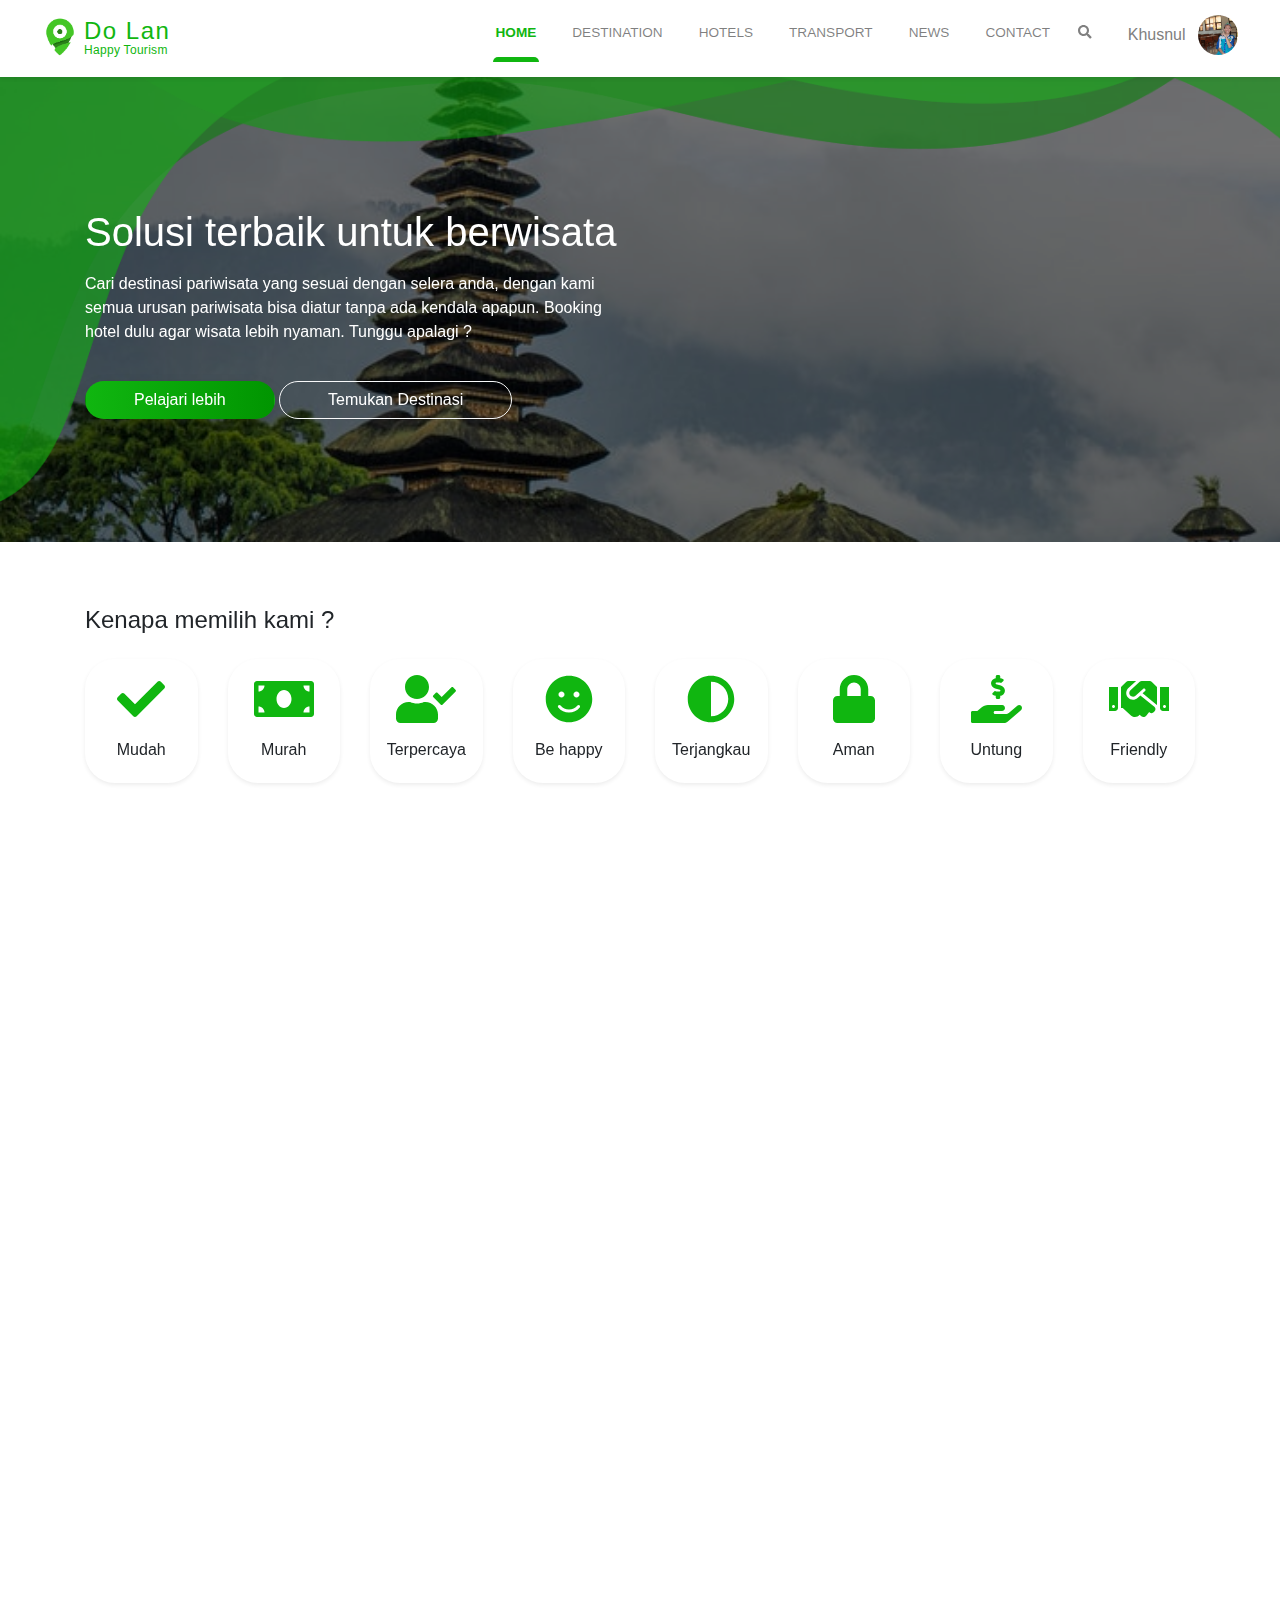
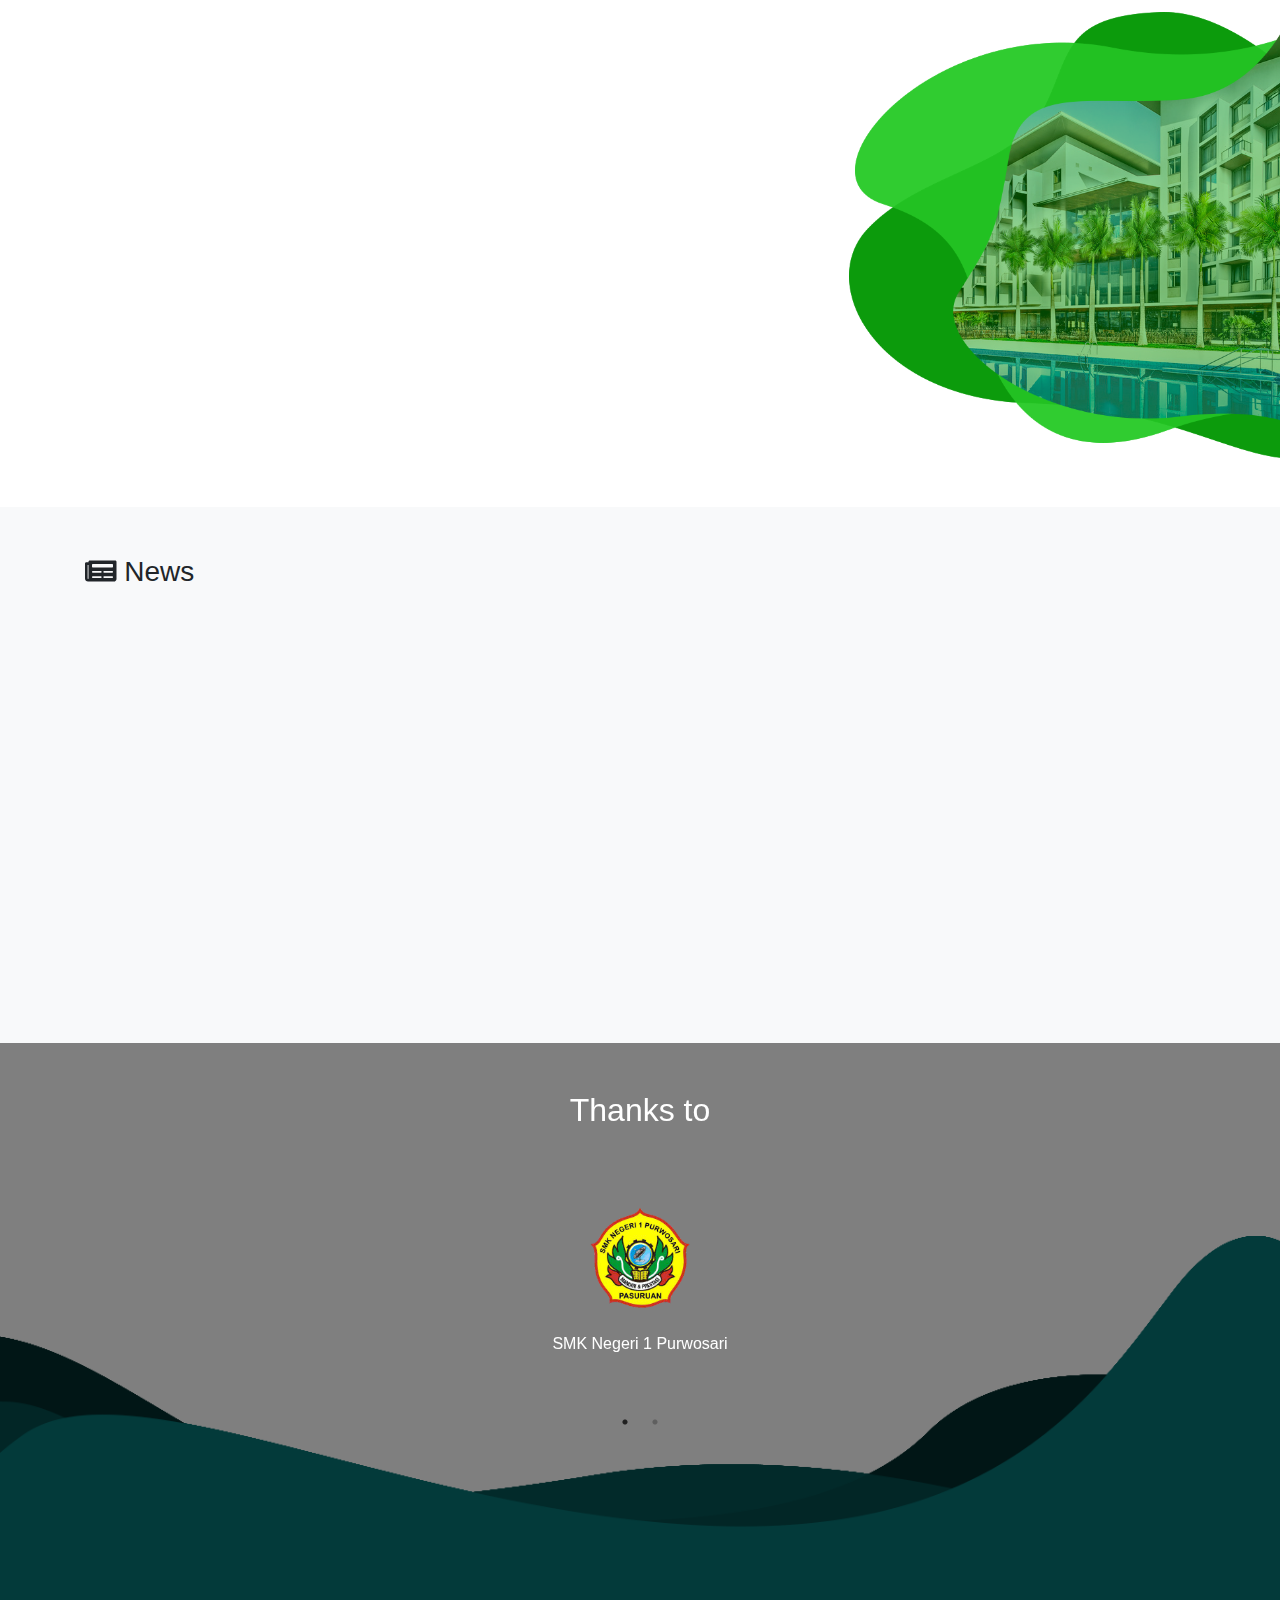
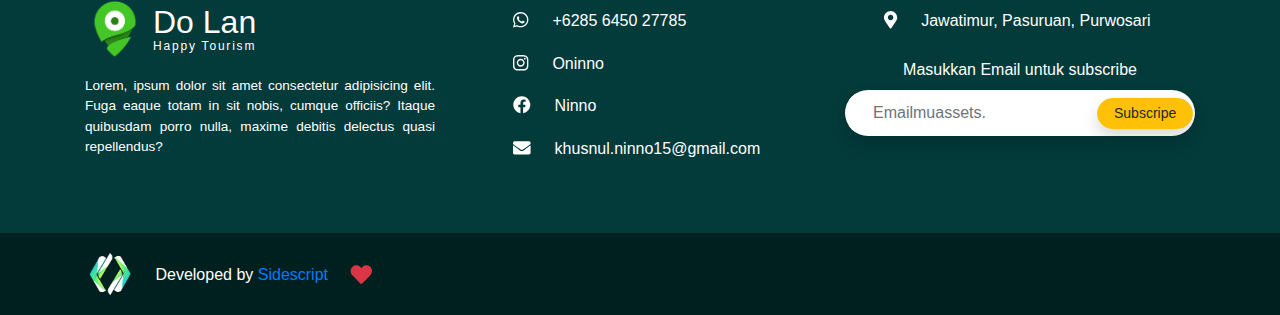
<file: index.html>
<!DOCTYPE html>
<html lang="en">
<head>
    <meta charset="UTF-8">
    <meta name="viewport" content="width=device-width, initial-scale=1.0">
    <title>Do Lan - Happy tourism</title>

    <link rel="shortcut icon" href="assets/img/favicon.png" type="image/x-icon">

    <link rel="stylesheet" href="assets/css/bootstrap.min.css">
    <link rel="stylesheet" href="assets/css/all.min.css">
    <link rel="stylesheet" href="assets/css/fontawesome.min.css">
    <link rel="stylesheet" href="assets/css/aos.css">
    <link rel="stylesheet" href="assets/css/slick.css">
    <link rel="stylesheet" href="assets/css/slick-theme.css">
    <link rel="stylesheet" href="assets/css/style.css">

</head>
<body>
    
    <header class="nav-fixed shadow-sm">
        <nav class="navbar navbar-expand-lg navbar-light bg-white">
            <a class="navbar-brand mx-4 mt-1" href="#">
                <div class="d-flex">
                    <img src="assets/img/favicon.png" class="mr-1" width="40px" height="40px" alt="">
                    <div class="greeny">
                        <h4 class="my-0 py-0" id="app_name">Do Lan</h4>
                        <p class="my-0 py-0 slogan-nav">Happy Tourism</p>
                    </div>
                </div>
            </a>
            <button class="navbar-toggler d-lg-none" type="button" data-toggle="collapse" data-target="#collapsibleNavId" aria-controls="collapsibleNavId"
                aria-expanded="false" aria-label="Toggle navigation">
                <span class="navbar-toggler-icon"></span>
            </button>
            <div class="collapse navbar-collapse" id="collapsibleNavId">
                <ul class="navbar-nav ml-auto mt-2 mt-lg-0 text-center">
                    <li class="nav-item nav-menu active active-nav">
                        <a class="nav-link" href="#jumbotron">HOME</a>
                    </li>
                    <li class="nav-item nav-menu">
                        <a class="nav-link" href="assets/page/destinasi.html">DESTINATION</a>
                    </li>
                    <li class="nav-item nav-menu">
                        <a class="nav-link" href="assets/page/hotel.html">HOTELS</a>
                    </li>
                    <li class="nav-item nav-menu">
                        <a class="nav-link" href="assets/page/transport.html">TRANSPORT</a>
                    </li>
                    <li class="nav-item nav-menu">
                        <a class="nav-link" href="assets/page/news.html">NEWS</a>
                    </li>
                    <li class="nav-item nav-menu">
                        <a class="nav-link" href="#contact_content">CONTACT</a>
                    </li>
                    <li class="nav-item mt-2">
                        <i class="fa fa-search" id="nav-search" aria-hidden="true"></i>
                    </li>
                    <!-- <li class="nav-item mt-2">
                        <button class="btn shadow text-white btn-sm px-4 btn-greeny rounded-pill" onclick="window.location.href='assets/page/signin.html'">Sign in</button>
                        <button class="btn border border-success text-dark btn-sm px-4 rounded-pill" id="btn-signup" onclick="window.location.href='assets/page/signup.html'">Sign up</button>
                    </li> -->
                    <li class="nav-item dropdown d-inline-block user_auth">
                        <div class=""  href="#" id="dropdownId" data-toggle="dropdown" aria-haspopup="true" aria-expanded="false">
                            <h6 class="d-inline position-relative mr-2 ml-3" style="top: -15px;">
                                Khusnul
                            </h6>
                            <div class="position-relative d-inline-block mr-3 auth overflow-hidden rounded-circle">
                                <img src="assets/img/pengembang.JPG" class="h-100 d-inline-block" alt="">
                            </div>
                        </div>
                        <div class="dropdown-menu" aria-labelledby="dropdownId">
                            <a class="dropdown-item py-2" href="#"><i class="fas fa-user mr-2"></i>Profilku</a>
                            <a class="dropdown-item py-2 border-bottom" href="#"><i class="fas fa-cogs mr-2"></i>Settings</a>
                            <a class="dropdown-item py-2 text-danger href="#"><i class="fas fa-sign-out-alt mr-2"></i>Logout</a>
                        </div>
                    </li>
                  </ul>
            </div>
        </nav>
        <div class="search_bar bg-success shadow-sm">
            <div class="col-sm-6 offset-sm-3">
                <div class="form-group m-0 p-1 bg-real rounded-pill overflow-hidden border-0 w-100 shadow position-relative" style="top: 10px"> 
                    <div class="row">
                        <div class="col-9">
                            <div class="form-group border-0 mb-0 py-0">
                                <input type="text" name="" id="search" class="form-control border-0 py-2 px-4 w-100" placeholder="Cari sesuatuassets." aria-describedby="helpId">    
                            </div>
                        </div>
                        <div class="col-3 py-0 my-0 text-right">
                            <button type="submit" class="btn btn-warning px-3 w-75 btn-sm mt-1 mr-1 rounded-pill shadow">
                                <i class="fas fa-search"></i>  
                            </button>
                        </div>
                    </div>
                </div>
            </div>
        </div>
    </header>

    <div class="container-fluid position-relative overflow-hidden" id="jumbotron">
        <img src="assets/img/decoration/cloud_parallax.png" class="position-absolute decoration_parallax" alt="">
        <div class="container pt-5 position-relative" id="jumbotron-description">
            <div class="row text-white pt-5">
                <div class="col-md-6 my-5 py-5" data-aos="fade-up">
                    <h1 class="my-3">Solusi terbaik untuk berwisata</h1>
                    <p class="my-3">Cari destinasi pariwisata yang sesuai dengan selera anda, dengan kami semua urusan pariwisata
                        bisa diatur tanpa ada kendala apapun. Booking hotel dulu agar wisata lebih nyaman. Tunggu apalagi ?</p>
                    <div class="py-4">
                        <button class="btn shadow text-white px-5 btn-greeny rounded-pill">Pelajari lebih</button>
                        <button class="btn border text-white border-light px-5 rounded-pill" id="btn-signup">Temukan Destinasi</button>
                    </div>
                </div>
            </div>
        </div>
        <div class="overlay"></div>
    </div>

    <div class="container-fluid position-relative">
        <div class="container py-5">
            <div class="row">
                <div class="col-lg-12 my-3">
                    <h4 data-aos="fade-right">Kenapa memilih kami ?</h4>
                </div>
                <div class="col-lg-6">
                    <div class="row">
                        <div class="col-sm-3 col-6">
                            <div data-aos="fade-up" class="fitur text-center shadow-sm py-3 bg-real rounded-lg">
                                <i class="fas fa-check greeny mb-3"></i>
                                <h6>Mudah</h6>
                            </div>
                        </div>
                        <div class="col-sm-3 col-6">
                            <div data-aos="fade-up" data-aos-delay="50" class="fitur text-center shadow-sm py-3 bg-real rounded-lg">
                                <i class="fas fa-money-bill greeny mb-3"></i>
                                <h6>Murah</h6>
                            </div>
                        </div>
                        <div class="col-sm-3 col-6">
                            <div data-aos="fade-up" data-aos-delay="100" class="fitur text-center shadow-sm py-3 bg-real rounded-lg">
                                <i class="fas fa-user-check greeny mb-3"></i>
                                <h6>Terpercaya</h6>
                            </div>
                        </div>
                        <div class="col-sm-3 col-6">
                            <div data-aos="fade-up" data-aos-delay="150" class="fitur text-center shadow-sm py-3 bg-real rounded-lg">
                                <i class="fas fa-smile greeny mb-3"></i>
                                <h6>Be happy</h6>
                            </div>
                        </div>
                    </div>
                </div>
                <div class="col-lg-6">
                    <div class="row">
                        <div class="col-sm-3 col-6">
                            <div data-aos="fade-up" data-aos-delay="200" class="fitur text-center shadow-sm py-3 bg-real rounded-lg">
                                <i class="fas fa-adjust greeny mb-3"></i>
                                <h6>Terjangkau</h6>
                            </div>
                        </div>
                        <div class="col-sm-3 col-6">
                            <div data-aos="fade-up" data-aos-delay="250" class="fitur text-center shadow-sm py-3 bg-real rounded-lg">
                                <i class="fas fa-lock greeny mb-3"></i>
                                <h6>Aman</h6>
                            </div>
                        </div>
                        <div class="col-sm-3 col-6">
                            <div data-aos="fade-up" data-aos-delay="300" class="fitur text-center shadow-sm py-3 bg-real rounded-lg">
                                <i class="fas fa-hand-holding-usd greeny mb-3"></i>
                                <h6>Untung</h6>
                            </div>
                        </div>
                        <div class="col-sm-3 col-6">
                            <div data-aos="fade-up" data-aos-delay="350" class="fitur text-center shadow-sm py-3 bg-real rounded-lg">
                                <i class="fas fa-handshake greeny mb-3"></i>
                                <h6>Friendly</h6>
                            </div>
                        </div>
                    </div>
                </div>
            </div>
        </div>
    
        <div class="container">
            <div class="row">
                <div class="col-md-12 my-3 text-center">
                    <h4 class="my-4" data-aos="fade-left">Jelajahi berbagai destinasi</h4>
                    <div class="row">
                        <div class="col-md-8 offset-md-2 px-4 bgg-greeny" data-aos="fade-right" style="border-radius: 40px;">
                            <div class="row">
                                <div class="col-md-4">
                                    <div class="form-group mt-3">
                                        <select name="kategori" id="kategori" class="form-control rounded-pill border-0">
                                            <option value="">Pilih Kategori</option> 
                                        </select>
                                    </div>
                                </div>
                                <div class="col-md-8">
                                    <div class="form-control overflow-hidden pt-0 position-relative rounded-pill border-0 mt-3">
                                        <div class="row pt-0 mt-0">
                                            <div class="col-8 py-0 my-0">
                                                <input type="text" name="" id="search_destination" class="form-control mx-1 mb-2 rounded-pill border-0" placeholder="Cari destinasi.." aria-describedby="helpId">
                                            </div>
                                            <div class="col-4 py-0 my-0 text-right">
                                                <button type="submit" class="btn btn-warning w-75 btn-sm mt-1 mr-1 rounded-pill shadow"><i class="fas fa-search    "></i></button>
                                            </div>
                                        </div>
                                    </div>
                                </div>
                            </div>
                        </div>
                    </div>
                </div>
            </div>
            <div class="row mt-1">
                <div class="col-lg-8 pt-3">
                    <div data-aos="fade-right" class="rounded-sm shadow-sm overflow-hidden destinasi my-4">
                        <div class="row">
                            <div class="col-sm-3 col-5">
                                <div class="destinasi_image">
                                    <img class="rounded" src="assets/img/wallpaper/borobudur.jpg" height="100%" alt="">
                                </div>
                            </div>
                            <div class="col-sm-6 col-7 text-left">
                                <h4 class="mt-2 mb-0 pb-0">Borobudur temple</h4>
                                
                                    <div class="stars_destinasi d-inline border-right pr-2">
                                        <i class="fas fa-star text-warning"></i>
                                        <i class="fas fa-star text-warning"></i>
                                        <i class="fas fa-star text-warning"></i>
                                        <i class="fas fa-star text-warning"></i>
                                        <i class="fas fa-star"></i>    
                                    </div>
                                    <div class="location_destinasi d-inline ml-2 pr-2 border-right">
                                        <p class="d-inline">
                                            <i class="fas fa-map-marker-alt"></i> Jawatimur, Pasuruan
                                        </p>
                                    </div>
                                    <div class="pricing_destinasi d-inline ml-3">
                                        <p class="d-inline">
                                            <i class="fas fa-ticket-alt"></i> $20.00
                                        </p>
                                    </div>
                                    <br>
                                    <p class="paraph mt-2">
                                    Lorem ipsum dolor sit amet consectetur adipisicing elit. Unde, sunt. lorem Lorem ipsum dolor sit amet, consectetur adipisicing elit. Repellat, minima.</p>
                                    </p>
                            </div>
                            <div class="col-sm-3 col-12">
                                <div class="btn-group w-100 mt-3 pt-4">
                                    <button class="btn btn-light border border-success py-2 w-100 h-100">Lihat</button>
                                    <button class="btn bgg-greeny py-2 w-100 text-white h-100">Pesan</button>
                                </div>
                            </div>
                        </div>
                    </div>
    
                    <div data-aos="fade-right" class="rounded-sm shadow-sm overflow-hidden destinasi my-4">
                        <div class="row">
                            <div class="col-sm-3 col-5">
                                <div class="destinasi_image">
                                    <img class="rounded" src="assets/img/wallpaper/indo.jpg" height="100%" alt="">
                                </div>
                            </div>
                            <div class="col-sm-6 col-7 text-left">
                                <h4 class="mt-2 mb-0 pb-0">Lombok island</h4>
                                
                                    <div class="stars_destinasi d-inline border-right pr-2">
                                        <i class="fas fa-star text-warning"></i>
                                        <i class="fas fa-star text-warning"></i>
                                        <i class="fas fa-star text-warning"></i>
                                        <i class="fas fa-star text-warning"></i>
                                        <i class="fas fa-star"></i>    
                                    </div>
                                    <div class="location_destinasi d-inline ml-2 pr-2 border-right">
                                        <p class="d-inline">
                                            <i class="fas fa-map-marker-alt"></i> Jawatimur, Pasuruan
                                        </p>
                                    </div>
                                    <div class="pricing_destinasi d-inline ml-3">
                                        <p class="d-inline">
                                            <i class="fas fa-ticket-alt"></i> $20.00
                                        </p>
                                    </div>
                                    <br>
                                    <p class="paraph mt-2">
                                    Lorem ipsum dolor sit amet consectetur adipisicing elit. Unde, sunt. lorem Lorem ipsum dolor sit amet, consectetur adipisicing elit. Repellat, minima.</p>
                                    </p>
                            </div>
                            <div class="col-sm-3 col-12">
                                <div class="btn-group w-100 mt-3 pt-4">
                                    <button class="btn btn-light border border-success py-2 w-100 h-100">Lihat</button>
                                    <button class="btn bgg-greeny py-2 w-100 text-white h-100">Pesan</button>
                                </div>
                            </div>
                        </div>
                    </div>
    
                    <div data-aos="fade-right" class="rounded-sm shadow-sm overflow-hidden destinasi my-4">
                        <div class="row">
                            <div class="col-sm-3 col-5">
                                <div class="destinasi_image">
                                    <img class="rounded" src="assets/img/wallpaper/bali.jpg" height="100%" alt="">
                                </div>
                            </div>
                            <div class="col-sm-6 col-7 text-left">
                                <h4 class="mt-2 mb-0 pb-0">Bali island</h4>
                                
                                    <div class="stars_destinasi d-inline border-right pr-2">
                                        <i class="fas fa-star text-warning"></i>
                                        <i class="fas fa-star text-warning"></i>
                                        <i class="fas fa-star text-warning"></i>
                                        <i class="fas fa-star text-warning"></i>
                                        <i class="fas fa-star"></i>    
                                    </div>
                                    <div class="location_destinasi d-inline ml-2 pr-2 border-right">
                                        <p class="d-inline">
                                            <i class="fas fa-map-marker-alt"></i> Jawatimur, Pasuruan
                                        </p>
                                    </div>
                                    <div class="pricing_destinasi d-inline ml-3">
                                        <p class="d-inline">
                                            <i class="fas fa-ticket-alt"></i> $20.00
                                        </p>
                                    </div>
                                    <br>
                                    <p class="paraph mt-2">
                                    Lorem ipsum dolor sit amet consectetur adipisicing elit. Unde, sunt. lorem Lorem ipsum dolor sit amet, consectetur adipisicing elit. Repellat, minima.</p>
                                    </p>
                            </div>
                            <div class="col-sm-3 col-12">
                                <div class="btn-group w-100 mt-3 pt-4">
                                    <button class="btn btn-light border border-success py-2 w-100 h-100">Lihat</button>
                                    <button class="btn bgg-greeny py-2 w-100 text-white h-100">Pesan</button>
                                </div>
                            </div>
                        </div>
                    </div>
    
                        
                </div>
                <div class="col-lg-4 px-2 py-3">
                    <div id="phone_destination" data-aos="fade-left" class="shadow p-3 text-center">
                        <div id="camera_destination" class="rounded-pill py-3">
                            <div id="this_camera" class="rounded-pill"></div>
                            <div id="this_flash" class="rounded-pill"></div>
                        </div>
                        <div id="screen_destination" class="bg-light">
                            <div class="container my-3 px-2">
                                <div class="row">
                                    <div class="col-12">
                                        <div class="row other_destination pt-2 rounded mx-1">
                                            <div class="col-4 pr-0 mr-0">
                                                <div class="height_destinasi_other rounded bg-dark overflow-hidden">
                                                    <img src="assets/img/wallpaper/indo.jpg" height="100%" alt="">
                                                </div>
                                            </div>
                                            <div class="col-8 text-left my-1 height_destinasi_other">
                                                <span class="align-middle name_destinasi_other p-0 m-0">Lorem amet consectetur adipisicing elit.</span>
                                            </div>
                                        </div>
                                    </div>
                                    <div class="col-12">
                                        <div class="row other_destination pt-2 rounded mx-1">
                                            <div class="col-4 pr-0 mr-0">
                                                <div class="height_destinasi_other rounded bg-dark overflow-hidden">
                                                    <img src="assets/img/wallpaper/indo.jpg" height="100%" alt="">
                                                </div>
                                            </div>
                                            <div class="col-8 text-left my-1 height_destinasi_other">
                                                <span class="align-middle name_destinasi_other p-0 m-0">Lorem amet consectetur adipisicing elit.</span>
                                            </div>
                                        </div>
                                    </div>
                                    <div class="col-12">
                                        <div class="row other_destination pt-2 rounded mx-1">
                                            <div class="col-4 pr-0 mr-0">
                                                <div class="height_destinasi_other rounded bg-dark overflow-hidden">
                                                    <img src="assets/img/wallpaper/indo.jpg" height="100%" alt="">
                                                </div>
                                            </div>
                                            <div class="col-8 text-left my-1 height_destinasi_other">
                                                <span class="align-middle name_destinasi_other p-0 m-0">Lorem amet consectetur adipisicing elit.</span>
                                            </div>
                                        </div>
                                    </div>
                                    <div class="col-12">
                                        <div class="row other_destination pt-2 rounded mx-1">
                                            <div class="col-4 pr-0 mr-0">
                                                <div class="height_destinasi_other rounded bg-dark overflow-hidden">
                                                    <img src="assets/img/wallpaper/indo.jpg" height="100%" alt="">
                                                </div>
                                            </div>
                                            <div class="col-8 text-left my-1 height_destinasi_other">
                                                <span class="align-middle name_destinasi_other p-0 m-0">Lorem amet consectetur adipisicing elit.</span>
                                            </div>
                                        </div>
                                    </div>
                                    <div class="col-12">
                                        <div class="row other_destination pt-2 rounded mx-1">
                                            <div class="col-4 pr-0 mr-0">
                                                <div class="height_destinasi_other rounded bg-dark overflow-hidden">
                                                    <img src="assets/img/wallpaper/indo.jpg" height="100%" alt="">
                                                </div>
                                            </div>
                                            <div class="col-8 text-left my-1 height_destinasi_other">
                                                <span class="align-middle name_destinasi_other p-0 m-0">Lorem amet consectetur adipisicing elit.</span>
                                            </div>
                                        </div>
                                    </div>
                                </div>
                            </div>
                        </div>
                    </div>
                </div>
            </div>
        </div>
    </div>

    <div class="container-fluid position-relative">
        <img src="assets/img/decoration/cloud_hotel.png" class="position-absolute decoration_hotel" alt="">
        <div class="container">
            <div class="row mt-5">
                <div class="col-lg-5 mb-4 mt-5 pt-4" data-aos="fade-right">
                   <h4 class="mb-3">Cari hotel</h4>
                   <p>Cari hotel sebelum anda berwisata, agar berwisata lebih merasa nyaman dan senang.</p>
                    <div class="form-group m-0 bg-real p-2 rounded-pill overflow-hidden border-0 w-100 shadow">
                        <div class="row">
                            <div class="col-8">
                                <div class="form-group border-0 mb-0 py-0">
                                    <input type="text" name="" id="" class="form-control border-0 py-2 px-4 w-100" placeholder="Cari hotelassets." aria-describedby="helpId">    
                                </div>
                            </div>
                            <div class="col-4 py-0 my-0 text-right">
                                <button type="submit" class="btn btn-warning w-75 btn-sm mt-1 mr-1 rounded-pill shadow"><i class="fas fa-search    "></i></button>
                            </div>
                        </div>
                    </div>
                    <div class="text-right">
                        <button class="btn bgg-greeny px-5 position-relative my-3 rounded-pill text-white py-2" style="z-index: 5;"> <i class="fas fa-hotel"></i> Lihat semua hotel</button>
                    </div>    
                </div>
                <div class="col-lg-7 mb-5">
                    <div id="hotel_slider" data-aos="fade-left">
                        <div class="card hotel_card border border-0 shadow-sm">
                            <div class="overflow-hidden img_card_hotel position-relative">
                                <img class="card-img-top" src="assets/img/wallpaper/hotel.jpg" alt="">
                            </div>
                            <div class="card-body m-0 p-0">
                                <div class="p-3">                                
                                    <h5 class="card-title">Hotel Lorem, ipsum.</h5>
                                    <p class="card-text p-0 hotel_description m-0">Lorem ipsum dolor sit, amet consectetur adipisicing elit. Laborum nulla, dolorem soluta beatae sed fugiat?</p>
                                    <p class="mt-1"><i class="fas fa-star mr-1 text-warning"></i><i class="fas fa-star mr-1 text-warning"></i>
                                        <i class="fas fa-star mr-1 text-warning"></i><i class="fas fa-star mr-1 text-warning"></i>
                                        <i class="fas fa-star mr-1 text-warning"></i>
                                    </p>
                                </div>
                                <div class="btn-group w-100 rounded-pill">
                                    <button type="button" class="btn mb-0 btn-aksi_hotel_pesan bgg-greeny text-white">Pesan</button>
                                    <button type="button" class="btn mb-0 btn-light border-success btn-aksi_hotel_lihat">Lihat</button>
                                </div>        
                            </div>
                        </div>

                        <div class="card hotel_card border border-0 shadow-sm">
                            <div class="overflow-hidden img_card_hotel position-relative">
                                <img class="card-img-top" src="assets/img/wallpaper/hotel1.jpg" alt="">
                            </div>
                            <div class="card-body m-0 p-0">
                                <div class="p-3">                                
                                    <h5 class="card-title">Hotel Lorem, ipsum.</h5>
                                    <p class="card-text p-0 hotel_description m-0">Lorem ipsum dolor sit, amet consectetur adipisicing elit. Laborum nulla, dolorem soluta beatae sed fugiat?</p>
                                    <p class="mt-1"><i class="fas fa-star mr-1 text-warning"></i><i class="fas fa-star mr-1 text-warning"></i>
                                        <i class="fas fa-star mr-1 text-warning"></i><i class="fas fa-star mr-1 text-warning"></i>
                                        <i class="fas fa-star mr-1 text-warning"></i>
                                    </p>
                                </div>
                                <div class="btn-group w-100 rounded-pill">
                                    <button type="button" class="btn mb-0 btn-aksi_hotel_pesan bgg-greeny text-white">Pesan</button>
                                    <button type="button" class="btn mb-0 btn-light border-success btn-aksi_hotel_lihat">Lihat</button>
                                </div>        
                            </div>
                        </div>

                        <div class="card hotel_card border border-0 shadow-sm">
                            <div class="overflow-hidden img_card_hotel position-relative">
                                <img class="card-img-top" src="assets/img/wallpaper/hotel2.jpg" alt="">
                            </div>
                            <div class="card-body m-0 p-0">
                                <div class="p-3">                                
                                    <h5 class="card-title">Hotel Lorem, ipsum.</h5>
                                    <p class="card-text p-0 hotel_description m-0">Lorem ipsum dolor sit, amet consectetur adipisicing elit. Laborum nulla, dolorem soluta beatae sed fugiat?</p>
                                    <p class="mt-1"><i class="fas fa-star mr-1 text-warning"></i><i class="fas fa-star mr-1 text-warning"></i>
                                        <i class="fas fa-star mr-1 text-warning"></i><i class="fas fa-star mr-1 text-warning"></i>
                                        <i class="fas fa-star mr-1 text-warning"></i>
                                    </p>
                                </div>
                                <div class="btn-group w-100 rounded-pill">
                                    <button type="button" class="btn mb-0 btn-aksi_hotel_pesan bgg-greeny text-white">Pesan</button>
                                    <button type="button" class="btn mb-0 btn-light border-success btn-aksi_hotel_lihat">Lihat</button>
                                </div>    
                            </div>
                        </div>

                    </div>
                </div>
            </div>
        </div>
    </div>

    <div class="container-fluid position-relative bg-light py-5 p-0 m-0">
        <div class="bg-news"></div>
        <div class="container">
            <div class="row">
                <div class="col-12 mb-1">
                    <h3><i class="fas fa-newspaper"></i> News</h3>
                </div>
                <div class="col-md-7">
                    <div id="main_news_slider" data-aos="fade-right">
                        <div>
                            <div class="bgg-greeny w-100 rounded-lg overflow-hidden main_news">
                                <img src="assets/img/wallpaper/borobudur.jpg" width="100%" alt="">
                                <div class="main_news_description">
                                    <h4>Lorem ipsum dolor sit amet.</h4>
                                    <p>Lorem ipsum dolor, sit amet consectetur adipisicing elit. Inventore, est id voluptatem explicabo modi quos laudantium molestiae quam. Culpa, perferendis?</p>
                                </div>
                            </div>    
                        </div>
                        <div>
                            <div class="bgg-greeny w-100 rounded-lg overflow-hidden main_news">
                                <img src="assets/img/wallpaper/borobudur.jpg" width="100%" alt="">
                                <div class="main_news_description">
                                    <h4>Lorem ipsum dolor sit amet.</h4>
                                    <p>Lorem ipsum dolor, sit amet consectetur adipisicing elit. Inventore, est id voluptatem explicabo modi quos laudantium molestiae quam. Culpa, perferendis?</p>
                                </div>
                            </div>
                        </div>
                    </div>
                </div>
                <div class="col-md-5">
                    <div class="mt-3 other_news_scrollable px-2">
                        <div data-aos="fade-right" class="other_news col-12 py-2 my-3 rounded bg-light">
                            <div class="row">
                                <div class="col-3">
                                    <div class="other_news_image rounded bg-dark overflow-hidden">
                                        <img src="assets/img/wallpaper/konghucu.jpg" height="100%" alt="">
                                    </div>
                                </div>
                                <div class="col-8 mt-1">
                                    <h6>Lorem ipsum dolor sit amet consectetur adipisicing elit. Illum, aperiam.</h6>
                                </div>
                            </div>
                        </div>
                        <div data-aos="fade-right" class="other_news col-12 py-2 my-3 rounded bg-light">
                            <div class="row">
                                <div class="col-3">
                                    <div class="other_news_image rounded bg-dark overflow-hidden">
                                        <img src="assets/img/wallpaper/konghucu.jpg" height="100%" alt="">
                                    </div>
                                </div>
                                <div class="col-8 mt-1">
                                    <h6>Lorem ipsum dolor sit amet consectetur adipisicing elit. Illum, aperiam.</h6>
                                </div>
                            </div>
                        </div>
                        <div data-aos="fade-right" class="other_news col-12 py-2 my-3 rounded bg-light">
                            <div class="row">
                                <div class="col-3">
                                    <div class="other_news_image rounded bg-dark overflow-hidden">
                                        <img src="assets/img/wallpaper/konghucu.jpg" height="100%" alt="">
                                    </div>
                                </div>
                                <div class="col-8 mt-1">
                                    <h6>Lorem ipsum dolor sit amet consectetur adipisicing elit. Illum, aperiam.</h6>
                                </div>
                            </div>
                        </div>
                        <div data-aos="fade-left" class="other_news col-12 py-2 my-3 rounded bg-light">
                            <div class="row">
                                <div class="col-3">
                                    <div class="other_news_image rounded bg-dark overflow-hidden">
                                        <img src="assets/img/wallpaper/konghucu.jpg" height="100%" alt="">
                                    </div>
                                </div>
                                <div class="col-8 mt-1">
                                    <h6>Lorem ipsum dolor sit amet consectetur adipisicing elit. Illum, aperiam.</h6>
                                </div>
                            </div>
                        </div>
                    </div>
                    <div class="text-right mt-3">
                        <button data-aos="fade-up" class="btn bgg-greeny px-5 rounded-pill text-white py-2">Lihat semua berita</button>
                    </div>    
                </div>
            </div>
        </div>
    </div>

    <div class="container-fluid position-relative" id="thanksto">
        <img src="assets/img/decoration/cloud_footer.png" class="position-absolute decoration_footer" alt="">
        <div class="overlay"></div>
        <div class="container position-relative text-white" style="z-index: 20;">
            <div class="row">
                <div class="col-md-12 py-5 text-center mb-5">
                    <h2>Thanks to</h2>
                    <div class="my-5" id="sponsorship_slider">
                        <div>
                            <img src="assets/img/logo1 smkpng.png" class="d-inline-block" width="100px" alt="">
                            <p class="mt-4">SMK Negeri 1 Purwosari</p>
                        </div>
                        <div>
                            <img src="assets/img/Logo_kemdikbud.png" class="d-inline-block" width="150px" alt="">
                            <p class="mt-4">Kementrian Pendidikan dan Kebudayaan</p>
                        </div>
                    </div>
                </div>
            </div>
        </div>
    </div>

    <footer>
        <div class="container-fluid footer py-5" id="contact_content">
            <div class="container">
                <div class="row text-white">
                    <div class="col-md-4">
                        <div class="d-flex mb-3">
                            <img src="assets/img/favicon.png" class="d-inline" width="60px" height="60px" alt="">
                            <div class="footer_app_name ml-2 mt-1">
                                <h2 class="m-0 p-0">Do Lan</h2>
                                <p class="slogan-nav m-0 p-0 slogan-footer">Happy Tourism</p>
                            </div>
                        </div>
                        <p class="paraph text-justify">
                            Lorem, ipsum dolor sit amet consectetur adipisicing elit. Fuga eaque totam in sit nobis, cumque officiis? Itaque quibusdam porro nulla, maxime debitis delectus quasi repellendus?
                        </p>
                    </div>
                    <div class="col-md-4">
                        <div class="row px-4 my-2">
                            <div class="col-12"><p><i class="fab fa-whatsapp contact-icon mt-1 mx-4"></i>+6285 6450 27785</p></div>
                            <div class="col-12"><p><i class="fab fa-instagram contact-icon mt-1 mx-4"></i>Oninno</p></div>
                            <div class="col-12"><p><i class="fab fa-facebook contact-icon mt-1 mx-4"></i>Ninno</p></div>
                            <div class="col-12"><p><i class="fas fa-envelope contact-icon mt-1 mx-4"></i>khusnul.ninno15@gmail.com</p></div>
                        </div>
                    </div>
                    <div class="col-md-4 my-2">
                        <div class="col-12"><p><i class="fas fa-map-marker-alt contact-icon mt-1 mx-4"></i>Jawatimur, Pasuruan, Purwosari</p></div>
                        
                        <div class="text-center">
                            <label for="email" class="mt-2">Masukkan Email untuk subscribe</label>                
                        </div>
                        <div class="form-group m-0 p-1 bg-real rounded-pill overflow-hidden border-0 w-100 shadow">
                            <div class="row">
                                <div class="col-8">
                                    <div class="form-group border-0 mb-0 py-0">
                                        <input type="text" name="" id="email" class="form-control border-0 py-2 px-4 w-100" placeholder="Emailmuassets." aria-describedby="helpId">    
                                    </div>
                                </div>
                                <div class="col-4 py-0 my-0 text-right">
                                    <button type="submit" class="btn btn-warning px-3 btn-sm mt-1 mr-1 rounded-pill shadow">
                                        Subscripe
                                    </button>
                                </div>
                            </div>
                        </div>    
                    </div>
                </div>
            </div>
        </div>

        <div class="container-fluid developed py-3">
            <div class="container">
                <div class="row">
                    <div class="col-12 text-white">
                        <img class="d-inline" src="assets/img/Kodebekah-Logo copy.png" width="50px" alt="">
                        <p class="d-inline ml-3 position-relative" style="top: 2px;">Developed by <a href="#">Sidescript</a> <i class="fas fa-heart fa-lg fa-fw ml-3 text-danger"></i> </p>
                    </div>
                </div>
            </div>
        </div>
    </footer>

    <script src="assets/js/jquery-3.4.1.min.js"></script>
    <script src="assets/js/bootstrap.min.js"></script>
    <script src="assets/js/all.min.js"></script>
    <script src="assets/js/fontawesome.min.js"></script>
    <script src="assets/js/slick.min.js"></script>
    <script src="assets/js/aos.js"></script>
    <script src="assets/js/script.js"></script>    
</body>
</html>
</file>
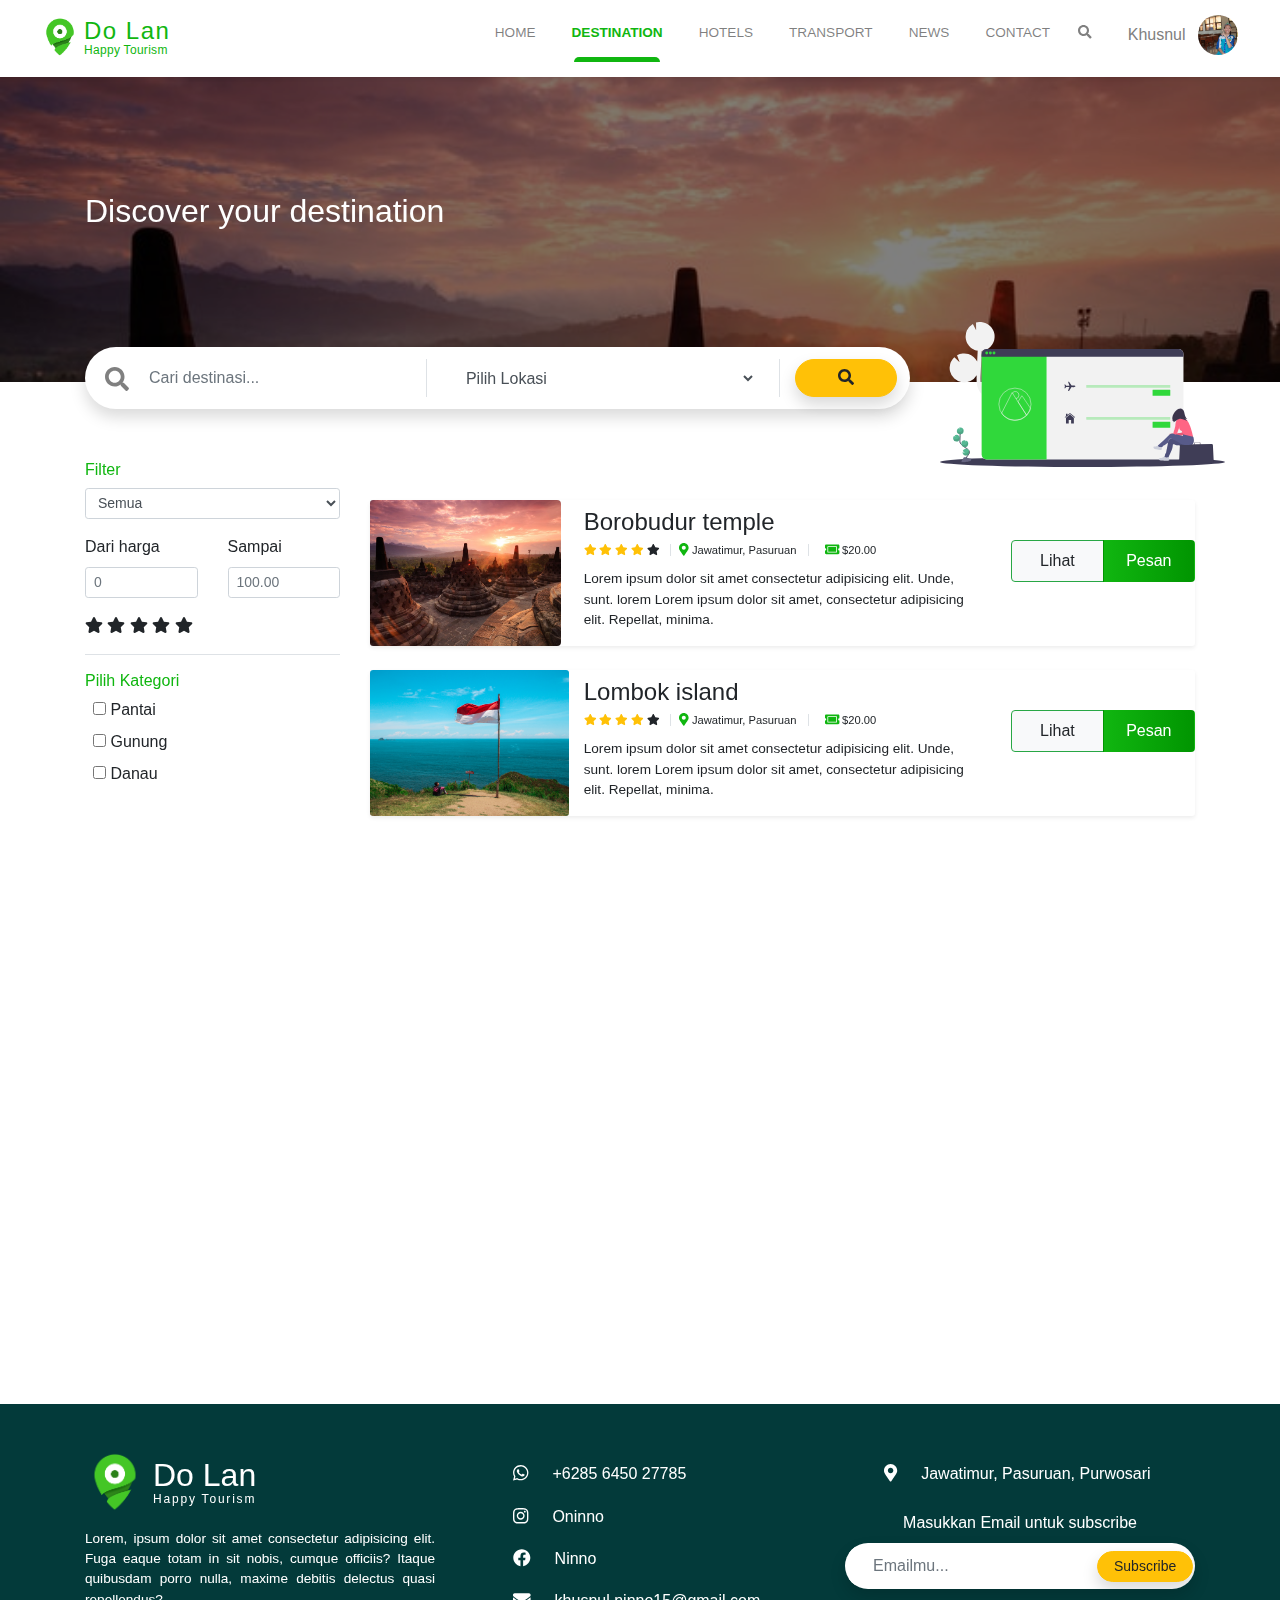
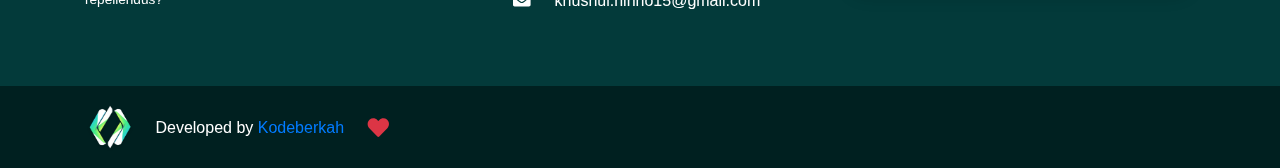
<file: assets/page/destinasi.html>
<!DOCTYPE html>
<html lang="en">
<head>
    <meta charset="UTF-8">
    <meta name="viewport" content="width=device-width, initial-scale=1.0">
    <title>Do Lan - Destination</title>

    <link rel="shortcut icon" href="../img/favicon.png" type="image/x-icon">

    <link rel="stylesheet" href="../css/bootstrap.min.css">
    <link rel="stylesheet" href="../css/all.min.css">
    <link rel="stylesheet" href="../css/fontawesome.min.css">
    <link rel="stylesheet" href="../css/aos.css">
    <link rel="stylesheet" href="../css/slick.css">
    <link rel="stylesheet" href="../css/slick-theme.css">
    <link rel="stylesheet" href="../css/style.css">

</head>
<body>

    <header class="nav-fixed shadow-sm">
        <nav class="navbar navbar-expand-lg navbar-light bg-white">
            <a class="navbar-brand mx-4 mt-1" href="#">
                <div class="d-flex">
                    <img src="../img/favicon.png" class="mr-1" width="40px" height="40px" alt="">
                    <div class="greeny">
                        <h4 class="my-0 py-0" id="app_name">Do Lan</h4>
                        <p class="my-0 py-0 slogan-nav">Happy Tourism</p>
                    </div>
                </div>
            </a>
            <button class="navbar-toggler d-lg-none" type="button" data-toggle="collapse" data-target="#collapsibleNavId" aria-controls="collapsibleNavId"
                aria-expanded="false" aria-label="Toggle navigation">
                <span class="navbar-toggler-icon"></span>
            </button>
            <div class="collapse navbar-collapse" id="collapsibleNavId">
                <ul class="navbar-nav ml-auto mt-2 mt-lg-0 text-center">
                    <li class="nav-item nav-menu">
                        <a class="nav-link" href="../../index.html">HOME</a>
                    </li>
                    <li class="nav-item nav-menu active active-nav">
                        <a class="nav-link" href="../page/destinasi.html">DESTINATION</a>
                    </li>
                    <li class="nav-item nav-menu">
                        <a class="nav-link" href="../page/hotel.html">HOTELS</a>
                    </li>
                    <li class="nav-item nav-menu">
                        <a class="nav-link" href="../page/transport.html">TRANSPORT</a>
                    </li>
                    <li class="nav-item nav-menu">
                        <a class="nav-link" href="../page/news.html">NEWS</a>
                    </li>
                    <li class="nav-item nav-menu">
                        <a class="nav-link" href="#contact_content">CONTACT</a>
                    </li>
                    <li class="nav-item mt-2">
                        <i class="fa fa-search" id="nav-search" aria-hidden="true"></i>
                    </li>
                    <!-- <li class="nav-item mt-2">
                        <button class="btn shadow text-white btn-sm px-4 btn-greeny rounded-pill" onclick="window.location.href='assets/page/signin.html'">Sign in</button>
                        <button class="btn border border-success text-dark btn-sm px-4 rounded-pill" id="btn-signup" onclick="window.location.href='assets/page/signup.html'">Sign up</button>
                    </li> -->
                    <li class="nav-item dropdown d-inline-block user_auth">
                        <div class=""  href="#" id="dropdownId" data-toggle="dropdown" aria-haspopup="true" aria-expanded="false">
                            <h6 class="d-inline position-relative mr-2 ml-3" style="top: -15px;">
                                Khusnul
                            </h6>
                            <div class="position-relative d-inline-block mr-3 auth overflow-hidden rounded-circle">
                                <img src="../img/pengembang.JPG" class="h-100 d-inline-block" alt="">
                            </div>
                        </div>
                        <div class="dropdown-menu" aria-labelledby="dropdownId">
                            <a class="dropdown-item py-2" href="#"><i class="fas fa-user mr-2"></i>Profilku</a>
                            <a class="dropdown-item py-2 border-bottom" href="#"><i class="fas fa-cogs mr-2"></i>Settings</a>
                            <a class="dropdown-item py-2 text-danger href="#"><i class="fas fa-sign-out-alt mr-2"></i>Logout</a>
                        </div>
                    </li>
                  </ul>
            </div>
        </nav>
        <div class="search_bar bg-success shadow-sm">
            <div class="col-sm-6 offset-sm-3">
                <div class="form-group m-0 p-1 bg-real rounded-pill overflow-hidden border-0 w-100 shadow position-relative" style="top: 10px"> 
                    <div class="row">
                        <div class="col-9">
                            <div class="form-group border-0 mb-0 py-0">
                                <input type="text" name="" id="search" class="form-control border-0 py-2 px-4 w-100" placeholder="Cari sesuatu..." aria-describedby="helpId">    
                            </div>
                        </div>
                        <div class="col-3 py-0 my-0 text-right">
                            <button type="submit" class="btn btn-warning px-3 w-75 btn-sm mt-1 mr-1 rounded-pill shadow">
                                <i class="fas fa-search"></i>  
                            </button>
                        </div>
                    </div>
                </div>
            </div>
        </div>
    </header>

    <div class="container-fluid mt-5 py-5 position-relative destinasi_parallax">
        <div class="overlay"></div>
        <div class="container py-5 text-white">
            <div class="row py-5 position-relative">
                <div class="col-md-6">
                    <h2 data-aos="fade-right">Discover your destination</h2>
                </div>
            </div>
        </div>
    </div>

    <div class="container">
        <div class="row">
            <div class="col-sm-9 col-12 position-relative" data-aos="fade-up" style="top: -35px;">
                <div class="form-group p-1 rounded-pill bg-real filter-top_destination border-0 shadow">
                    <div class="row">
                        <div class="col-md-5 my-2 border-right">
                            <div class="d-flex px-3 searching_destination">
                                <i class="fas mt-2 mr-2 fa-search"></i>
                                <input type="text" class="form-control border-0 d-inline" placeholder="Cari destinasi...">    
                            </div>
                        </div>
                        <div class="col-md-5 my-2 border-right">
                            <div class="d-flex px-2 searching_destination">
                                <select name="" id="" class="form-control border-0 d-inline">
                                    <option value="">Pilih Lokasi</option>
                                </select>
                            </div>
                        </div>
                        <div class="col-md-2 my-2 pr-4">
                            <button class="btn btn-warning rounded w-100 rounded-pill shadow"><i class="fas fa-search"></i></button>
                        </div>
                    </div>
                </div>
            </div>
            <div class="col-sm-3 position-relative" style="top: -60px;">
                <img src="../img/ilust/undraw/undraw_travel_booking_6koc.svg" class="w-100 position-absolute img_illust" alt="">
            </div>
        </div>
    </div>

    <div class="container">
        <div class="row">
            <div class="col-lg-3 position-relative">
                <div class="position-sticky sticky-filter">
                    <div class="form-group pb-3 border-bottom">
                        <h6 class="greeny" data-aos="fade-right">Filter</h6>
                        <select name="" id="" data-aos="fade-right" class="my-2 form-control form-control-sm">
                            <option value="">Semua</option>
                            <option value="">Paling diminati</option>
                            <option value="">Sering dikunjungi</option>
                            <option value="">Ulasan terbaik</option>
                            <option value="">Ulasan terburuk</option>
                            <option value="">Jarang dikunjungi</option>
                        </select>
                        <div class="price">
                            <div class="row mt-3">
                                <div class="col-6">
                                    <div data-aos="fade-right">
                                        <label for="from">Dari harga</label>
                                        <input type="number" id="from" class="form-control w-100 form-control-sm" placeholder="0">
                                    </div>
                                </div>
                                <div class="col-6">
                                    <div data-aos="fade-right">
                                        <label for="to">Sampai</label>
                                        <input type="number" id="to" class="form-control w-100 form-control-sm" placeholder="100.00">    
                                    </div>
                                </div>
                            </div>
                        </div>
                        <div class="stars mt-3">
                            <p class="d-inline-block p-0 m-0" data-aos="fade-right" data-aos-delay="200" id="my_star1"><i class="fas fa-star"></i></p>
                            <p class="d-inline-block p-0 m-0" data-aos="fade-right" data-aos-delay="150" id="my_star2"><i class="fas fa-star"></i></p>
                            <p class="d-inline-block p-0 m-0" data-aos="fade-right" data-aos-delay="100" id="my_star3"><i class="fas fa-star"></i></p>
                            <p class="d-inline-block p-0 m-0" data-aos="fade-right" data-aos-delay="50" id="my_star4"><i class="fas fa-star"></i></p>
                            <p class="d-inline-block p-0 m-0" data-aos="fade-right" id="my_star5"><i class="fas fa-star"></i></p>
                        </div>
                    </div>
                    <div class="form-group my-2">
                        <h6 class="greeny" data-aos="fade-right">Pilih Kategori</h6>
                        <div class="categori_destinasi_large ml-2">
                            <div data-aos="fade-right">
                                <input type="checkbox" value="Pantai" name="pantai" id="pantai">
                                <label for="pantai">Pantai</label>
                            </div>
                            <div data-aos="fade-right">
                                <input type="checkbox" value="Gunung" name="gunung" id="gunung">
                                <label for="gunung">Gunung</label>
                            </div>
                            <div data-aos="fade-right">
                                <input type="checkbox" value="Danau" name="danau" id="danau">
                                <label for="danau">Danau</label>
                            </div>
                            <div data-aos="fade-right">
                                <input type="checkbox" value="Hutan" name="hutan" id="hutan">
                                <label for="hutan">Hutan</label>
                            </div>
                            <div data-aos="fade-right">
                                <input type="checkbox" value="Lain" name="lain" id="lain">
                                <label for="lain">Lainnya</label>
                            </div>  
                        </div>
                    </div>
                    <div class="categori_destinasi_medium w-100">
                        <div data-aos="fade-right" class="form-group w-100">
                            <select name="" id="" class="my-2 form-control form-control-sm">
                                <option value="">Semua kategori</option>
                                <option value="">Pantai</option>
                                <option value="">Gunung</option>
                                <option value="">Danau</option>
                                <option value="">Hutan</option>
                                <option value="">Lainnya</option>
                            </select>
                        </div>
                    </div>
                </div>
            </div>

            <div class="col-lg-9 my-3">
                <div data-aos="fade-left" class="rounded-sm shadow-sm overflow-hidden destinasi my-4">
                    <div class="row">
                        <div class="col-sm-3 col-5">
                            <div class="destinasi_image">
                                <img class="rounded" src="../img/wallpaper/borobudur.jpg" height="100%" alt="">
                            </div>
                        </div>
                        <div class="col-sm-6 col-7 text-left">
                            <h4 class="mt-2 mb-0 pb-0">Borobudur temple</h4>
                            
                                <div class="stars_destinasi d-inline border-right pr-2">
                                    <i class="fas fa-star text-warning"></i>
                                    <i class="fas fa-star text-warning"></i>
                                    <i class="fas fa-star text-warning"></i>
                                    <i class="fas fa-star text-warning"></i>
                                    <i class="fas fa-star"></i>    
                                </div>
                                <div class="location_destinasi d-inline ml-2 pr-2 border-right">
                                    <p class="d-inline">
                                        <i class="fas fa-map-marker-alt"></i> Jawatimur, Pasuruan
                                    </p>
                                </div>
                                <div class="pricing_destinasi d-inline ml-3">
                                    <p class="d-inline">
                                        <i class="fas fa-ticket-alt"></i> $20.00
                                    </p>
                                </div>
                                <br>
                                <p class="paraph mt-2">
                                Lorem ipsum dolor sit amet consectetur adipisicing elit. Unde, sunt. lorem Lorem ipsum dolor sit amet, consectetur adipisicing elit. Repellat, minima.</p>
                                </p>
                        </div>
                        <div class="col-sm-3 col-12">
                            <div class="btn-group w-100 mt-3 pt-4">
                                <button class="btn btn-light border border-success py-2 w-100 h-100">Lihat</button>
                                <button class="btn bgg-greeny py-2 w-100 text-white h-100">Pesan</button>
                            </div>
                        </div>
                    </div>
                </div>

                <div data-aos="fade-left" class="rounded-sm shadow-sm overflow-hidden destinasi my-4">
                    <div class="row">
                        <div class="col-sm-3 col-5">
                            <div class="destinasi_image">
                                <img class="rounded" src="../img/wallpaper/indo.jpg" height="100%" alt="">
                            </div>
                        </div>
                        <div class="col-sm-6 col-7 text-left">
                            <h4 class="mt-2 mb-0 pb-0">Lombok island</h4>
                            
                                <div class="stars_destinasi d-inline border-right pr-2">
                                    <i class="fas fa-star text-warning"></i>
                                    <i class="fas fa-star text-warning"></i>
                                    <i class="fas fa-star text-warning"></i>
                                    <i class="fas fa-star text-warning"></i>
                                    <i class="fas fa-star"></i>    
                                </div>
                                <div class="location_destinasi d-inline ml-2 pr-2 border-right">
                                    <p class="d-inline">
                                        <i class="fas fa-map-marker-alt"></i> Jawatimur, Pasuruan
                                    </p>
                                </div>
                                <div class="pricing_destinasi d-inline ml-3">
                                    <p class="d-inline">
                                        <i class="fas fa-ticket-alt"></i> $20.00
                                    </p>
                                </div>
                                <br>
                                <p class="paraph mt-2">
                                Lorem ipsum dolor sit amet consectetur adipisicing elit. Unde, sunt. lorem Lorem ipsum dolor sit amet, consectetur adipisicing elit. Repellat, minima.</p>
                                </p>
                        </div>
                        <div class="col-sm-3 col-12">
                            <div class="btn-group w-100 mt-3 pt-4">
                                <button class="btn btn-light border border-success py-2 w-100 h-100">Lihat</button>
                                <button class="btn bgg-greeny py-2 w-100 text-white h-100">Pesan</button>
                            </div>
                        </div>
                    </div>
                </div>

                <div data-aos="fade-left" class="rounded-sm shadow-sm overflow-hidden destinasi my-4">
                    <div class="row">
                        <div class="col-sm-3 col-5">
                            <div class="destinasi_image">
                                <img class="rounded" src="../img/wallpaper/bali.jpg" height="100%" alt="">
                            </div>
                        </div>
                        <div class="col-sm-6 col-7 text-left">
                            <h4 class="mt-2 mb-0 pb-0">Bali island</h4>
                            
                                <div class="stars_destinasi d-inline border-right pr-2">
                                    <i class="fas fa-star text-warning"></i>
                                    <i class="fas fa-star text-warning"></i>
                                    <i class="fas fa-star text-warning"></i>
                                    <i class="fas fa-star text-warning"></i>
                                    <i class="fas fa-star"></i>    
                                </div>
                                <div class="location_destinasi d-inline ml-2 pr-2 border-right">
                                    <p class="d-inline">
                                        <i class="fas fa-map-marker-alt"></i> Jawatimur, Pasuruan
                                    </p>
                                </div>
                                <div class="pricing_destinasi d-inline ml-3">
                                    <p class="d-inline">
                                        <i class="fas fa-ticket-alt"></i> $20.00
                                    </p>
                                </div>
                                <br>
                                <p class="paraph mt-2">
                                Lorem ipsum dolor sit amet consectetur adipisicing elit. Unde, sunt. lorem Lorem ipsum dolor sit amet, consectetur adipisicing elit. Repellat, minima.</p>
                                </p>
                        </div>
                        <div class="col-sm-3 col-12">
                            <div class="btn-group w-100 mt-3 pt-4">
                                <button class="btn btn-light border border-success py-2 w-100 h-100">Lihat</button>
                                <button class="btn bgg-greeny py-2 w-100 text-white h-100">Pesan</button>
                            </div>
                        </div>
                    </div>
                </div>

                <div data-aos="fade-left" class="rounded-sm shadow-sm overflow-hidden destinasi my-4">
                    <div class="row">
                        <div class="col-sm-3 col-5">
                            <div class="destinasi_image">
                                <img class="rounded" src="../img/wallpaper/budha.jpg" height="100%" alt="">
                            </div>
                        </div>
                        <div class="col-sm-6 col-7 text-left">
                            <h4 class="mt-2 mb-0 pb-0">Lorem, ipsum.</h4>
                            
                                <div class="stars_destinasi d-inline border-right pr-2">
                                    <i class="fas fa-star text-warning"></i>
                                    <i class="fas fa-star text-warning"></i>
                                    <i class="fas fa-star text-warning"></i>
                                    <i class="fas fa-star text-warning"></i>
                                    <i class="fas fa-star"></i>    
                                </div>
                                <div class="location_destinasi d-inline ml-2 pr-2 border-right">
                                    <p class="d-inline">
                                        <i class="fas fa-map-marker-alt"></i> Jawatimur, Pasuruan
                                    </p>
                                </div>
                                <div class="pricing_destinasi d-inline ml-3">
                                    <p class="d-inline">
                                        <i class="fas fa-ticket-alt"></i> $20.00
                                    </p>
                                </div>
                                <br>
                                <p class="paraph mt-2">
                                Lorem ipsum dolor sit amet consectetur adipisicing elit. Unde, sunt. lorem Lorem ipsum dolor sit amet, consectetur adipisicing elit. Repellat, minima.</p>
                                </p>
                        </div>
                        <div class="col-sm-3 col-12">
                            <div class="btn-group w-100 mt-3 pt-4">
                                <button class="btn btn-light border border-success py-2 w-100 h-100">Lihat</button>
                                <button class="btn bgg-greeny py-2 w-100 text-white h-100">Pesan</button>
                            </div>
                        </div>
                    </div>
                </div>

                <div data-aos="fade-left" class="rounded-sm shadow-sm overflow-hidden destinasi my-4">
                    <div class="row">
                        <div class="col-sm-3 col-5">
                            <div class="destinasi_image">
                                <img class="rounded" src="../img/wallpaper/hindu.jpg" height="100%" alt="">
                            </div>
                        </div>
                        <div class="col-sm-6 col-7 text-left">
                            <h4 class="mt-2 mb-0 pb-0">Lorem, ipsum dolor.</h4>
                            
                                <div class="stars_destinasi d-inline border-right pr-2">
                                    <i class="fas fa-star text-warning"></i>
                                    <i class="fas fa-star text-warning"></i>
                                    <i class="fas fa-star text-warning"></i>
                                    <i class="fas fa-star text-warning"></i>
                                    <i class="fas fa-star"></i>    
                                </div>
                                <div class="location_destinasi d-inline ml-2 pr-2 border-right">
                                    <p class="d-inline">
                                        <i class="fas fa-map-marker-alt"></i> Jawatimur, Pasuruan
                                    </p>
                                </div>
                                <div class="pricing_destinasi d-inline ml-3">
                                    <p class="d-inline">
                                        <i class="fas fa-ticket-alt"></i> $20.00
                                    </p>
                                </div>
                                <br>
                                <p class="paraph mt-2">
                                Lorem ipsum dolor sit amet consectetur adipisicing elit. Unde, sunt. lorem Lorem ipsum dolor sit amet, consectetur adipisicing elit. Repellat, minima.</p>
                                </p>
                        </div>
                        <div class="col-sm-3 col-12">
                            <div class="btn-group w-100 mt-3 pt-4">
                                <button class="btn btn-light border border-success py-2 w-100 h-100">Lihat</button>
                                <button class="btn bgg-greeny py-2 w-100 text-white h-100">Pesan</button>
                            </div>
                        </div>
                    </div>
                </div>
                <div class="text-right">
                    <button data-aos="fade-up" class="btn bgg-greeny rounded-pill w-25 shadow text-white"><i class="fas fa-angle-right"></i></button>
                </div>
            </div>

        </div>
    </div>

    <footer>
        <div class="container-fluid footer py-5" id="contact_content">
            <div class="container">
                <div class="row text-white">
                    <div class="col-md-4">
                        <div class="d-flex mb-3">
                            <img src="../img/favicon.png" class="d-inline" width="60px" height="60px" alt="">
                            <div class="footer_app_name ml-2 mt-1">
                                <h2 class="m-0 p-0">Do Lan</h2>
                                <p class="slogan-nav m-0 p-0 slogan-footer">Happy Tourism</p>
                            </div>
                        </div>
                        <p class="paraph text-justify">
                            Lorem, ipsum dolor sit amet consectetur adipisicing elit. Fuga eaque totam in sit nobis, cumque officiis? Itaque quibusdam porro nulla, maxime debitis delectus quasi repellendus?
                        </p>
                    </div>
                    <div class="col-md-4">
                        <div class="row px-4 my-2">
                            <div class="col-12"><p><i class="fab fa-whatsapp contact-icon mt-1 mx-4"></i>+6285 6450 27785</p></div>
                            <div class="col-12"><p><i class="fab fa-instagram contact-icon mt-1 mx-4"></i>Oninno</p></div>
                            <div class="col-12"><p><i class="fab fa-facebook contact-icon mt-1 mx-4"></i>Ninno</p></div>
                            <div class="col-12"><p><i class="fas fa-envelope contact-icon mt-1 mx-4"></i>khusnul.ninno15@gmail.com</p></div>
                        </div>
                    </div>
                    <div class="col-md-4 my-2">
                        <div class="col-12"><p><i class="fas fa-map-marker-alt contact-icon mt-1 mx-4"></i>Jawatimur, Pasuruan, Purwosari</p></div>
                        
                        <div class="text-center">
                            <label for="email" class="mt-2">Masukkan Email untuk subscribe</label>                
                        </div>
                        <div class="form-group m-0 p-1 bg-real rounded-pill overflow-hidden border-0 w-100 shadow">
                            <div class="row">
                                <div class="col-8">
                                    <div class="form-group border-0 mb-0 py-0">
                                        <input type="text" name="" id="email" class="form-control border-0 py-2 px-4 w-100" placeholder="Emailmu..." aria-describedby="helpId">    
                                    </div>
                                </div>
                                <div class="col-4 py-0 my-0 text-right">
                                    <button type="submit" class="btn btn-warning px-3 btn-sm mt-1 mr-1 rounded-pill shadow">
                                        Subscribe
                                    </button>
                                </div>
                            </div>
                        </div>    
                    </div>
                </div>
            </div>
        </div>

        <div class="container-fluid developed py-3">
            <div class="container">
                <div class="row">
                    <div class="col-12 text-white">
                        <img class="d-inline" src="../img/Kodebekah-Logo copy.png" width="50px" alt="">
                        <p class="d-inline ml-3 position-relative" style="top: 2px;">Developed by <a href="#">Kodeberkah</a> <i class="fas fa-heart fa-lg fa-fw ml-3 text-danger"></i> </p>
                    </div>
                </div>
            </div>
        </div>
    </footer>


    <script src="../js/jquery-3.4.1.min.js"></script>
    <script src="../js/bootstrap.min.js"></script>
    <script src="../js/all.min.js"></script>
    <script src="../js/fontawesome.min.js"></script>
    <script src="../js/slick.min.js"></script>
    <script src="../js/aos.js"></script>
    <script src="../js/script.js"></script>    

</body>
</html>
</file>
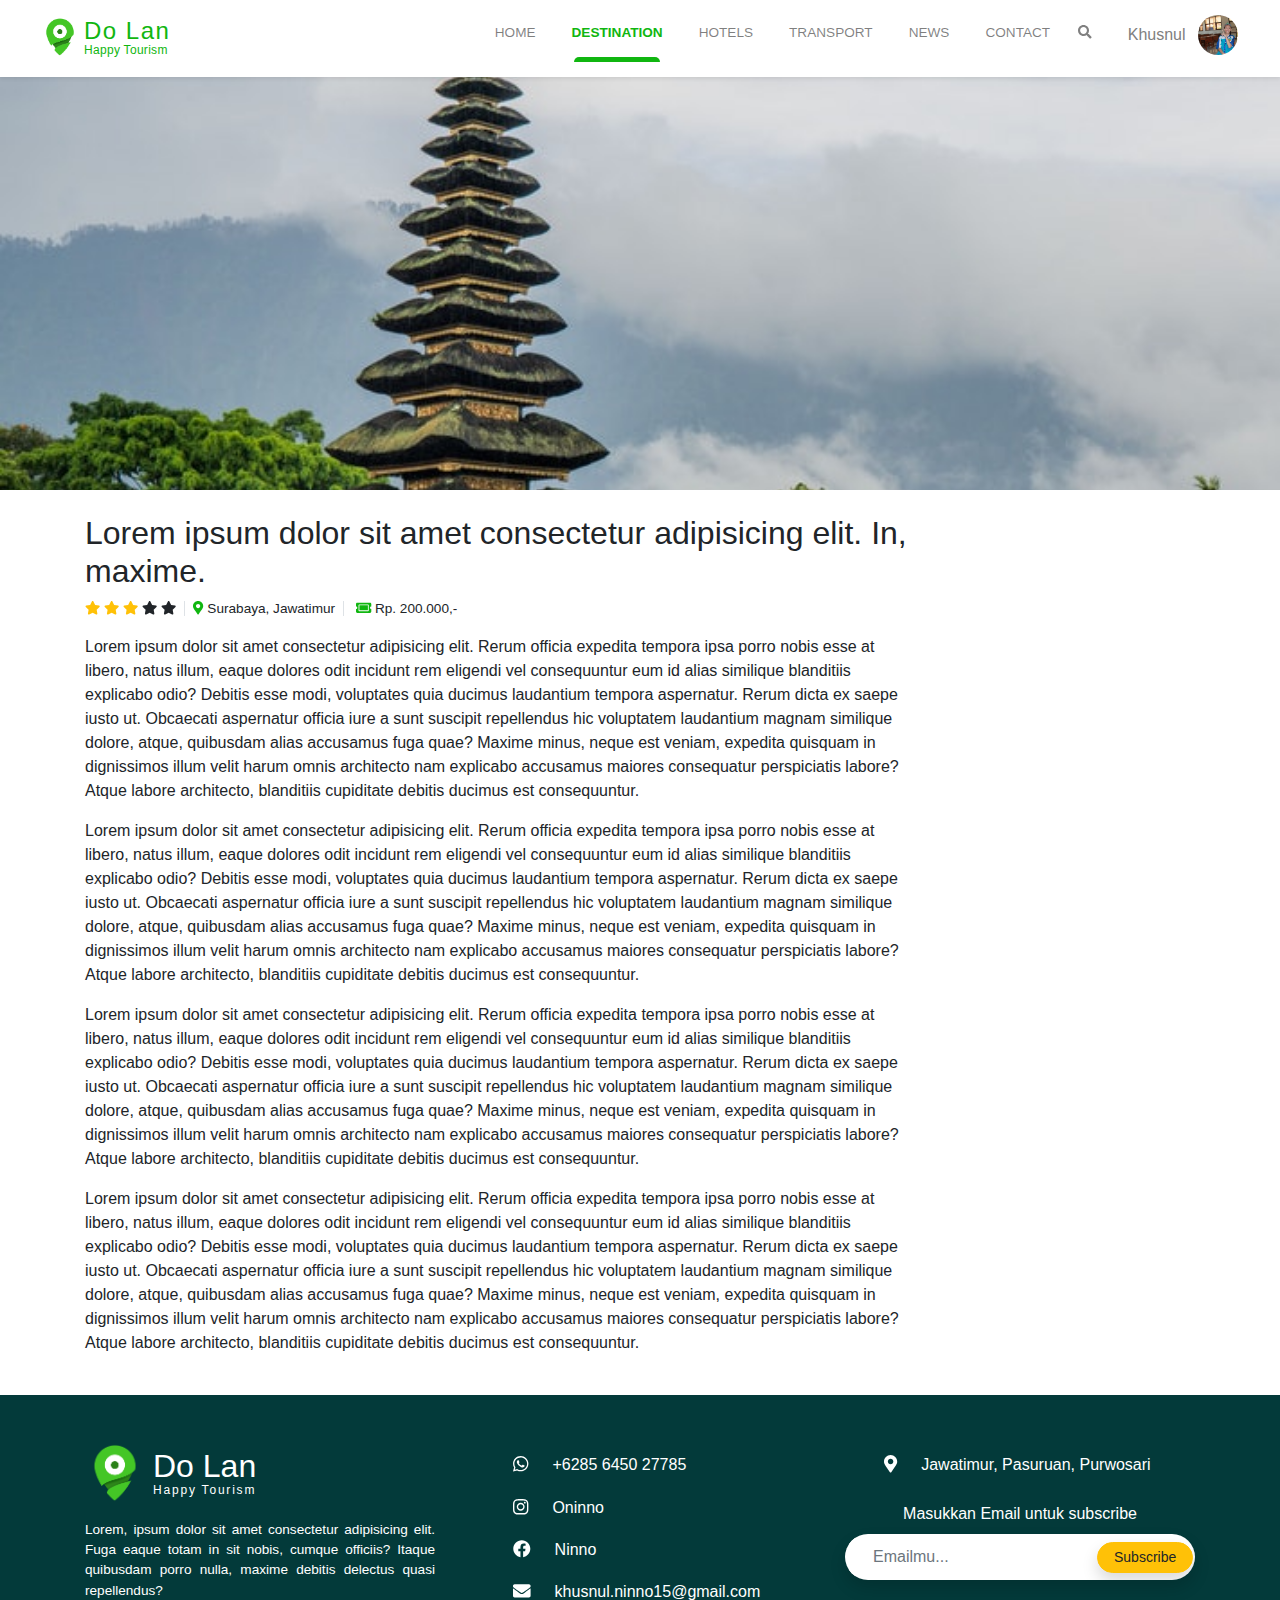
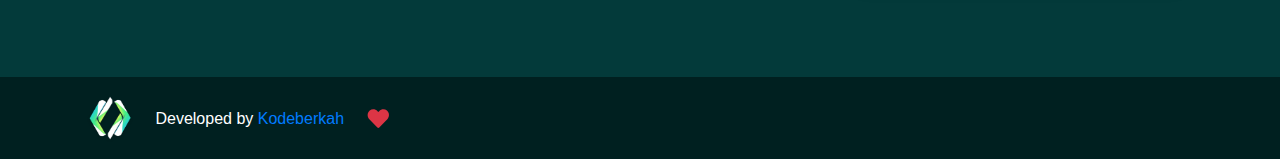
<file: assets/page/detail_destination.html>
<!DOCTYPE html>
<html lang="en">
<head>
    <meta charset="UTF-8">
    <meta name="viewport" content="width=device-width, initial-scale=1.0">
    <title>Do Lan - Destination</title>

    <link rel="shortcut icon" href="../img/favicon.png" type="image/x-icon">

    <link rel="stylesheet" href="../css/bootstrap.min.css">
    <link rel="stylesheet" href="../css/all.min.css">
    <link rel="stylesheet" href="../css/fontawesome.min.css">
    <link rel="stylesheet" href="../css/aos.css">
    <link rel="stylesheet" href="../css/slick.css">
    <link rel="stylesheet" href="../css/slick-theme.css">
    <link rel="stylesheet" href="../css/style.css">

</head>
<body>

    <header class="nav-fixed shadow-sm">
        <nav class="navbar navbar-expand-lg navbar-light bg-white">
            <a class="navbar-brand mx-4 mt-1" href="#">
                <div class="d-flex">
                    <img src="../img/favicon.png" class="mr-1" width="40px" height="40px" alt="">
                    <div class="greeny">
                        <h4 class="my-0 py-0" id="app_name">Do Lan</h4>
                        <p class="my-0 py-0 slogan-nav">Happy Tourism</p>
                    </div>
                </div>
            </a>
            <button class="navbar-toggler d-lg-none" type="button" data-toggle="collapse" data-target="#collapsibleNavId" aria-controls="collapsibleNavId"
                aria-expanded="false" aria-label="Toggle navigation">
                <span class="navbar-toggler-icon"></span>
            </button>
            <div class="collapse navbar-collapse" id="collapsibleNavId">
                <ul class="navbar-nav ml-auto mt-2 mt-lg-0 text-center">
                    <li class="nav-item nav-menu">
                        <a class="nav-link" href="../../index.html">HOME</a>
                    </li>
                    <li class="nav-item nav-menu active active-nav">
                        <a class="nav-link" href="../page/destinasi.html">DESTINATION</a>
                    </li>
                    <li class="nav-item nav-menu">
                        <a class="nav-link" href="../page/hotel.html">HOTELS</a>
                    </li>
                    <li class="nav-item nav-menu">
                        <a class="nav-link" href="../page/transport.html">TRANSPORT</a>
                    </li>
                    <li class="nav-item nav-menu">
                        <a class="nav-link" href="../page/news.html">NEWS</a>
                    </li>
                    <li class="nav-item nav-menu">
                        <a class="nav-link" href="#contact_content">CONTACT</a>
                    </li>
                    <li class="nav-item mt-2">
                        <i class="fa fa-search" id="nav-search" aria-hidden="true"></i>
                    </li>
                    <!-- <li class="nav-item mt-2">
                        <button class="btn shadow text-white btn-sm px-4 btn-greeny rounded-pill" onclick="window.location.href='assets/page/signin.html'">Sign in</button>
                        <button class="btn border border-success text-dark btn-sm px-4 rounded-pill" id="btn-signup" onclick="window.location.href='assets/page/signup.html'">Sign up</button>
                    </li> -->
                    <li class="nav-item dropdown d-inline-block user_auth">
                        <div class=""  href="#" id="dropdownId" data-toggle="dropdown" aria-haspopup="true" aria-expanded="false">
                            <h6 class="d-inline position-relative mr-2 ml-3" style="top: -15px;">
                                Khusnul
                            </h6>
                            <div class="position-relative d-inline-block mr-3 auth overflow-hidden rounded-circle">
                                <img src="../img/pengembang.JPG" class="h-100 d-inline-block" alt="">
                            </div>
                        </div>
                        <div class="dropdown-menu" aria-labelledby="dropdownId">
                            <a class="dropdown-item py-2" href="#"><i class="fas fa-user mr-2"></i>Profilku</a>
                            <a class="dropdown-item py-2 border-bottom" href="#"><i class="fas fa-cogs mr-2"></i>Settings</a>
                            <a class="dropdown-item py-2 text-danger href="#"><i class="fas fa-sign-out-alt mr-2"></i>Logout</a>
                        </div>
                    </li>
                  </ul>
            </div>
        </nav>
        <div class="search_bar bg-success shadow-sm">
            <div class="col-sm-6 offset-sm-3">
                <div class="form-group m-0 p-1 bg-real rounded-pill overflow-hidden border-0 w-100 shadow position-relative" style="top: 10px"> 
                    <div class="row">
                        <div class="col-9">
                            <div class="form-group border-0 mb-0 py-0">
                                <input type="text" name="" id="search" class="form-control border-0 py-2 px-4 w-100" placeholder="Cari sesuatu..." aria-describedby="helpId">    
                            </div>
                        </div>
                        <div class="col-3 py-0 my-0 text-right">
                            <button type="submit" class="btn btn-warning px-3 w-75 btn-sm mt-1 mr-1 rounded-pill shadow">
                                <i class="fas fa-search"></i>  
                            </button>
                        </div>
                    </div>
                </div>
            </div>
        </div>
    </header>

    <div class="container-fluid p-0">
        <div class="row">
            <div class="col-md-12 bg-detail" style="background-image: url('../img/wallpaper/bali.jpg');"></div>
        </div>
    </div>
    <div class="container">
        <div class="row">
            <div class="col-lg-9 py-4">      
                <h2>Lorem ipsum dolor sit amet consectetur adipisicing elit. In, maxime.</h2>
                <p class="paraph">
                    <span class="stars border-right pr-1">
                        <i class="fas fa-star text-warning"></i>
                        <i class="fas fa-star text-warning"></i>
                        <i class="fas fa-star text-warning"></i>
                        <i class="fas fa-star"></i>
                        <i class="fas fa-star"></i>
                    </span>
                    <span class="ml-2 border-right pr-2"><i class="fas fa-map-marker-alt greeny"></i> Surabaya, Jawatimur</span>
                    <span class="ml-2"><i class="fas fa-ticket-alt greeny"></i> Rp. 200.000,-</span>
                </p>
                <p>Lorem ipsum dolor sit amet consectetur adipisicing elit. Rerum officia expedita tempora ipsa porro nobis esse at libero, natus illum, eaque dolores odit incidunt rem eligendi vel consequuntur eum id alias similique blanditiis explicabo odio? Debitis esse modi, voluptates quia ducimus laudantium tempora aspernatur. Rerum dicta ex saepe iusto ut. Obcaecati aspernatur officia iure a sunt suscipit repellendus hic voluptatem laudantium magnam similique dolore, atque, quibusdam alias accusamus fuga quae? Maxime minus, neque est veniam, expedita quisquam in dignissimos illum velit harum omnis architecto nam explicabo accusamus maiores consequatur perspiciatis labore? Atque labore architecto, blanditiis cupiditate debitis ducimus est consequuntur.</p>
                <p>Lorem ipsum dolor sit amet consectetur adipisicing elit. Rerum officia expedita tempora ipsa porro nobis esse at libero, natus illum, eaque dolores odit incidunt rem eligendi vel consequuntur eum id alias similique blanditiis explicabo odio? Debitis esse modi, voluptates quia ducimus laudantium tempora aspernatur. Rerum dicta ex saepe iusto ut. Obcaecati aspernatur officia iure a sunt suscipit repellendus hic voluptatem laudantium magnam similique dolore, atque, quibusdam alias accusamus fuga quae? Maxime minus, neque est veniam, expedita quisquam in dignissimos illum velit harum omnis architecto nam explicabo accusamus maiores consequatur perspiciatis labore? Atque labore architecto, blanditiis cupiditate debitis ducimus est consequuntur.</p>
                <p>Lorem ipsum dolor sit amet consectetur adipisicing elit. Rerum officia expedita tempora ipsa porro nobis esse at libero, natus illum, eaque dolores odit incidunt rem eligendi vel consequuntur eum id alias similique blanditiis explicabo odio? Debitis esse modi, voluptates quia ducimus laudantium tempora aspernatur. Rerum dicta ex saepe iusto ut. Obcaecati aspernatur officia iure a sunt suscipit repellendus hic voluptatem laudantium magnam similique dolore, atque, quibusdam alias accusamus fuga quae? Maxime minus, neque est veniam, expedita quisquam in dignissimos illum velit harum omnis architecto nam explicabo accusamus maiores consequatur perspiciatis labore? Atque labore architecto, blanditiis cupiditate debitis ducimus est consequuntur.</p>
                <p>Lorem ipsum dolor sit amet consectetur adipisicing elit. Rerum officia expedita tempora ipsa porro nobis esse at libero, natus illum, eaque dolores odit incidunt rem eligendi vel consequuntur eum id alias similique blanditiis explicabo odio? Debitis esse modi, voluptates quia ducimus laudantium tempora aspernatur. Rerum dicta ex saepe iusto ut. Obcaecati aspernatur officia iure a sunt suscipit repellendus hic voluptatem laudantium magnam similique dolore, atque, quibusdam alias accusamus fuga quae? Maxime minus, neque est veniam, expedita quisquam in dignissimos illum velit harum omnis architecto nam explicabo accusamus maiores consequatur perspiciatis labore? Atque labore architecto, blanditiis cupiditate debitis ducimus est consequuntur.</p>
            </div>
        </div>
    </div>

    <footer>
        <div class="container-fluid footer py-5" id="contact_content">
            <div class="container">
                <div class="row text-white">
                    <div class="col-md-4">
                        <div class="d-flex mb-3">
                            <img src="../img/favicon.png" class="d-inline" width="60px" height="60px" alt="">
                            <div class="footer_app_name ml-2 mt-1">
                                <h2 class="m-0 p-0">Do Lan</h2>
                                <p class="slogan-nav m-0 p-0 slogan-footer">Happy Tourism</p>
                            </div>
                        </div>
                        <p class="paraph text-justify">
                            Lorem, ipsum dolor sit amet consectetur adipisicing elit. Fuga eaque totam in sit nobis, cumque officiis? Itaque quibusdam porro nulla, maxime debitis delectus quasi repellendus?
                        </p>
                    </div>
                    <div class="col-md-4">
                        <div class="row px-4 my-2">
                            <div class="col-12"><p><i class="fab fa-whatsapp contact-icon mt-1 mx-4"></i>+6285 6450 27785</p></div>
                            <div class="col-12"><p><i class="fab fa-instagram contact-icon mt-1 mx-4"></i>Oninno</p></div>
                            <div class="col-12"><p><i class="fab fa-facebook contact-icon mt-1 mx-4"></i>Ninno</p></div>
                            <div class="col-12"><p><i class="fas fa-envelope contact-icon mt-1 mx-4"></i>khusnul.ninno15@gmail.com</p></div>
                        </div>
                    </div>
                    <div class="col-md-4 my-2">
                        <div class="col-12"><p><i class="fas fa-map-marker-alt contact-icon mt-1 mx-4"></i>Jawatimur, Pasuruan, Purwosari</p></div>
                        
                        <div class="text-center">
                            <label for="email" class="mt-2">Masukkan Email untuk subscribe</label>                
                        </div>
                        <div class="form-group m-0 p-1 bg-real rounded-pill overflow-hidden border-0 w-100 shadow">
                            <div class="row">
                                <div class="col-8">
                                    <div class="form-group border-0 mb-0 py-0">
                                        <input type="text" name="" id="email" class="form-control border-0 py-2 px-4 w-100" placeholder="Emailmu..." aria-describedby="helpId">    
                                    </div>
                                </div>
                                <div class="col-4 py-0 my-0 text-right">
                                    <button type="submit" class="btn btn-warning px-3 btn-sm mt-1 mr-1 rounded-pill shadow">
                                        Subscribe
                                    </button>
                                </div>
                            </div>
                        </div>    
                    </div>
                </div>
            </div>
        </div>

        <div class="container-fluid developed py-3">
            <div class="container">
                <div class="row">
                    <div class="col-12 text-white">
                        <img class="d-inline" src="../img/Kodebekah-Logo copy.png" width="50px" alt="">
                        <p class="d-inline ml-3 position-relative" style="top: 2px;">Developed by <a href="#">Kodeberkah</a> <i class="fas fa-heart fa-lg fa-fw ml-3 text-danger"></i> </p>
                    </div>
                </div>
            </div>
        </div>
    </footer>

    <script src="../js/jquery-3.4.1.min.js"></script>
    <script src="../js/bootstrap.min.js"></script>
    <script src="../js/all.min.js"></script>
    <script src="../js/fontawesome.min.js"></script>
    <script src="../js/slick.min.js"></script>
    <script src="../js/aos.js"></script>
    <script src="../js/script.js"></script>    

</body>
</html>
</file>
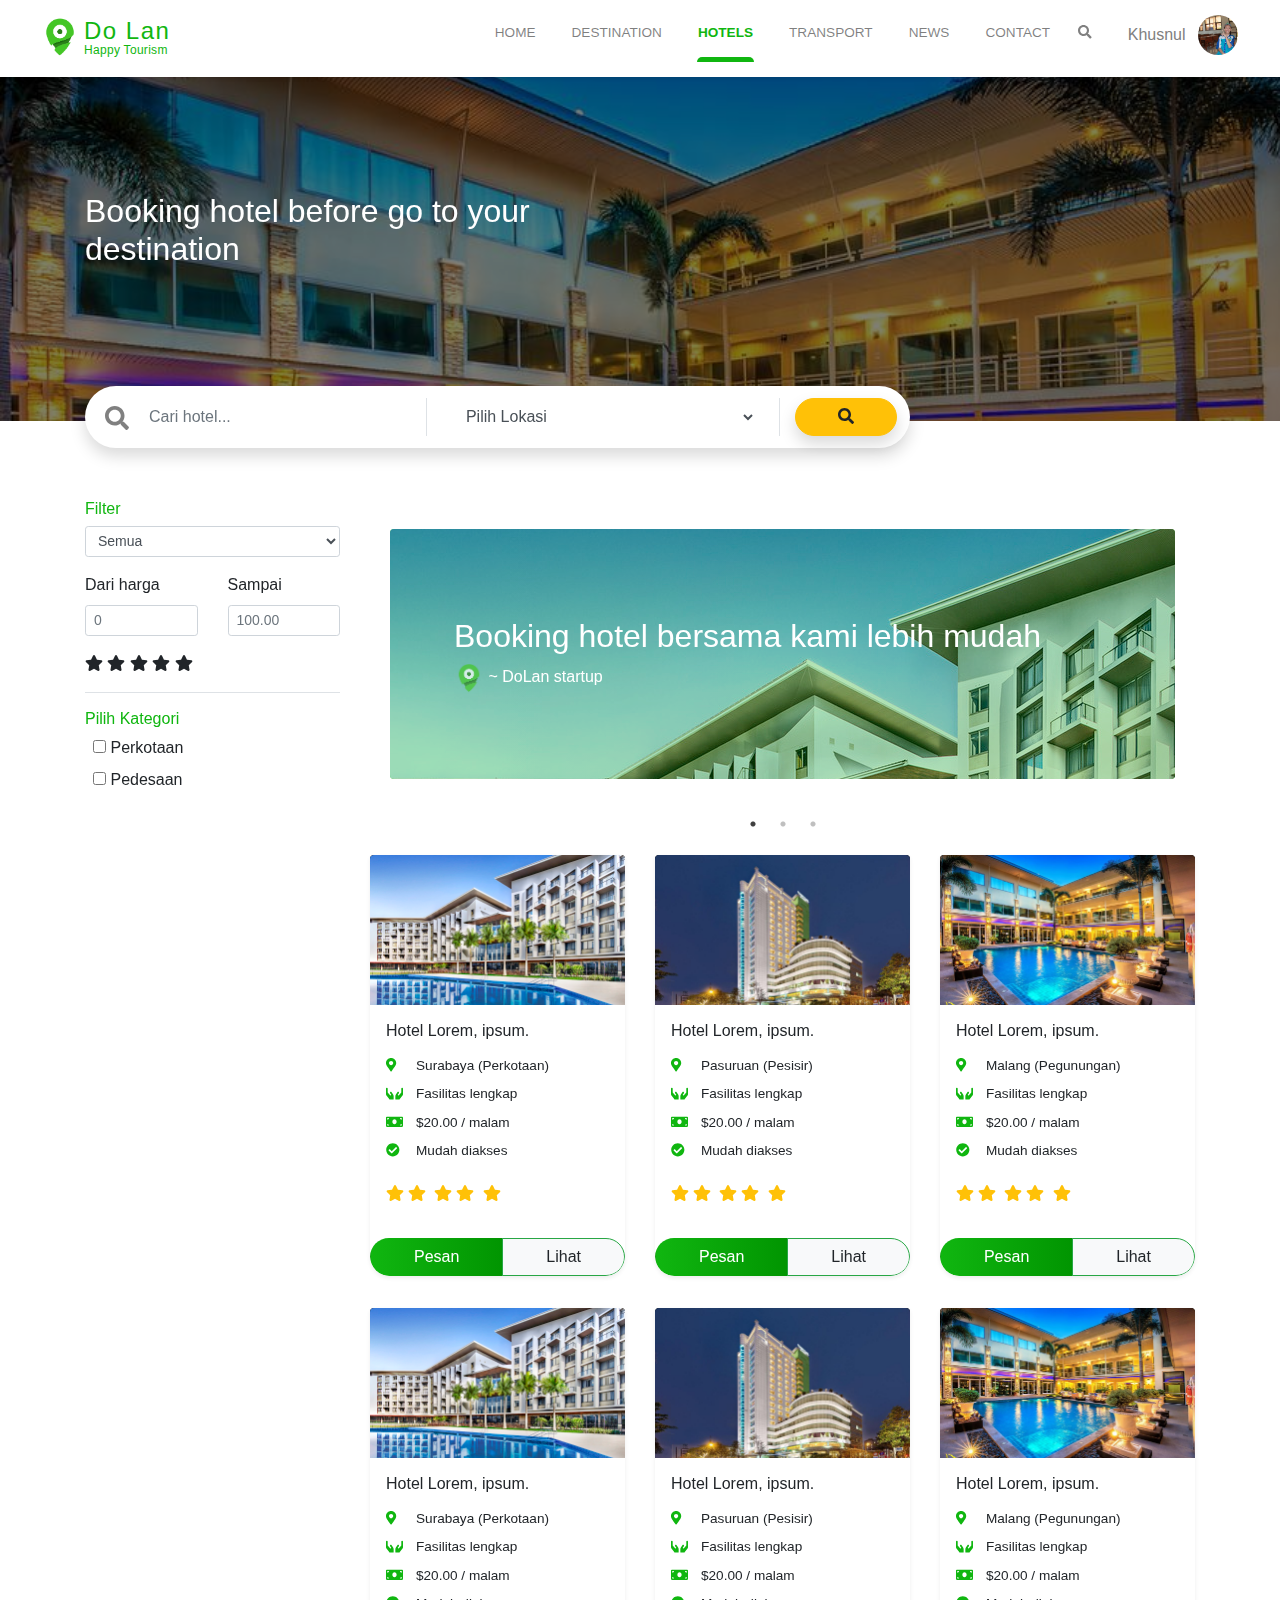
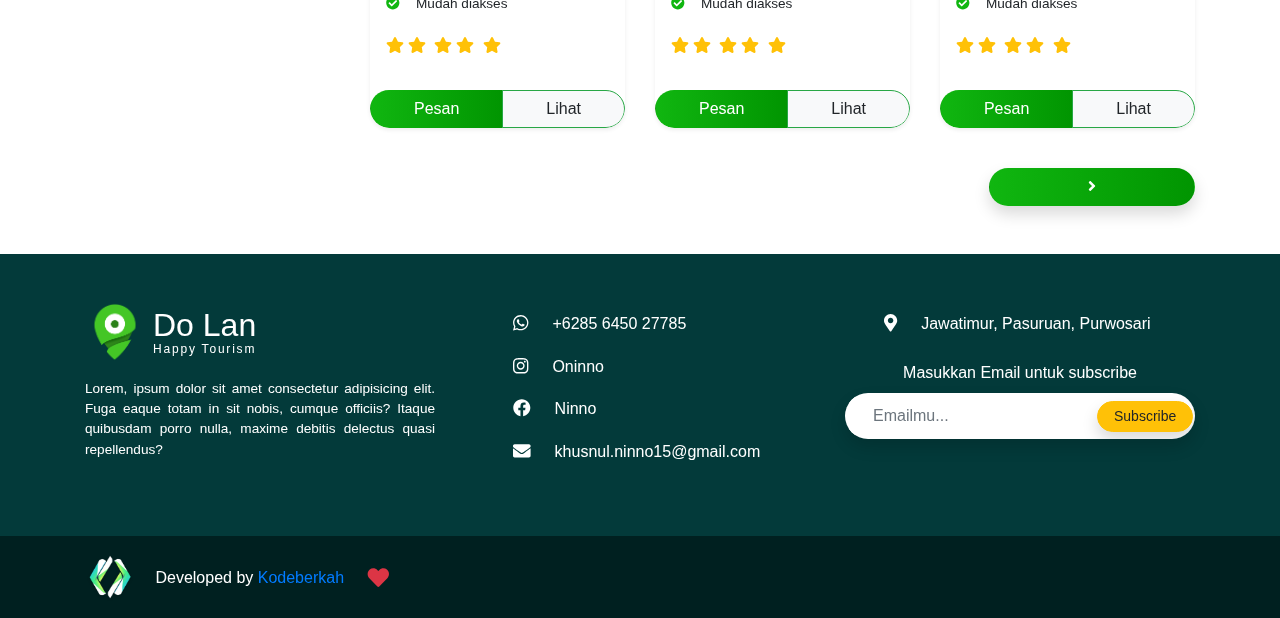
<file: assets/page/hotel.html>
<!DOCTYPE html>
<html lang="en">
<head>
    <meta charset="UTF-8">
    <meta name="viewport" content="width=device-width, initial-scale=1.0">
    <title>Do Lan - Hotels</title>

    <link rel="shortcut icon" href="../img/favicon.png" type="image/x-icon">

    <link rel="stylesheet" href="../css/bootstrap.min.css">
    <link rel="stylesheet" href="../css/all.min.css">
    <link rel="stylesheet" href="../css/fontawesome.min.css">
    <link rel="stylesheet" href="../css/aos.css">
    <link rel="stylesheet" href="../css/slick.css">
    <link rel="stylesheet" href="../css/slick-theme.css">
    <link rel="stylesheet" href="../css/style.css">

</head>
<body>
    <header class="nav-fixed shadow-sm">
        <nav class="navbar navbar-expand-lg navbar-light bg-white">
            <a class="navbar-brand mx-4 mt-1" href="#">
                <div class="d-flex">
                    <img src="../img/favicon.png" class="mr-1" width="40px" height="40px" alt="">
                    <div class="greeny">
                        <h4 class="my-0 py-0" id="app_name">Do Lan</h4>
                        <p class="my-0 py-0 slogan-nav">Happy Tourism</p>
                    </div>
                </div>
            </a>
            <button class="navbar-toggler d-lg-none" type="button" data-toggle="collapse" data-target="#collapsibleNavId" aria-controls="collapsibleNavId"
                aria-expanded="false" aria-label="Toggle navigation">
                <span class="navbar-toggler-icon"></span>
            </button>
            <div class="collapse navbar-collapse" id="collapsibleNavId">
                <ul class="navbar-nav ml-auto mt-2 mt-lg-0 text-center">
                    <li class="nav-item nav-menu">
                        <a class="nav-link" href="../../index.html">HOME</a>
                    </li>
                    <li class="nav-item nav-menu">
                        <a class="nav-link" href="../page/destinasi.html">DESTINATION</a>
                    </li>
                    <li class="nav-item nav-menu active active-nav">
                        <a class="nav-link" href="../page/hotel.html">HOTELS</a>
                    </li>
                    <li class="nav-item nav-menu">
                        <a class="nav-link" href="../page/transport.html">TRANSPORT</a>
                    </li>
                    <li class="nav-item nav-menu">
                        <a class="nav-link" href="../page/news.html">NEWS</a>
                    </li>
                    <li class="nav-item nav-menu">
                        <a class="nav-link" href="#contact_content">CONTACT</a>
                    </li>
                    <li class="nav-item mt-2">
                        <i class="fa fa-search" id="nav-search" aria-hidden="true"></i>
                    </li>
                     <!-- <li class="nav-item mt-2">
                        <button class="btn shadow text-white btn-sm px-4 btn-greeny rounded-pill" onclick="window.location.href='assets/page/signin.html'">Sign in</button>
                        <button class="btn border border-success text-dark btn-sm px-4 rounded-pill" id="btn-signup" onclick="window.location.href='assets/page/signup.html'">Sign up</button>
                    </li> -->
                    <li class="nav-item dropdown d-inline-block user_auth">
                        <div class=""  href="#" id="dropdownId" data-toggle="dropdown" aria-haspopup="true" aria-expanded="false">
                            <h6 class="d-inline position-relative mr-2 ml-3" style="top: -15px;">
                                Khusnul
                            </h6>
                            <div class="position-relative d-inline-block mr-3 auth overflow-hidden rounded-circle">
                                <img src="../img/pengembang.JPG" class="h-100 d-inline-block" alt="">
                            </div>
                        </div>
                        <div class="dropdown-menu" aria-labelledby="dropdownId">
                            <a class="dropdown-item py-2" href="#"><i class="fas fa-user mr-2"></i>Profilku</a>
                            <a class="dropdown-item py-2 border-bottom" href="#"><i class="fas fa-cogs mr-2"></i>Settings</a>
                            <a class="dropdown-item py-2 text-danger href="#"><i class="fas fa-sign-out-alt mr-2"></i>Logout</a>
                        </div>
                    </li>
                  </ul>
            </div>
        </nav>
        <div class="search_bar bg-success shadow-sm">
            <div class="col-sm-6 offset-sm-3">
                <div class="form-group m-0 p-1 bg-real rounded-pill overflow-hidden border-0 w-100 shadow position-relative" style="top: 10px"> 
                    <div class="row">
                        <div class="col-9">
                            <div class="form-group border-0 mb-0 py-0">
                                <input type="text" name="" id="search" class="form-control border-0 py-2 px-4 w-100" placeholder="Cari sesuatu..." aria-describedby="helpId">    
                            </div>
                        </div>
                        <div class="col-3 py-0 my-0 text-right">
                            <button type="submit" class="btn btn-warning px-3 w-75 btn-sm mt-1 mr-1 rounded-pill shadow">
                                <i class="fas fa-search"></i>  
                            </button>
                        </div>
                    </div>
                </div>
            </div>
        </div>
    </header>

    <div class="container-fluid mt-5 py-5 position-relative hotel_parallax">
        <div class="overlay"></div>
        <div class="container py-5 text-white">
            <div class="row py-5 position-relative">
                <div class="col-md-6">
                    <h2 data-aos="fade-right">Booking hotel before go to your destination</h2>
                </div>
            </div>
        </div>
    </div>

    <div class="container">
        <div class="row">
            <div class="col-sm-9 col-12 position-relative" data-aos="fade-up" style="top: -35px;">
                <div class="form-group p-1 rounded-pill bg-real filter-top_destination border-0 shadow">
                    <div class="row">
                        <div class="col-md-5 my-2 border-right">
                            <div class="d-flex px-3 searching_destination">
                                <i class="fas mt-2 mr-2 fa-search"></i>
                                <input type="text" class="form-control border-0 d-inline" placeholder="Cari hotel...">    
                            </div>
                        </div>
                        <div class="col-md-5 my-2 border-right">
                            <div class="d-flex px-2 searching_destination">
                                <select name="" id="" class="form-control border-0 d-inline">
                                    <option value="">Pilih Lokasi</option>
                                </select>
                            </div>
                        </div>
                        <div class="col-md-2 my-2 pr-4">
                            <button class="btn btn-warning rounded w-100 rounded-pill shadow"><i class="fas fa-search"></i></button>
                        </div>
                    </div>
                </div>
            </div>
        </div>
    </div>


    <div class="container">
        <div class="row">
            <div class="col-lg-3 position-relative">
                <div class="position-sticky sticky-filter">
                    <div class="form-group pb-3 border-bottom">
                        <h6 class="greeny" data-aos="fade-right">Filter</h6>
                        <select name="" id="" data-aos="fade-right" class="my-2 form-control form-control-sm">
                            <option value="">Semua</option>
                            <option value="">Paling diminati</option>
                            <option value="">Sering dikunjungi</option>
                            <option value="">Ulasan terbaik</option>
                            <option value="">Ulasan terburuk</option>
                            <option value="">Jarang dikunjungi</option>
                        </select>
                        <div class="price">
                            <div class="row mt-3">
                                <div class="col-6">
                                    <div data-aos="fade-right">
                                        <label for="from">Dari harga</label>
                                        <input type="number" id="from" class="form-control w-100 form-control-sm" placeholder="0">
                                    </div>
                                </div>
                                <div class="col-6">
                                    <div data-aos="fade-right">
                                        <label for="to">Sampai</label>
                                        <input type="number" id="to" class="form-control w-100 form-control-sm" placeholder="100.00">    
                                    </div>
                                </div>
                            </div>
                        </div>
                        <div class="stars mt-3">
                            <p class="d-inline-block p-0 m-0" data-aos="fade-right" data-aos-delay="200" id="my_star1"><i class="fas fa-star"></i></p>
                            <p class="d-inline-block p-0 m-0" data-aos="fade-right" data-aos-delay="150" id="my_star2"><i class="fas fa-star"></i></p>
                            <p class="d-inline-block p-0 m-0" data-aos="fade-right" data-aos-delay="100" id="my_star3"><i class="fas fa-star"></i></p>
                            <p class="d-inline-block p-0 m-0" data-aos="fade-right" data-aos-delay="50" id="my_star4"><i class="fas fa-star"></i></p>
                            <p class="d-inline-block p-0 m-0" data-aos="fade-right" id="my_star5"><i class="fas fa-star"></i></p>
                        </div>
                    </div>
                    <div class="form-group my-2">
                        <h6 class="greeny" data-aos="fade-right">Pilih Kategori</h6>
                        <div class="categori_destinasi_large ml-2">
                            <div data-aos="fade-right">
                                <input type="checkbox" value="Pantai" name="pantai" id="pantai">
                                <label for="pantai">Perkotaan</label>
                            </div>
                            <div data-aos="fade-right">
                                <input type="checkbox" value="Gunung" name="gunung" id="gunung">
                                <label for="gunung">Pedesaan</label>
                            </div>
                            <div data-aos="fade-right">
                                <input type="checkbox" value="Danau" name="danau" id="danau">
                                <label for="danau">Pesisir</label>
                            </div>
                            <div data-aos="fade-right">
                                <input type="checkbox" value="Hutan" name="hutan" id="hutan">
                                <label for="hutan">Pegunungan</label>
                            </div>
                            <div data-aos="fade-right">
                                <input type="checkbox" value="Lain" name="lain" id="lain">
                                <label for="lain">Perhutanan</label>
                            </div>  
                        </div>
                    </div>
                    <div class="categori_destinasi_medium w-100">
                        <div data-aos="fade-right" class="form-group w-100">
                            <select name="" id="" class="my-2 form-control form-control-sm">
                                <option value="">Semua kategori</option>
                                <option value="">Perkotaan</option>
                                <option value="">Pedesaan</option>
                                <option value="">Pesisir</option>
                                <option value="">Pegunungan</option>
                                <option value="">Perhutanan</option>
                            </select>
                        </div>
                    </div>
                </div>
            </div>
            <div class="col-lg-9">
                <div class="row">
                    <div class="col-12">
                        <div id="banner_hotel_slider" data-aos="fade-up">
                            <div>
                                <div class="rounded bgg-greeny overflow-hidden banner_hotel p-3">
                                    <img src="../img/wallpaper/hotel1.jpg" alt="" class="banner">
                                    <div class="position-relative p-5 text-white">
                                        <h2 class="pt-4">Booking hotel bersama kami lebih mudah</h2>
                                        <img src="../img/favicon.png" class="d-inline-block position-relative" style="z-index: 20;" width="30px" alt="">
                                        <p class="d-inline">~ DoLan startup</p>
                                    </div>
                                </div>
                            </div>
                            <div>
                                <div class="rounded bgg-greeny overflow-hidden banner_hotel p-3">
                                    <img src="../img/wallpaper/hotel.jpg" alt="" class="banner">
                                    <div class="position-relative p-5 text-white">
                                        <h2 class="pt-4">Kami memberikan solusi efisien untuk masalah hotel</h2>
                                        <img src="../img/favicon.png" class="d-inline-block position-relative" style="z-index: 20;" width="30px" alt="">
                                        <p class="d-inline">~ DoLan startup</p>
                                    </div>
                                </div>
                            </div>
                            <div>
                                <div class="rounded bgg-greeny overflow-hidden banner_hotel p-3">
                                    <img src="../img/wallpaper/hotel2.jpg" alt="" class="banner">
                                    <div class="position-relative p-5 text-white">
                                        <h2 class="pt-4">Hotel yang kami sediakan lebih murah</h2>
                                        <img src="../img/favicon.png" class="d-inline-block position-relative" style="z-index: 20;" width="30px" alt="">
                                        <p class="d-inline">~ DoLan startup</p>
                                    </div>
                                </div>
                            </div>
                        </div>
                        <div class="row">
                            <div class="col-lg-4 my-3 col-md-12">
                                <div  class="card overflow-hidden hotel_card border border-0 shadow-sm">
                                    <div class="overflow-hidden position-relative img_card_hotel">
                                        <img class="card-img-top" src="../img/wallpaper/hotel1.jpg" alt="">
                                    </div>
                                    <div class="card-body m-0 p-0">
                                        <div class="p-3">                                
                                            <h6 class="card-title">Hotel Lorem, ipsum.</h6>
                                            <p class="paraph card-text p-0 hotel_description m-0">
                                                <div class="row">
                                                    <div class="col-lg-12 col-md-6 col-sm-6 my-0 py-0">
                                                        <div class="row">
                                                            <div class="col-1 my-0 py-0">
                                                                <p class="paraph py-0 my-1"><i class="fas fa-map-marker-alt greeny mr-2"></i></p>
                                                            </div>
                                                            <div class="col-10 my-0 py-0">
                                                                <p class="paraph py-0 my-1">Surabaya (Perkotaan)</p>
                                                            </div>
                                                        </div>
                                                    </div>
                                                    <div class="col-lg-12 col-md-6 col-sm-6 my-0 py-0">
                                                        <div class="row">
                                                            <div class="col-1 my-0 py-0">
                                                                <p class="paraph py-0 my-1"><i class="fas fa-hands greeny mr-2"></i></p>
                                                            </div>
                                                            <div class="col-10 my-0 py-0">
                                                                <p class="paraph py-0 my-1">Fasilitas lengkap</p>
                                                            </div>
                                                        </div>
                                                    </div>
                                                    <div class="col-lg-12 col-md-6 col-sm-6 my-0 py-0">
                                                        <div class="row">
                                                            <div class="col-1 my-0 py-0">
                                                                <p class="paraph py-0 my-1"><i class="fas fa-money-bill greeny mr-2"></i></p>
                                                            </div>
                                                            <div class="col-10 my-0 py-0">
                                                                <p class="paraph py-0 my-1">$20.00 / malam</p>
                                                            </div>
                                                        </div>
                                                    </div>
                                                    <div class="col-lg-12 col-md-6 col-sm-6 my-0 py-0">
                                                        <div class="row">
                                                            <div class="col-1 my-0 py-0">
                                                                <p class="paraph py-0 my-1"><i class="fas fa-check-circle greeny mr-2"></i></p>
                                                            </div>
                                                            <div class="col-10 my-0 py-0">
                                                                <p class="paraph py-0 my-1">Mudah diakses</p>
                                                            </div>
                                                        </div>
                                                    </div>

                                                </div>
                                            </p>
                                            <p class="mt-1"><i class="fas fa-star mr-1 text-warning"></i><i class="fas fa-star mr-1 text-warning"></i>
                                                <i class="fas fa-star mr-1 text-warning"></i><i class="fas fa-star mr-1 text-warning"></i>
                                                <i class="fas fa-star mr-1 text-warning"></i>
                                            </p>
                                        </div>
                                        <div class="btn-group w-100 rounded-pill">
                                            <button type="button" class="btn mb-0 btn-aksi_hotel_pesan bgg-greeny text-white">Pesan</button>
                                            <button type="button" class="btn mb-0 btn-light border-success btn-aksi_hotel_lihat">Lihat</button>
                                        </div>    
                                    </div>
                                </div>
                            </div>
                            <div class="col-lg-4 my-3 col-md-6">
                                <div  class="card overflow-hidden hotel_card border border-0 shadow-sm">
                                    <div class="overflow-hidden position-relative img_card_hotel">
                                        <img class="card-img-top" src="../img/wallpaper/hotel2.jpg" alt="">
                                    </div>
                                    <div class="card-body m-0 p-0">
                                        <div class="p-3">                                
                                            <h6 class="card-title">Hotel Lorem, ipsum.</h6>
                                            <p class="paraph card-text p-0 hotel_description m-0">
                                                <div class="row">
                                                    <div class="col-lg-12 col-md-6 col-sm-6 my-0 py-0">
                                                        <div class="row">
                                                            <div class="col-1 my-0 py-0">
                                                                <p class="paraph py-0 my-1"><i class="fas fa-map-marker-alt greeny mr-2"></i></p>
                                                            </div>
                                                            <div class="col-10 my-0 py-0">
                                                                <p class="paraph py-0 my-1">Pasuruan (Pesisir)</p>
                                                            </div>
                                                        </div>
                                                    </div>
                                                    <div class="col-lg-12 col-md-6 col-sm-6 my-0 py-0">
                                                        <div class="row">
                                                            <div class="col-1 my-0 py-0">
                                                                <p class="paraph py-0 my-1"><i class="fas fa-hands greeny mr-2"></i></p>
                                                            </div>
                                                            <div class="col-10 my-0 py-0">
                                                                <p class="paraph py-0 my-1">Fasilitas lengkap</p>
                                                            </div>
                                                        </div>
                                                    </div>
                                                    <div class="col-lg-12 col-md-6 col-sm-6 my-0 py-0">
                                                        <div class="row">
                                                            <div class="col-1 my-0 py-0">
                                                                <p class="paraph py-0 my-1"><i class="fas fa-money-bill greeny mr-2"></i></p>
                                                            </div>
                                                            <div class="col-10 my-0 py-0">
                                                                <p class="paraph py-0 my-1">$20.00 / malam</p>
                                                            </div>
                                                        </div>
                                                    </div>
                                                    <div class="col-lg-12 col-md-6 col-sm-6 my-0 py-0">
                                                        <div class="row">
                                                            <div class="col-1 my-0 py-0">
                                                                <p class="paraph py-0 my-1"><i class="fas fa-check-circle greeny mr-2"></i></p>
                                                            </div>
                                                            <div class="col-10 my-0 py-0">
                                                                <p class="paraph py-0 my-1">Mudah diakses</p>
                                                            </div>
                                                        </div>
                                                    </div>

                                                </div>
                                            </p>
                                            
                                            <p class="mt-1"><i class="fas fa-star mr-1 text-warning"></i><i class="fas fa-star mr-1 text-warning"></i>
                                                <i class="fas fa-star mr-1 text-warning"></i><i class="fas fa-star mr-1 text-warning"></i>
                                                <i class="fas fa-star mr-1 text-warning"></i>
                                            </p>
                                        </div>
                                        <div class="btn-group w-100 rounded-pill">
                                            <button type="button" class="btn mb-0 btn-aksi_hotel_pesan bgg-greeny text-white">Pesan</button>
                                            <button type="button" class="btn mb-0 btn-light border-success btn-aksi_hotel_lihat">Lihat</button>
                                        </div>        
                                    </div>
                                </div>
                            </div>
                            <div class="col-lg-4 my-3 col-md-6">
                                <div  class="card overflow-hidden hotel_card border border-0 shadow-sm">
                                    <div class="overflow-hidden position-relative img_card_hotel">
                                        <img class="card-img-top" src="../img/wallpaper/hotel.jpg" alt="">
                                    </div>
                                    <div class="card-body m-0 p-0">
                                        <div class="p-3">                                
                                            <h6 class="card-title">Hotel Lorem, ipsum.</h6>
                                            <p class="paraph card-text p-0 hotel_description m-0">
                                                <div class="row">
                                                    <div class="col-lg-12 col-md-6 col-sm-6 my-0 py-0">
                                                        <div class="row">
                                                            <div class="col-1 my-0 py-0">
                                                                <p class="paraph py-0 my-1"><i class="fas fa-map-marker-alt greeny mr-2"></i></p>
                                                            </div>
                                                            <div class="col-10 my-0 py-0">
                                                                <p class="paraph py-0 my-1">Malang (Pegunungan)</p>
                                                            </div>
                                                        </div>
                                                    </div>
                                                    <div class="col-lg-12 col-md-6 col-sm-6 my-0 py-0">
                                                        <div class="row">
                                                            <div class="col-1 my-0 py-0">
                                                                <p class="paraph py-0 my-1"><i class="fas fa-hands greeny mr-2"></i></p>
                                                            </div>
                                                            <div class="col-10 my-0 py-0">
                                                                <p class="paraph py-0 my-1">Fasilitas lengkap</p>
                                                            </div>
                                                        </div>
                                                    </div>
                                                    <div class="col-lg-12 col-md-6 col-sm-6 my-0 py-0">
                                                        <div class="row">
                                                            <div class="col-1 my-0 py-0">
                                                                <p class="paraph py-0 my-1"><i class="fas fa-money-bill greeny mr-2"></i></p>
                                                            </div>
                                                            <div class="col-10 my-0 py-0">
                                                                <p class="paraph py-0 my-1">$20.00 / malam</p>
                                                            </div>
                                                        </div>
                                                    </div>
                                                    <div class="col-lg-12 col-md-6 col-sm-6 my-0 py-0">
                                                        <div class="row">
                                                            <div class="col-1 my-0 py-0">
                                                                <p class="paraph py-0 my-1"><i class="fas fa-check-circle greeny mr-2"></i></p>
                                                            </div>
                                                            <div class="col-10 my-0 py-0">
                                                                <p class="paraph py-0 my-1">Mudah diakses</p>
                                                            </div>
                                                        </div>
                                                    </div>

                                                </div>
                                            </p>
                                            
                                            <p class="mt-1"><i class="fas fa-star mr-1 text-warning"></i><i class="fas fa-star mr-1 text-warning"></i>
                                                <i class="fas fa-star mr-1 text-warning"></i><i class="fas fa-star mr-1 text-warning"></i>
                                                <i class="fas fa-star mr-1 text-warning"></i>
                                            </p>
                                        </div>
                                        <div class="btn-group w-100 rounded-pill">
                                            <button type="button" class="btn mb-0 btn-aksi_hotel_pesan bgg-greeny text-white">Pesan</button>
                                            <button type="button" class="btn mb-0 btn-light border-success btn-aksi_hotel_lihat">Lihat</button>
                                        </div>        
                                    </div>
                                </div>
                            </div>

                            <div class="col-lg-4 my-3 col-md-12">
                                <div  class="card overflow-hidden hotel_card border border-0 shadow-sm">
                                    <div class="overflow-hidden position-relative img_card_hotel">
                                        <img class="card-img-top" src="../img/wallpaper/hotel1.jpg" alt="">
                                    </div>
                                    <div class="card-body m-0 p-0">
                                        <div class="p-3">                                
                                            <h6 class="card-title">Hotel Lorem, ipsum.</h6>
                                            <p class="paraph card-text p-0 hotel_description m-0">
                                                <div class="row">
                                                    <div class="col-lg-12 col-md-6 col-sm-6 my-0 py-0">
                                                        <div class="row">
                                                            <div class="col-1 my-0 py-0">
                                                                <p class="paraph py-0 my-1"><i class="fas fa-map-marker-alt greeny mr-2"></i></p>
                                                            </div>
                                                            <div class="col-10 my-0 py-0">
                                                                <p class="paraph py-0 my-1">Surabaya (Perkotaan)</p>
                                                            </div>
                                                        </div>
                                                    </div>
                                                    <div class="col-lg-12 col-md-6 col-sm-6 my-0 py-0">
                                                        <div class="row">
                                                            <div class="col-1 my-0 py-0">
                                                                <p class="paraph py-0 my-1"><i class="fas fa-hands greeny mr-2"></i></p>
                                                            </div>
                                                            <div class="col-10 my-0 py-0">
                                                                <p class="paraph py-0 my-1">Fasilitas lengkap</p>
                                                            </div>
                                                        </div>
                                                    </div>
                                                    <div class="col-lg-12 col-md-6 col-sm-6 my-0 py-0">
                                                        <div class="row">
                                                            <div class="col-1 my-0 py-0">
                                                                <p class="paraph py-0 my-1"><i class="fas fa-money-bill greeny mr-2"></i></p>
                                                            </div>
                                                            <div class="col-10 my-0 py-0">
                                                                <p class="paraph py-0 my-1">$20.00 / malam</p>
                                                            </div>
                                                        </div>
                                                    </div>
                                                    <div class="col-lg-12 col-md-6 col-sm-6 my-0 py-0">
                                                        <div class="row">
                                                            <div class="col-1 my-0 py-0">
                                                                <p class="paraph py-0 my-1"><i class="fas fa-check-circle greeny mr-2"></i></p>
                                                            </div>
                                                            <div class="col-10 my-0 py-0">
                                                                <p class="paraph py-0 my-1">Mudah diakses</p>
                                                            </div>
                                                        </div>
                                                    </div>

                                                </div>
                                            </p>
                                            <p class="mt-1"><i class="fas fa-star mr-1 text-warning"></i><i class="fas fa-star mr-1 text-warning"></i>
                                                <i class="fas fa-star mr-1 text-warning"></i><i class="fas fa-star mr-1 text-warning"></i>
                                                <i class="fas fa-star mr-1 text-warning"></i>
                                            </p>
                                        </div>
                                        <div class="btn-group w-100 rounded-pill">
                                            <button type="button" class="btn mb-0 btn-aksi_hotel_pesan bgg-greeny text-white">Pesan</button>
                                            <button type="button" class="btn mb-0 btn-light border-success btn-aksi_hotel_lihat">Lihat</button>
                                        </div>    
                                    </div>
                                </div>
                            </div>
                            <div class="col-lg-4 my-3 col-md-6">
                                <div  class="card overflow-hidden hotel_card border border-0 shadow-sm">
                                    <div class="overflow-hidden position-relative img_card_hotel">
                                        <img class="card-img-top" src="../img/wallpaper/hotel2.jpg" alt="">
                                    </div>
                                    <div class="card-body m-0 p-0">
                                        <div class="p-3">                                
                                            <h6 class="card-title">Hotel Lorem, ipsum.</h6>
                                            <p class="paraph card-text p-0 hotel_description m-0">
                                                <div class="row">
                                                    <div class="col-lg-12 col-md-6 col-sm-6 my-0 py-0">
                                                        <div class="row">
                                                            <div class="col-1 my-0 py-0">
                                                                <p class="paraph py-0 my-1"><i class="fas fa-map-marker-alt greeny mr-2"></i></p>
                                                            </div>
                                                            <div class="col-10 my-0 py-0">
                                                                <p class="paraph py-0 my-1">Pasuruan (Pesisir)</p>
                                                            </div>
                                                        </div>
                                                    </div>
                                                    <div class="col-lg-12 col-md-6 col-sm-6 my-0 py-0">
                                                        <div class="row">
                                                            <div class="col-1 my-0 py-0">
                                                                <p class="paraph py-0 my-1"><i class="fas fa-hands greeny mr-2"></i></p>
                                                            </div>
                                                            <div class="col-10 my-0 py-0">
                                                                <p class="paraph py-0 my-1">Fasilitas lengkap</p>
                                                            </div>
                                                        </div>
                                                    </div>
                                                    <div class="col-lg-12 col-md-6 col-sm-6 my-0 py-0">
                                                        <div class="row">
                                                            <div class="col-1 my-0 py-0">
                                                                <p class="paraph py-0 my-1"><i class="fas fa-money-bill greeny mr-2"></i></p>
                                                            </div>
                                                            <div class="col-10 my-0 py-0">
                                                                <p class="paraph py-0 my-1">$20.00 / malam</p>
                                                            </div>
                                                        </div>
                                                    </div>
                                                    <div class="col-lg-12 col-md-6 col-sm-6 my-0 py-0">
                                                        <div class="row">
                                                            <div class="col-1 my-0 py-0">
                                                                <p class="paraph py-0 my-1"><i class="fas fa-check-circle greeny mr-2"></i></p>
                                                            </div>
                                                            <div class="col-10 my-0 py-0">
                                                                <p class="paraph py-0 my-1">Mudah diakses</p>
                                                            </div>
                                                        </div>
                                                    </div>

                                                </div>
                                            </p>
                                            
                                            <p class="mt-1"><i class="fas fa-star mr-1 text-warning"></i><i class="fas fa-star mr-1 text-warning"></i>
                                                <i class="fas fa-star mr-1 text-warning"></i><i class="fas fa-star mr-1 text-warning"></i>
                                                <i class="fas fa-star mr-1 text-warning"></i>
                                            </p>
                                        </div>
                                        <div class="btn-group w-100 rounded-pill">
                                            <button type="button" class="btn mb-0 btn-aksi_hotel_pesan bgg-greeny text-white">Pesan</button>
                                            <button type="button" class="btn mb-0 btn-light border-success btn-aksi_hotel_lihat">Lihat</button>
                                        </div>        
                                    </div>
                                </div>
                            </div>
                            <div class="col-lg-4 my-3 col-md-6">
                                <div  class="card overflow-hidden hotel_card border border-0 shadow-sm">
                                    <div class="overflow-hidden position-relative img_card_hotel">
                                        <img class="card-img-top" src="../img/wallpaper/hotel.jpg" alt="">
                                    </div>
                                    <div class="card-body m-0 p-0">
                                        <div class="p-3">                                
                                            <h6 class="card-title">Hotel Lorem, ipsum.</h6>
                                            <p class="paraph card-text p-0 hotel_description m-0">
                                                <div class="row">
                                                    <div class="col-lg-12 col-md-6 col-sm-6 my-0 py-0">
                                                        <div class="row">
                                                            <div class="col-1 my-0 py-0">
                                                                <p class="paraph py-0 my-1"><i class="fas fa-map-marker-alt greeny mr-2"></i></p>
                                                            </div>
                                                            <div class="col-10 my-0 py-0">
                                                                <p class="paraph py-0 my-1">Malang (Pegunungan)</p>
                                                            </div>
                                                        </div>
                                                    </div>
                                                    <div class="col-lg-12 col-md-6 col-sm-6 my-0 py-0">
                                                        <div class="row">
                                                            <div class="col-1 my-0 py-0">
                                                                <p class="paraph py-0 my-1"><i class="fas fa-hands greeny mr-2"></i></p>
                                                            </div>
                                                            <div class="col-10 my-0 py-0">
                                                                <p class="paraph py-0 my-1">Fasilitas lengkap</p>
                                                            </div>
                                                        </div>
                                                    </div>
                                                    <div class="col-lg-12 col-md-6 col-sm-6 my-0 py-0">
                                                        <div class="row">
                                                            <div class="col-1 my-0 py-0">
                                                                <p class="paraph py-0 my-1"><i class="fas fa-money-bill greeny mr-2"></i></p>
                                                            </div>
                                                            <div class="col-10 my-0 py-0">
                                                                <p class="paraph py-0 my-1">$20.00 / malam</p>
                                                            </div>
                                                        </div>
                                                    </div>
                                                    <div class="col-lg-12 col-md-6 col-sm-6 my-0 py-0">
                                                        <div class="row">
                                                            <div class="col-1 my-0 py-0">
                                                                <p class="paraph py-0 my-1"><i class="fas fa-check-circle greeny mr-2"></i></p>
                                                            </div>
                                                            <div class="col-10 my-0 py-0">
                                                                <p class="paraph py-0 my-1">Mudah diakses</p>
                                                            </div>
                                                        </div>
                                                    </div>

                                                </div>
                                            </p>
                                            
                                            <p class="mt-1"><i class="fas fa-star mr-1 text-warning"></i><i class="fas fa-star mr-1 text-warning"></i>
                                                <i class="fas fa-star mr-1 text-warning"></i><i class="fas fa-star mr-1 text-warning"></i>
                                                <i class="fas fa-star mr-1 text-warning"></i>
                                            </p>
                                        </div>
                                        <div class="btn-group w-100 rounded-pill">
                                            <button type="button" class="btn mb-0 btn-aksi_hotel_pesan bgg-greeny text-white">Pesan</button>
                                            <button type="button" class="btn mb-0 btn-light border-success btn-aksi_hotel_lihat">Lihat</button>
                                        </div>        
                                    </div>
                                </div>
                            </div>
                        </div>
                    </div>
                </div>
                <div class="text-right mb-5 mt-4">
                    <button class="btn bgg-greeny rounded-pill w-25 shadow text-white"><i class="fas fa-angle-right"></i></button>
                </div>
            
            </div>   
        </div>
    </div>

    <footer>
        <div class="container-fluid footer py-5" id="contact_content">
            <div class="container">
                <div class="row text-white">
                    <div class="col-md-4">
                        <div class="d-flex mb-3">
                            <img src="../img/favicon.png" class="d-inline" width="60px" height="60px" alt="">
                            <div class="footer_app_name ml-2 mt-1">
                                <h2 class="m-0 p-0">Do Lan</h2>
                                <p class="slogan-nav m-0 p-0 slogan-footer">Happy Tourism</p>
                            </div>
                        </div>
                        <p class="paraph text-justify">
                            Lorem, ipsum dolor sit amet consectetur adipisicing elit. Fuga eaque totam in sit nobis, cumque officiis? Itaque quibusdam porro nulla, maxime debitis delectus quasi repellendus?
                        </p>
                    </div>
                    <div class="col-md-4">
                        <div class="row px-4 my-2">
                            <div class="col-12"><p><i class="fab fa-whatsapp contact-icon mt-1 mx-4"></i>+6285 6450 27785</p></div>
                            <div class="col-12"><p><i class="fab fa-instagram contact-icon mt-1 mx-4"></i>Oninno</p></div>
                            <div class="col-12"><p><i class="fab fa-facebook contact-icon mt-1 mx-4"></i>Ninno</p></div>
                            <div class="col-12"><p><i class="fas fa-envelope contact-icon mt-1 mx-4"></i>khusnul.ninno15@gmail.com</p></div>
                        </div>
                    </div>
                    <div class="col-md-4 my-2">
                        <div class="col-12"><p><i class="fas fa-map-marker-alt contact-icon mt-1 mx-4"></i>Jawatimur, Pasuruan, Purwosari</p></div>
                        
                        <div class="text-center">
                            <label for="email" class="mt-2">Masukkan Email untuk subscribe</label>                
                        </div>
                        <div class="form-group m-0 p-1 bg-real rounded-pill overflow-hidden border-0 w-100 shadow">
                            <div class="row">
                                <div class="col-8">
                                    <div class="form-group border-0 mb-0 py-0">
                                        <input type="text" name="" id="email" class="form-control border-0 py-2 px-4 w-100" placeholder="Emailmu..." aria-describedby="helpId">    
                                    </div>
                                </div>
                                <div class="col-4 py-0 my-0 text-right">
                                    <button type="submit" class="btn btn-warning px-3 btn-sm mt-1 mr-1 rounded-pill shadow">
                                        Subscribe
                                    </button>
                                </div>
                            </div>
                        </div>    
                    </div>
                </div>
            </div>
        </div>

        <div class="container-fluid developed py-3">
            <div class="container">
                <div class="row">
                    <div class="col-12 text-white">
                        <img class="d-inline" src="../img/Kodebekah-Logo copy.png" width="50px" alt="">
                        <p class="d-inline ml-3 position-relative" style="top: 2px;">Developed by <a href="#">Kodeberkah</a> <i class="fas fa-heart fa-lg fa-fw ml-3 text-danger"></i> </p>
                    </div>
                </div>
            </div>
        </div>
    </footer>


    <script src="../js/jquery-3.4.1.min.js"></script>
    <script src="../js/bootstrap.min.js"></script>
    <script src="../js/all.min.js"></script>
    <script src="../js/fontawesome.min.js"></script>
    <script src="../js/slick.min.js"></script>
    <script src="../js/aos.js"></script>
    <script src="../js/script.js"></script>    

</body>
</html>
</file>
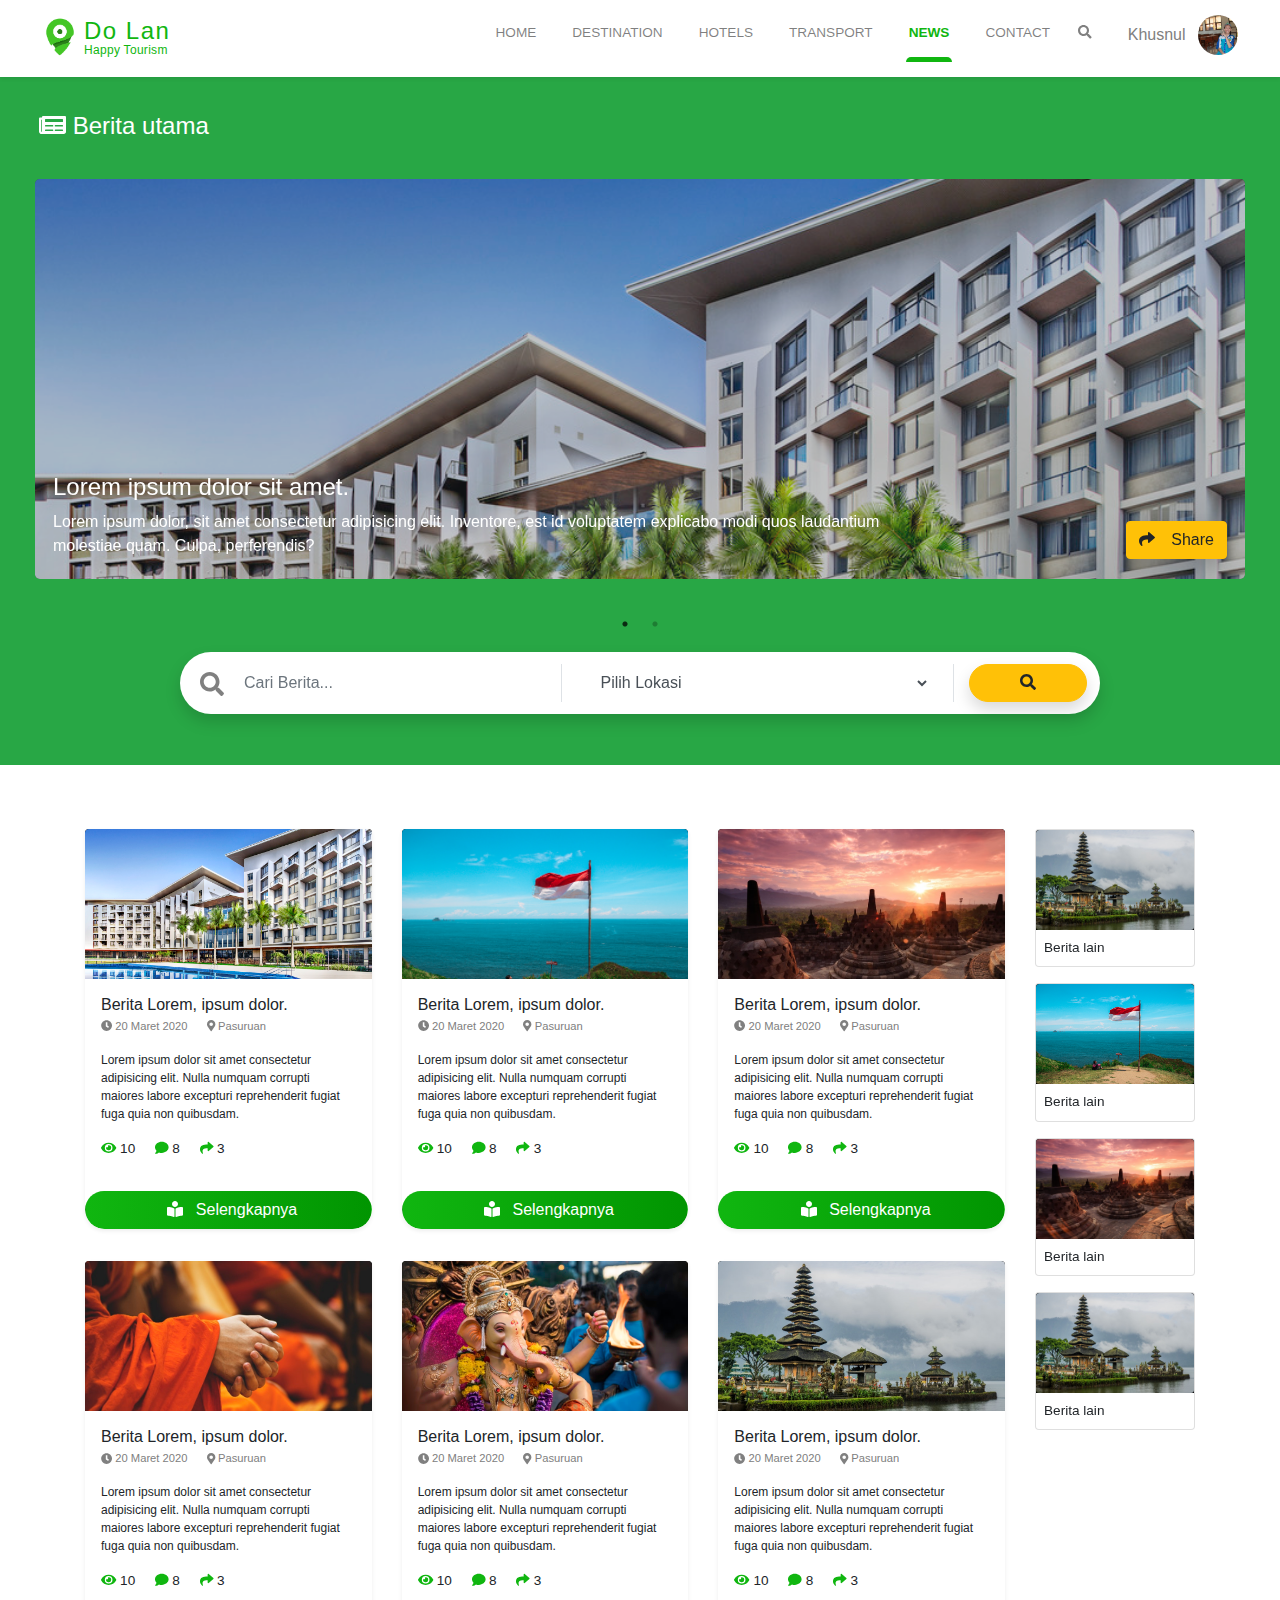
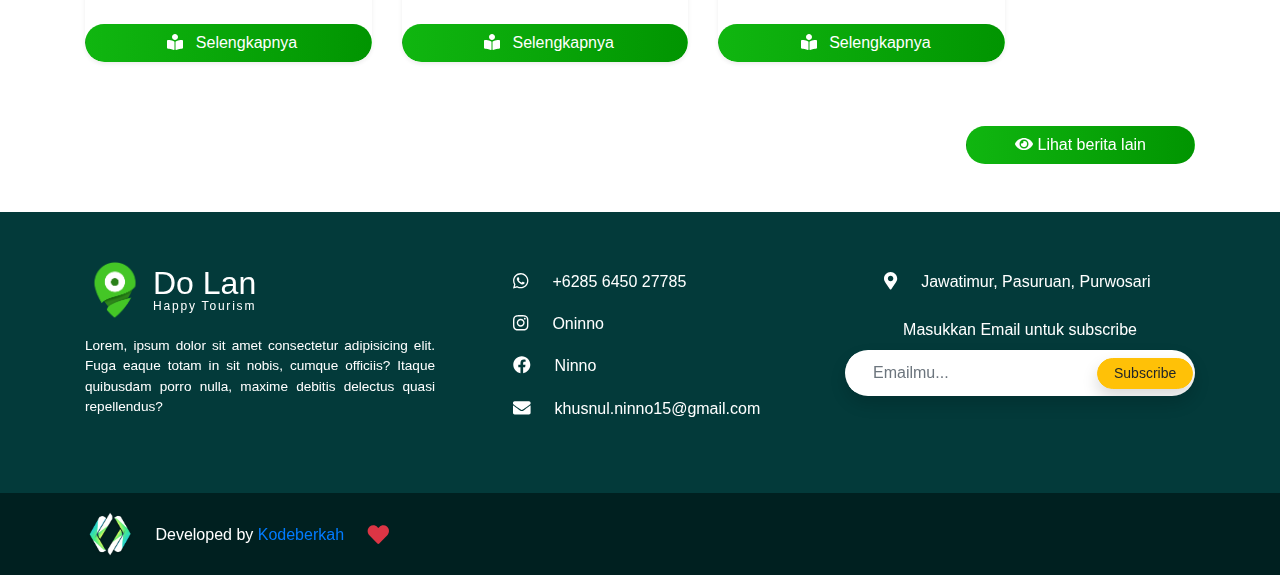
<file: assets/page/news.html>
<!DOCTYPE html>
<html lang="en">
<head>
    <meta charset="UTF-8">
    <meta name="viewport" content="width=device-width, initial-scale=1.0">
    <title>Do Lan - News</title>

    <link rel="shortcut icon" href="../img/favicon.png" type="image/x-icon">

    <link rel="stylesheet" href="../css/bootstrap.min.css">
    <link rel="stylesheet" href="../css/all.min.css">
    <link rel="stylesheet" href="../css/fontawesome.min.css">
    <link rel="stylesheet" href="../css/aos.css">
    <link rel="stylesheet" href="../css/slick.css">
    <link rel="stylesheet" href="../css/slick-theme.css">
    <link rel="stylesheet" href="../css/style.css">

</head>
<body>
    
    <header class="nav-fixed shadow-sm">
        <nav class="navbar navbar-expand-lg navbar-light bg-white">
            <a class="navbar-brand mx-4 mt-1" href="#">
                <div class="d-flex">
                    <img src="../img/favicon.png" class="mr-1" width="40px" height="40px" alt="">
                    <div class="greeny">
                        <h4 class="my-0 py-0" id="app_name">Do Lan</h4>
                        <p class="my-0 py-0 slogan-nav">Happy Tourism</p>
                    </div>
                </div>
            </a>
            <button class="navbar-toggler d-lg-none" type="button" data-toggle="collapse" data-target="#collapsibleNavId" aria-controls="collapsibleNavId"
                aria-expanded="false" aria-label="Toggle navigation">
                <span class="navbar-toggler-icon"></span>
            </button>
            <div class="collapse navbar-collapse" id="collapsibleNavId">
                <ul class="navbar-nav ml-auto mt-2 mt-lg-0 text-center">
                    <li class="nav-item nav-menu">
                        <a class="nav-link" href="../../index.html">HOME</a>
                    </li>
                    <li class="nav-item nav-menu">
                        <a class="nav-link" href="../page/destinasi.html">DESTINATION</a>
                    </li>
                    <li class="nav-item nav-menu">
                        <a class="nav-link" href="../page/hotel.html">HOTELS</a>
                    </li>
                    <li class="nav-item nav-menu">
                        <a class="nav-link" href="../page/transport.html">TRANSPORT</a>
                    </li>
                    <li class="nav-item nav-menu active active-nav">
                        <a class="nav-link" href="../page/news.html">NEWS</a>
                    </li>
                    <li class="nav-item nav-menu">
                        <a class="nav-link" href="#contact_content">CONTACT</a>
                    </li>
                    <li class="nav-item mt-2">
                        <i class="fa fa-search" id="nav-search" aria-hidden="true"></i>
                    </li>
                    <!-- <li class="nav-item mt-2">
                        <button class="btn shadow text-white btn-sm px-4 btn-greeny rounded-pill" onclick="window.location.href='assets/page/signin.html'">Sign in</button>
                        <button class="btn border border-success text-dark btn-sm px-4 rounded-pill" id="btn-signup" onclick="window.location.href='assets/page/signup.html'">Sign up</button>
                    </li> -->
                    <li class="nav-item dropdown d-inline-block user_auth">
                        <div class=""  href="#" id="dropdownId" data-toggle="dropdown" aria-haspopup="true" aria-expanded="false">
                            <h6 class="d-inline position-relative mr-2 ml-3" style="top: -15px;">
                                Khusnul
                            </h6>
                            <div class="position-relative d-inline-block mr-3 auth overflow-hidden rounded-circle">
                                <img src="../img/pengembang.JPG" class="h-100 d-inline-block" alt="">
                            </div>
                        </div>
                        <div class="dropdown-menu" aria-labelledby="dropdownId">
                            <a class="dropdown-item py-2" href="#"><i class="fas fa-user mr-2"></i>Profilku</a>
                            <a class="dropdown-item py-2 border-bottom" href="#"><i class="fas fa-cogs mr-2"></i>Settings</a>
                            <a class="dropdown-item py-2 text-danger href="#"><i class="fas fa-sign-out-alt mr-2"></i>Logout</a>
                        </div>
                    </li>
                  </ul>
            </div>
        </nav>
        <div class="search_bar bg-success shadow-sm">
            <div class="col-sm-6 offset-sm-3">
                <div class="form-group m-0 p-1 bg-real rounded-pill overflow-hidden border-0 w-100 shadow position-relative" style="top: 10px"> 
                    <div class="row">
                        <div class="col-9">
                            <div class="form-group border-0 mb-0 py-0">
                                <input type="text" name="" id="search" class="form-control border-0 py-2 px-4 w-100" placeholder="Cari sesuatu..." aria-describedby="helpId">    
                            </div>
                        </div>
                        <div class="col-3 py-0 my-0 text-right">
                            <button type="submit" class="btn btn-warning px-3 w-75 btn-sm mt-1 mr-1 rounded-pill shadow">
                                <i class="fas fa-search"></i>  
                            </button>
                        </div>
                    </div>
                </div>
            </div>
        </div>
    </header>


    <div class="container-fluid bg-success">
        <div class="row">
            <div class="col-12 py-5 mt-5">
                <h4 class="px-4 pt-3 text-white"><i class="fas fa-newspaper"></i> Berita utama</h4>
                <div id="main_news_slider">
                    <div>
                        <div class="bg-dark w-100 rounded-lg overflow-hidden main_news_page">
                            <img src="../img/wallpaper/hotel1.jpg" alt="">
                            <div class="main_news_description px-2">
                                <div class="row">
                                    <div class="col-12 col-sm-9">
                                        <h4>Lorem ipsum dolor sit amet.</h4>
                                        <p class="mb-0 pb-0">Lorem ipsum dolor, sit amet consectetur adipisicing elit. Inventore, est id voluptatem explicabo modi quos laudantium molestiae quam. Culpa, perferendis?</p>
                                    </div>
                                    <div class="col-12 col-sm-3 px-3 py-5 btn-share_news">
                                        <div class="btn-group position-absolute">
                                            <button class="btn btn-warning shadow"><i class="fas fa-share mr-3"></i>Share</button>
                                        </div>
                                    </div>
                                </div>
                            </div>
                        </div>    
                    </div>
                    <div>
                        <div class="bg-dark w-100 rounded-lg overflow-hidden position-relative main_news_page">
                            <img src="../img/wallpaper/indo.jpg" alt="">
                            <div class="main_news_description px-2">
                                <div class="row">
                                    <div class="col-12 col-sm-9">
                                        <h4>Lorem ipsum dolor sit amet.</h4>
                                        <p class="mb-0 pb-0">Lorem ipsum dolor, sit amet consectetur adipisicing elit. Inventore, est id voluptatem explicabo modi quos laudantium molestiae quam. Culpa, perferendis?</p>
                                    </div>
                                    <div class="col-12 col-sm-3 px-4 py-5 btn-share_news">
                                        <div class="btn-group position-absolute">
                                            <button class="btn btn-warning shadow"><i class="fas fa-share mr-3"></i>Share</button>
                                        </div>
                                    </div>
                                </div>
                            </div>
                        </div>
                    </div>
                </div>
            </div>
        </div>

        <div class="container">
            <div class="row">
                <div class="col-sm-10 offset-sm-1 col-12 position-relative" data-aos="fade-up" style="top: -35px;">
                    <div class="form-group p-1 rounded-pill bg-real filter-top_destination border-0 shadow">
                        <div class="row">
                            <div class="col-md-5 my-2 border-right">
                                <div class="d-flex px-3 searching_destination">
                                    <i class="fas mt-2 mr-2 fa-search"></i>
                                    <input type="text" class="form-control border-0 d-inline" placeholder="Cari Berita...">    
                                </div>
                            </div>
                            <div class="col-md-5 my-2 border-right">
                                <div class="d-flex px-2 searching_destination">
                                    <select name="" id="" class="form-control border-0 d-inline">
                                        <option value="">Pilih Lokasi</option>
                                    </select>
                                </div>
                            </div>
                            <div class="col-md-2 my-2 pr-4">
                                <button class="btn btn-warning rounded w-100 rounded-pill shadow"><i class="fas fa-search"></i></button>
                            </div>
                        </div>
                    </div>
                </div>
            </div>
        </div>
        
    </div>
    
    <div class="container-fluid my-5">
        <div class="container">
            <div class="row">
                <div class="col-lg-10">
                    <div class="row">
                        <div class="col-lg-4 col-md-6">
                            <div  class="card overflow-hidden hotel_card border border-0 shadow-sm my-3">
                                <div class="overflow-hidden position-relative img_card_hotel">
                                    <img class="card-img-top" src="../img/wallpaper/hotel1.jpg" alt="">
                                </div>
                                <div class="card-body m-0 p-0">
                                    <div class="p-3">                                
                                        <h6 class="card-title mb-0 pb-1">Berita Lorem, ipsum dolor.</h6>
                                        <p class="paraph" style="color: gray; font-size: .7rem;">
                                            <span class="mr-3"><i class="fas fa-clock"></i> 20 Maret 2020</span>
                                            <span class="mr-3"><i class="fas fa-map-marker-alt"></i> Pasuruan</span>
                                        </p>
                                        <p class="paraph card-text p-0 hotel_description m-0 mb-3" style="font-size: .75rem;">
                                            Lorem ipsum dolor sit amet consectetur adipisicing elit. Nulla numquam corrupti maiores labore excepturi reprehenderit fugiat fuga quia non quibusdam.
                                        </p>
                                        <p class="mt-1 paraph">
                                            <span class="mr-3"><i class="greeny fas fa-eye"></i> 10 </span>
                                            <span class="mr-3"><i class="greeny fas fa-comment"></i> 8 </span>
                                            <span class="mr-3"><i class="greeny fas fa-share"></i> 3 </span>
                                        </p>
                                    </div>
                                    <div class="btn-group w-100 rounded-pill">
                                        <button type="button" class="btn mb-0 rounded-pill bgg-greeny text-white"> <i class="mx-2 fas fa-book-reader    "></i> Selengkapnya</button>
                                    </div>    
                                </div>
                            </div>
                        </div>
                        <div class="col-lg-4 col-md-6">
                            <div  class="card overflow-hidden hotel_card border border-0 shadow-sm my-3">
                                <div class="overflow-hidden position-relative img_card_hotel">
                                    <img class="card-img-top" src="../img/wallpaper/indo.jpg" alt="">
                                </div>
                                <div class="card-body m-0 p-0">
                                    <div class="p-3">                                
                                        <h6 class="card-title mb-0 pb-1">Berita Lorem, ipsum dolor.</h6>
                                        <p class="paraph" style="color: gray; font-size: .7rem;">
                                            <span class="mr-3"><i class="fas fa-clock"></i> 20 Maret 2020</span>
                                            <span class="mr-3"><i class="fas fa-map-marker-alt"></i> Pasuruan</span>
                                        </p>
                                        <p class="paraph card-text p-0 hotel_description m-0 mb-3" style="font-size: .75rem;">
                                            Lorem ipsum dolor sit amet consectetur adipisicing elit. Nulla numquam corrupti maiores labore excepturi reprehenderit fugiat fuga quia non quibusdam.
                                        </p>
                                        <p class="mt-1 paraph">
                                            <span class="mr-3"><i class="greeny fas fa-eye"></i> 10 </span>
                                            <span class="mr-3"><i class="greeny fas fa-comment"></i> 8 </span>
                                            <span class="mr-3"><i class="greeny fas fa-share"></i> 3 </span>
                                        </p>
                                    </div>
                                    <div class="btn-group w-100 rounded-pill">
                                        <button type="button" class="btn mb-0 rounded-pill bgg-greeny text-white"> <i class="mx-2 fas fa-book-reader    "></i> Selengkapnya</button>
                                    </div>    
                                </div>
                            </div>
                        </div>
                        <div class="col-lg-4 col-md-6">
                            <div  class="card overflow-hidden hotel_card border border-0 shadow-sm my-3">
                                <div class="overflow-hidden position-relative img_card_hotel">
                                    <img class="card-img-top" src="../img/wallpaper/borobudur.jpg" alt="">
                                </div>
                                <div class="card-body m-0 p-0">
                                    <div class="p-3">                                
                                        <h6 class="card-title mb-0 pb-1">Berita Lorem, ipsum dolor.</h6>
                                        <p class="paraph" style="color: gray; font-size: .7rem;">
                                            <span class="mr-3"><i class="fas fa-clock"></i> 20 Maret 2020</span>
                                            <span class="mr-3"><i class="fas fa-map-marker-alt"></i> Pasuruan</span>
                                        </p>
                                        <p class="paraph card-text p-0 hotel_description m-0 mb-3" style="font-size: .75rem;">
                                            Lorem ipsum dolor sit amet consectetur adipisicing elit. Nulla numquam corrupti maiores labore excepturi reprehenderit fugiat fuga quia non quibusdam.
                                        </p>
                                        <p class="mt-1 paraph">
                                            <span class="mr-3"><i class="greeny fas fa-eye"></i> 10 </span>
                                            <span class="mr-3"><i class="greeny fas fa-comment"></i> 8 </span>
                                            <span class="mr-3"><i class="greeny fas fa-share"></i> 3 </span>
                                        </p>
                                    </div>
                                    <div class="btn-group w-100 rounded-pill">
                                        <button type="button" class="btn mb-0 rounded-pill bgg-greeny text-white"> <i class="mx-2 fas fa-book-reader    "></i> Selengkapnya</button>
                                    </div>    
                                </div>
                            </div>
                        </div>
                        <div class="col-lg-4 col-md-6">
                            <div  class="card overflow-hidden hotel_card border border-0 shadow-sm my-3">
                                <div class="overflow-hidden position-relative img_card_hotel">
                                    <img class="card-img-top" src="../img/wallpaper/budha.jpg" alt="">
                                </div>
                                <div class="card-body m-0 p-0">
                                    <div class="p-3">                                
                                        <h6 class="card-title mb-0 pb-1">Berita Lorem, ipsum dolor.</h6>
                                        <p class="paraph" style="color: gray; font-size: .7rem;">
                                            <span class="mr-3"><i class="fas fa-clock"></i> 20 Maret 2020</span>
                                            <span class="mr-3"><i class="fas fa-map-marker-alt"></i> Pasuruan</span>
                                        </p>
                                        <p class="paraph card-text p-0 hotel_description m-0 mb-3" style="font-size: .75rem;">
                                            Lorem ipsum dolor sit amet consectetur adipisicing elit. Nulla numquam corrupti maiores labore excepturi reprehenderit fugiat fuga quia non quibusdam.
                                        </p>
                                        <p class="mt-1 paraph">
                                            <span class="mr-3"><i class="greeny fas fa-eye"></i> 10 </span>
                                            <span class="mr-3"><i class="greeny fas fa-comment"></i> 8 </span>
                                            <span class="mr-3"><i class="greeny fas fa-share"></i> 3 </span>
                                        </p>
                                    </div>
                                    <div class="btn-group w-100 rounded-pill">
                                        <button type="button" class="btn mb-0 rounded-pill bgg-greeny text-white"> <i class="mx-2 fas fa-book-reader    "></i> Selengkapnya</button>
                                    </div>    
                                </div>
                            </div>
                        </div>
                        <div class="col-lg-4 col-md-6">
                            <div  class="card overflow-hidden hotel_card border border-0 shadow-sm my-3">
                                <div class="overflow-hidden position-relative img_card_hotel">
                                    <img class="card-img-top" src="../img/wallpaper/hindu.jpg" alt="">
                                </div>
                                <div class="card-body m-0 p-0">
                                    <div class="p-3">                                
                                        <h6 class="card-title mb-0 pb-1">Berita Lorem, ipsum dolor.</h6>
                                        <p class="paraph" style="color: gray; font-size: .7rem;">
                                            <span class="mr-3"><i class="fas fa-clock"></i> 20 Maret 2020</span>
                                            <span class="mr-3"><i class="fas fa-map-marker-alt"></i> Pasuruan</span>
                                        </p>
                                        <p class="paraph card-text p-0 hotel_description m-0 mb-3" style="font-size: .75rem;">
                                            Lorem ipsum dolor sit amet consectetur adipisicing elit. Nulla numquam corrupti maiores labore excepturi reprehenderit fugiat fuga quia non quibusdam.
                                        </p>
                                        <p class="mt-1 paraph">
                                            <span class="mr-3"><i class="greeny fas fa-eye"></i> 10 </span>
                                            <span class="mr-3"><i class="greeny fas fa-comment"></i> 8 </span>
                                            <span class="mr-3"><i class="greeny fas fa-share"></i> 3 </span>
                                        </p>
                                    </div>
                                    <div class="btn-group w-100 rounded-pill">
                                        <button type="button" class="btn mb-0 rounded-pill bgg-greeny text-white"> <i class="mx-2 fas fa-book-reader    "></i> Selengkapnya</button>
                                    </div>    
                                </div>
                            </div>
                        </div>
                        <div class="col-lg-4 col-md-6">
                            <div  class="card overflow-hidden hotel_card border border-0 shadow-sm my-3">
                                <div class="overflow-hidden position-relative img_card_hotel">
                                    <img class="card-img-top" src="../img/wallpaper/bali.jpg" alt="">
                                </div>
                                <div class="card-body m-0 p-0">
                                    <div class="p-3">                                
                                        <h6 class="card-title mb-0 pb-1">Berita Lorem, ipsum dolor.</h6>
                                        <p class="paraph" style="color: gray; font-size: .7rem;">
                                            <span class="mr-3"><i class="fas fa-clock"></i> 20 Maret 2020</span>
                                            <span class="mr-3"><i class="fas fa-map-marker-alt"></i> Pasuruan</span>
                                        </p>
                                        <p class="paraph card-text p-0 hotel_description m-0 mb-3" style="font-size: .75rem;">
                                            Lorem ipsum dolor sit amet consectetur adipisicing elit. Nulla numquam corrupti maiores labore excepturi reprehenderit fugiat fuga quia non quibusdam.
                                        </p>
                                        <p class="mt-1 paraph">
                                            <span class="mr-3"><i class="greeny fas fa-eye"></i> 10 </span>
                                            <span class="mr-3"><i class="greeny fas fa-comment"></i> 8 </span>
                                            <span class="mr-3"><i class="greeny fas fa-share"></i> 3 </span>
                                        </p>
                                    </div>
                                    <div class="btn-group w-100 rounded-pill">
                                        <button type="button" class="btn mb-0 rounded-pill bgg-greeny text-white"> <i class="mx-2 fas fa-book-reader    "></i> Selengkapnya</button>
                                    </div>    
                                </div>
                            </div>
                        </div>
                    </div>
                </div>
                <div class="col-lg-2 my-3">
                    <div class="sticky-filter">
                        <div class="row">
                            <div class="col-lg-12 col-md-6 col-sm-6 col-6">
                                <div class="card mb-3 rounded overflow-hidden">
                                    <div class="overflow-hidden position-relative img_card_news_small">
                                        <img class="card-img" src="../img/wallpaper/bali.jpg" alt="">
                                    </div>
                                    <div class="card-body p-2 m-0">
                                        <p class="card-title paraph p-0 m-0">Berita lain</p>
                                    </div>
                                </div>
                            </div>
                            <div class="col-lg-12 col-md-6 col-sm-6 col-6">
                                <div class="card mb-3 rounded overflow-hidden">
                                    <div class="overflow-hidden position-relative img_card_news_small">
                                        <img class="card-img" src="../img/wallpaper/indo.jpg" alt="">
                                    </div>
                                    <div class="card-body p-2 m-0">
                                        <p class="card-title paraph p-0 m-0">Berita lain</p>
                                    </div>
                                </div>
                            </div>
                            <div class="col-lg-12 col-md-6 col-sm-6 col-6">
                                <div class="card mb-3 rounded overflow-hidden">
                                    <div class="overflow-hidden position-relative img_card_news_small">
                                        <img class="card-img" src="../img/wallpaper/borobudur.jpg" alt="">
                                    </div>
                                    <div class="card-body p-2 m-0">
                                        <p class="card-title paraph p-0 m-0">Berita lain</p>
                                    </div>
                                </div>
                            </div>
                            <div class="col-lg-12 col-md-6 col-sm-6 col-6">
                                <div class="card mb-3 rounded overflow-hidden">
                                    <div class="overflow-hidden position-relative img_card_news_small">
                                        <img class="card-img" src="../img/wallpaper/bali.jpg" alt="">
                                    </div>
                                    <div class="card-body p-2 m-0">
                                        <p class="card-title paraph p-0 m-0">Berita lain</p>
                                    </div>
                                </div>
                            </div>
                        </div>
                    </div>
                </div>

                <div class="col-sm-12 text-right mt-sm-5 mt-3">
                    <button class="bgg-greeny btn px-5 rounded-pill text-white"><i class="fas fa-eye"></i> Lihat berita lain</button>
                </div>

            </div>
        </div>
    </div>

    
    <footer>
        <div class="container-fluid footer py-5" id="contact_content">
            <div class="container">
                <div class="row text-white">
                    <div class="col-md-4">
                        <div class="d-flex mb-3">
                            <img src="../img/favicon.png" class="d-inline" width="60px" height="60px" alt="">
                            <div class="footer_app_name ml-2 mt-1">
                                <h2 class="m-0 p-0">Do Lan</h2>
                                <p class="slogan-nav m-0 p-0 slogan-footer">Happy Tourism</p>
                            </div>
                        </div>
                        <p class="paraph text-justify">
                            Lorem, ipsum dolor sit amet consectetur adipisicing elit. Fuga eaque totam in sit nobis, cumque officiis? Itaque quibusdam porro nulla, maxime debitis delectus quasi repellendus?
                        </p>
                    </div>
                    <div class="col-md-4">
                        <div class="row px-4 my-2">
                            <div class="col-12"><p><i class="fab fa-whatsapp contact-icon mt-1 mx-4"></i>+6285 6450 27785</p></div>
                            <div class="col-12"><p><i class="fab fa-instagram contact-icon mt-1 mx-4"></i>Oninno</p></div>
                            <div class="col-12"><p><i class="fab fa-facebook contact-icon mt-1 mx-4"></i>Ninno</p></div>
                            <div class="col-12"><p><i class="fas fa-envelope contact-icon mt-1 mx-4"></i>khusnul.ninno15@gmail.com</p></div>
                        </div>
                    </div>
                    <div class="col-md-4 my-2">
                        <div class="col-12"><p><i class="fas fa-map-marker-alt contact-icon mt-1 mx-4"></i>Jawatimur, Pasuruan, Purwosari</p></div>
                        
                        <div class="text-center">
                            <label for="email" class="mt-2">Masukkan Email untuk subscribe</label>                
                        </div>
                        <div class="form-group m-0 p-1 bg-real rounded-pill overflow-hidden border-0 w-100 shadow">
                            <div class="row">
                                <div class="col-8">
                                    <div class="form-group border-0 mb-0 py-0">
                                        <input type="text" name="" id="email" class="form-control border-0 py-2 px-4 w-100" placeholder="Emailmu..." aria-describedby="helpId">    
                                    </div>
                                </div>
                                <div class="col-4 py-0 my-0 text-right">
                                    <button type="submit" class="btn btn-warning px-3 btn-sm mt-1 mr-1 rounded-pill shadow">
                                        Subscribe
                                    </button>
                                </div>
                            </div>
                        </div>    
                    </div>
                </div>
            </div>
        </div>

        <div class="container-fluid developed py-3">
            <div class="container">
                <div class="row">
                    <div class="col-12 text-white">
                        <img class="d-inline" src="../img/Kodebekah-Logo copy.png" width="50px" alt="">
                        <p class="d-inline ml-3 position-relative" style="top: 2px;">Developed by <a href="#">Kodeberkah</a> <i class="fas fa-heart fa-lg fa-fw ml-3 text-danger"></i> </p>
                    </div>
                </div>
            </div>
        </div>
    </footer>


    <script src="../js/jquery-3.4.1.min.js"></script>
    <script src="../js/bootstrap.min.js"></script>
    <script src="../js/all.min.js"></script>
    <script src="../js/fontawesome.min.js"></script>
    <script src="../js/slick.min.js"></script>
    <script src="../js/aos.js"></script>
    <script src="../js/script.js"></script>

</body>
</html>
</file>
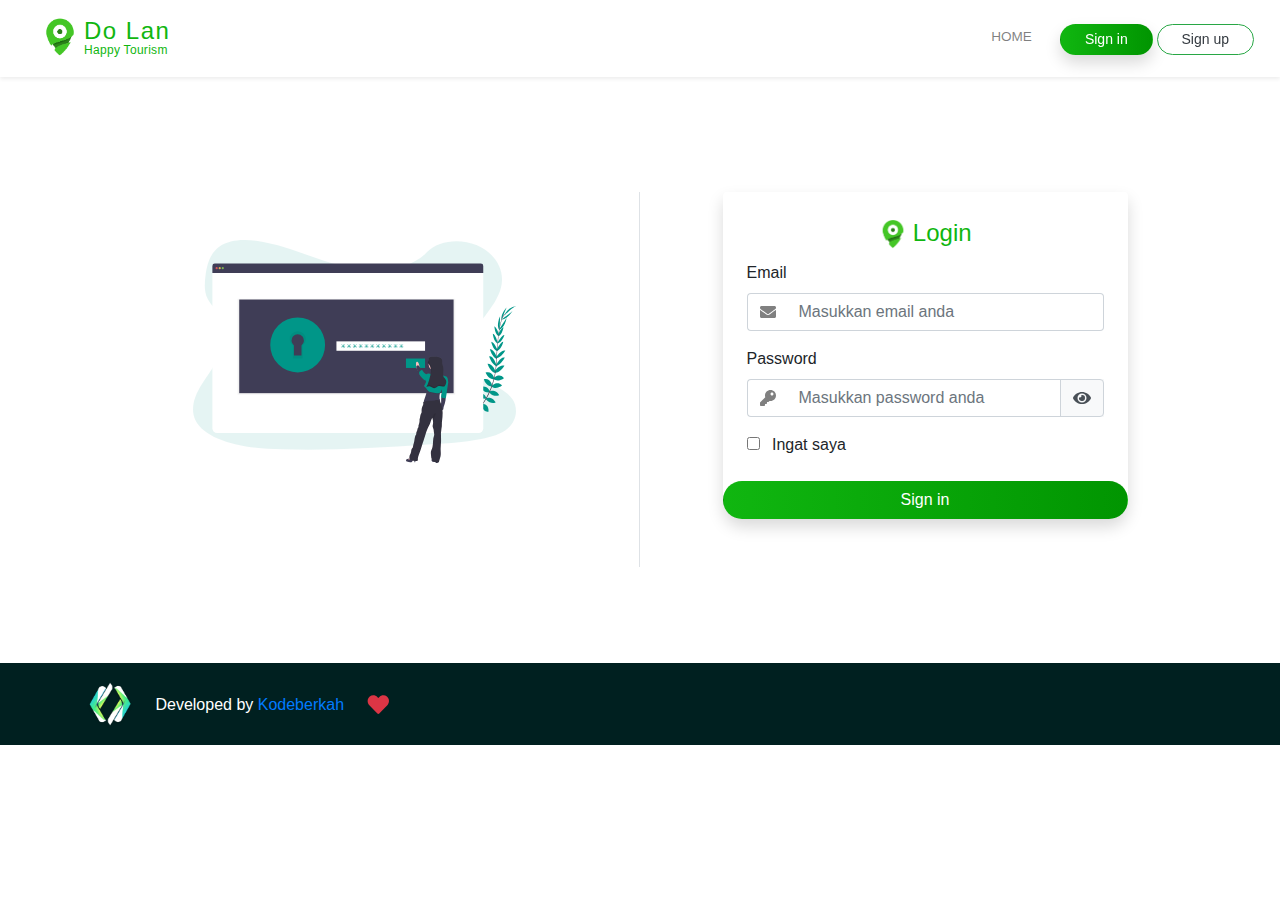
<file: assets/page/signin.html>
<!DOCTYPE html>
<html lang="en">
<head>
    <meta charset="UTF-8">
    <meta name="viewport" content="width=device-width, initial-scale=1.0">
    <title>Do Lan - Signin</title>

    <link rel="shortcut icon" href="../img/favicon.png" type="image/x-icon">

    <link rel="stylesheet" href="../css/bootstrap.min.css">
    <link rel="stylesheet" href="../css/all.min.css">
    <link rel="stylesheet" href="../css/fontawesome.min.css">
    <link rel="stylesheet" href="../css/aos.css">
    <link rel="stylesheet" href="../css/slick.css">
    <link rel="stylesheet" href="../css/slick-theme.css">
    <link rel="stylesheet" href="../css/style.css">
    
</head>
<body>
    
    <header class="nav-fixed shadow-sm">
        <nav class="navbar navbar-expand-lg navbar-light bg-white">
            <a class="navbar-brand mx-4 mt-1" href="#">
                <div class="d-flex">
                    <img src="../img/favicon.png" class="mr-1" width="40px" height="40px" alt="">
                    <div class="greeny">
                        <h4 class="my-0 py-0" id="app_name">Do Lan</h4>
                        <p class="my-0 py-0 slogan-nav">Happy Tourism</p>
                    </div>
                </div>
            </a>
            <button class="navbar-toggler d-lg-none" type="button" data-toggle="collapse" data-target="#collapsibleNavId" aria-controls="collapsibleNavId"
                aria-expanded="false" aria-label="Toggle navigation">
                <span class="navbar-toggler-icon"></span>
            </button>
            <div class="collapse navbar-collapse" id="collapsibleNavId">
                <ul class="navbar-nav ml-auto mt-2 mt-lg-0 text-center">
                    <li class="nav-item nav-menu">
                        <a class="nav-link" href="../../index.html">HOME</a>
                    </li>
                    <li class="nav-item mt-2">
                        <button class="btn shadow active text-white btn-sm px-4 btn-greeny rounded-pill" onclick="window.location.href='../page/signin.html'">Sign in</button>
                        <button class="btn border border-success text-dark btn-sm px-4 rounded-pill" id="btn-signup" onclick="window.location.href='../page/signup.html'">Sign up</button>
                    </li>
                  </ul>
            </div>
        </nav>
    </header>

    <div class="container fluid py-5">
        <div class="row py-5 mt-5">
            <div class="col-md-6 login_illustration_content py-5 mt-5 border-right">
                <img src="../img/ilust/undraw_authentication_fsn5.svg" class="login_illustration" width="60%" alt="">
            </div>
            <div class="col-md-6 py-5 text-center">
                <div class="border-0 shadow hotel_card card login_card d-inline-block pt-3 w-75 text-left">
                    <div class="px-4">
                        <div class="text-center pt-2 pb-2">
                            <img src="../img/favicon.png" width="30px" alt="">
                            <h4 class="text-center greeny d-inline-block position-relative" style="top: 3px;">Login</h4>
                        </div>
                        <div class="form-group">
                            <label for="email">Email</label>
                            <div class="input-group">
                                <div class="input-group-prepend bg-real">
                                    <div class="input-group-text bg-real border-right-0 border-r-0" id="view"><i class="fa fa-envelope text-gray" aria-hidden="true"></i></div>
                                </div>
                                <input type="email" name="email" id="email" class="form-control border-l-0" placeholder="Masukkan email anda">   
                            </div>
                        </div>
                        <div class="form-group">
                            <label for="password">Password</label>
                            <div class="input-group">
                                <div class="input-group-prepend bg-real">
                                    <div class="input-group-text bg-real border-right-0 border-r-0" id="view"><i class="fa fa-key text-gray" aria-hidden="true"></i></div>
                                </div>
                                <input type="password" name="password" id="password" class="form-control border-l-0" placeholder="Masukkan password anda">
                                <div class="input-group-append bg-light">
                                    <div class="input-group-text bg-light" id="view"><i class="fa fa-eye" aria-hidden="true"></i></div>
                                </div>
                            </div>
                        </div>
                        <div class="form-group">
                            <input type="checkbox" name="ingat" id="ingat">
                            <label for="ingat" class="mx-2">Ingat saya</label> 
                        </div>
                    </div>
                    <button type="submit" class="btn bgg-greeny w-100 rounded-pill text-white">Sign in</button>
                </div>
            </div>
        </div>
    </div>

    <footer>
        <div class="container-fluid developed py-3 position-relative" style="bottom: 0;">
            <div class="container">
                <div class="row">
                    <div class="col-12 text-white">
                        <img class="d-inline" src="../img/Kodebekah-Logo copy.png" width="50px" alt="">
                        <p class="d-inline ml-3 position-relative" style="top: 2px;">Developed by <a href="#">Kodeberkah</a> <i class="fas fa-heart fa-lg fa-fw ml-3 text-danger"></i> </p>
                    </div>
                </div>
            </div>
        </div>
    </footer>

    <script src="../js/jquery-3.4.1.min.js"></script>
    <script src="../js/bootstrap.min.js"></script>
    <script src="../js/all.min.js"></script>
    <script src="../js/fontawesome.min.js"></script>
    <script src="../js/slick.min.js"></script>
    <script src="../js/aos.js"></script>
    <script src="../js/script.js"></script>
</body>
</html>
</file>
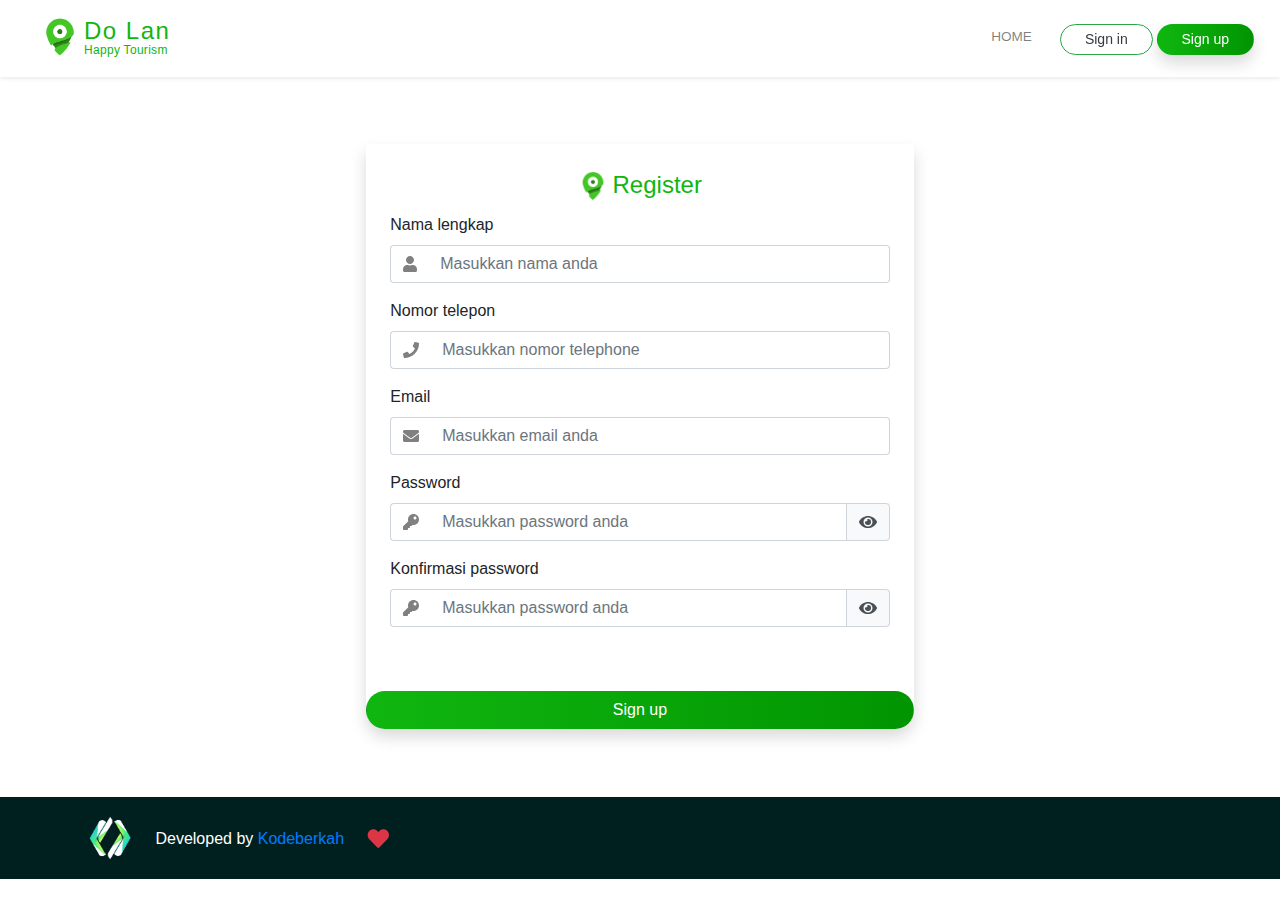
<file: assets/page/signup.html>
<!DOCTYPE html>
<html lang="en">
<head>
    <meta charset="UTF-8">
    <meta name="viewport" content="width=device-width, initial-scale=1.0">
    <title>Do Lan - Sigup</title>

    <link rel="shortcut icon" href="../img/favicon.png" type="image/x-icon">

    <link rel="stylesheet" href="../css/bootstrap.min.css">
    <link rel="stylesheet" href="../css/all.min.css">
    <link rel="stylesheet" href="../css/fontawesome.min.css">
    <link rel="stylesheet" href="../css/aos.css">
    <link rel="stylesheet" href="../css/slick.css">
    <link rel="stylesheet" href="../css/slick-theme.css">
    <link rel="stylesheet" href="../css/style.css">
    
</head>
<body>
    
    <header class="nav-fixed shadow-sm">
        <nav class="navbar navbar-expand-lg navbar-light bg-white">
            <a class="navbar-brand mx-4 mt-1" href="#">
                <div class="d-flex">
                    <img src="../img/favicon.png" class="mr-1" width="40px" height="40px" alt="">
                    <div class="greeny">
                        <h4 class="my-0 py-0" id="app_name">Do Lan</h4>
                        <p class="my-0 py-0 slogan-nav">Happy Tourism</p>
                    </div>
                </div>
            </a>
            <button class="navbar-toggler d-lg-none" type="button" data-toggle="collapse" data-target="#collapsibleNavId" aria-controls="collapsibleNavId"
                aria-expanded="false" aria-label="Toggle navigation">
                <span class="navbar-toggler-icon"></span>
            </button>
            <div class="collapse navbar-collapse" id="collapsibleNavId">
                <ul class="navbar-nav ml-auto mt-2 mt-lg-0 text-center">
                    <li class="nav-item nav-menu">
                        <a class="nav-link" href="../../index.html">HOME</a>
                    </li>
                    <li class="nav-item mt-2">
                        <button class="btn border border-success text-dark btn-sm px-4 rounded-pill" id="btn-signup" onclick="window.location.href='../page/signin.html'">Sign in</button>
                        <button class="btn shadow active text-white btn-sm px-4 btn-greeny rounded-pill" onclick="window.location.href='../page/signup.html'">Sign up</button>
                    </li>
                  </ul>
            </div>
        </nav>
    </header>

    <div class="container fluid pt-5 pb-1">
        <div class="row py-5">
            <div class="col-md-8 offset-md-2 pt-5 pb-3 text-center">
                <div class="border-0 shadow hotel_card card login_card d-inline-block pt-3 w-75 text-left">
                    <div class="px-4">
                        <div class="text-center pt-2 pb-2">
                            <img src="../img/favicon.png" width="30px" alt="">
                            <h4 class="text-center greeny d-inline-block position-relative" style="top: 3px;">Register</h4>
                        </div>
                        <div class="form-group">
                            <label for="nama">Nama lengkap</label>
                            <div class="input-group">
                                <div class="input-group-prepend bg-real">
                                    <div class="input-group-text bg-real border-right-0 border-r-0" id="view">
                                        <i class="fa fa-user text-gray" aria-hidden="true"></i>
                                    </div>
                                </div>
                                <input type="text" name="nama" id="nama" class="form-control border-l-0" placeholder="Masukkan nama anda">   
                            </div>
                        </div>
                        <div class="form-group">
                            <label for="telepon">Nomor telepon</label>
                            <div class="input-group">
                                <div class="input-group-prepend bg-real">
                                    <div class="input-group-text bg-real border-right-0 border-r-0" id="view">
                                        <i class="fa fa-phone text-gray" aria-hidden="true"></i>
                                    </div>
                                </div>
                                <input type="tel" name="telepon" id="telepon" class="form-control border-l-0" placeholder="Masukkan nomor telephone">   
                            </div>
                        </div>
                        <div class="form-group">
                            <label for="email">Email</label>
                            <div class="input-group">
                                <div class="input-group-prepend bg-real">
                                    <div class="input-group-text bg-real border-right-0 border-r-0" id="view"><i class="fa fa-envelope text-gray" aria-hidden="true"></i></div>
                                </div>
                                <input type="email" name="email" id="email" class="form-control border-l-0" placeholder="Masukkan email anda">   
                            </div>
                        </div>
                        <div class="form-group">
                            <label for="password">Password</label>
                            <div class="input-group">
                                <div class="input-group-prepend bg-real">
                                    <div class="input-group-text bg-real border-right-0 border-r-0" id="view"><i class="fa fa-key text-gray" aria-hidden="true"></i></div>
                                </div>
                                <input type="password" name="password" id="password" class="form-control border-l-0" placeholder="Masukkan password anda">
                                <div class="input-group-append bg-light">
                                    <div class="input-group-text bg-light" id="view"><i class="fa fa-eye" aria-hidden="true"></i></div>
                                </div>
                            </div>
                        </div>
                        <div class="form-group">
                            <label for="password">Konfirmasi password</label>
                            <div class="input-group">
                                <div class="input-group-prepend bg-real">
                                    <div class="input-group-text bg-real border-right-0 border-r-0" id="view"><i class="fa fa-key text-gray" aria-hidden="true"></i></div>
                                </div>
                                <input type="password" name="password" id="password" class="form-control border-l-0" placeholder="Masukkan password anda">
                                <div class="input-group-append bg-light">
                                    <div class="input-group-text bg-light" id="view"><i class="fa fa-eye" aria-hidden="true"></i></div>
                                </div>
                            </div>
                        </div>
                    </div>
                    <button type="submit" class="btn bgg-greeny mt-5 w-100 rounded-pill text-white">Sign up</button>
                </div>
            </div>
        </div>
    </div>

    <footer>
        <div class="container-fluid developed py-3 position-relative" style="bottom: 0;">
            <div class="container">
                <div class="row">
                    <div class="col-12 text-white">
                        <img class="d-inline" src="../img/Kodebekah-Logo copy.png" width="50px" alt="">
                        <p class="d-inline ml-3 position-relative" style="top: 2px;">Developed by <a href="#">Kodeberkah</a> <i class="fas fa-heart fa-lg fa-fw ml-3 text-danger"></i> </p>
                    </div>
                </div>
            </div>
        </div>
    </footer>

    <script src="../js/jquery-3.4.1.min.js"></script>
    <script src="../js/bootstrap.min.js"></script>
    <script src="../js/all.min.js"></script>
    <script src="../js/fontawesome.min.js"></script>
    <script src="../js/slick.min.js"></script>
    <script src="../js/aos.js"></script>
    <script src="../js/script.js"></script>
</body>
</html>
</file>
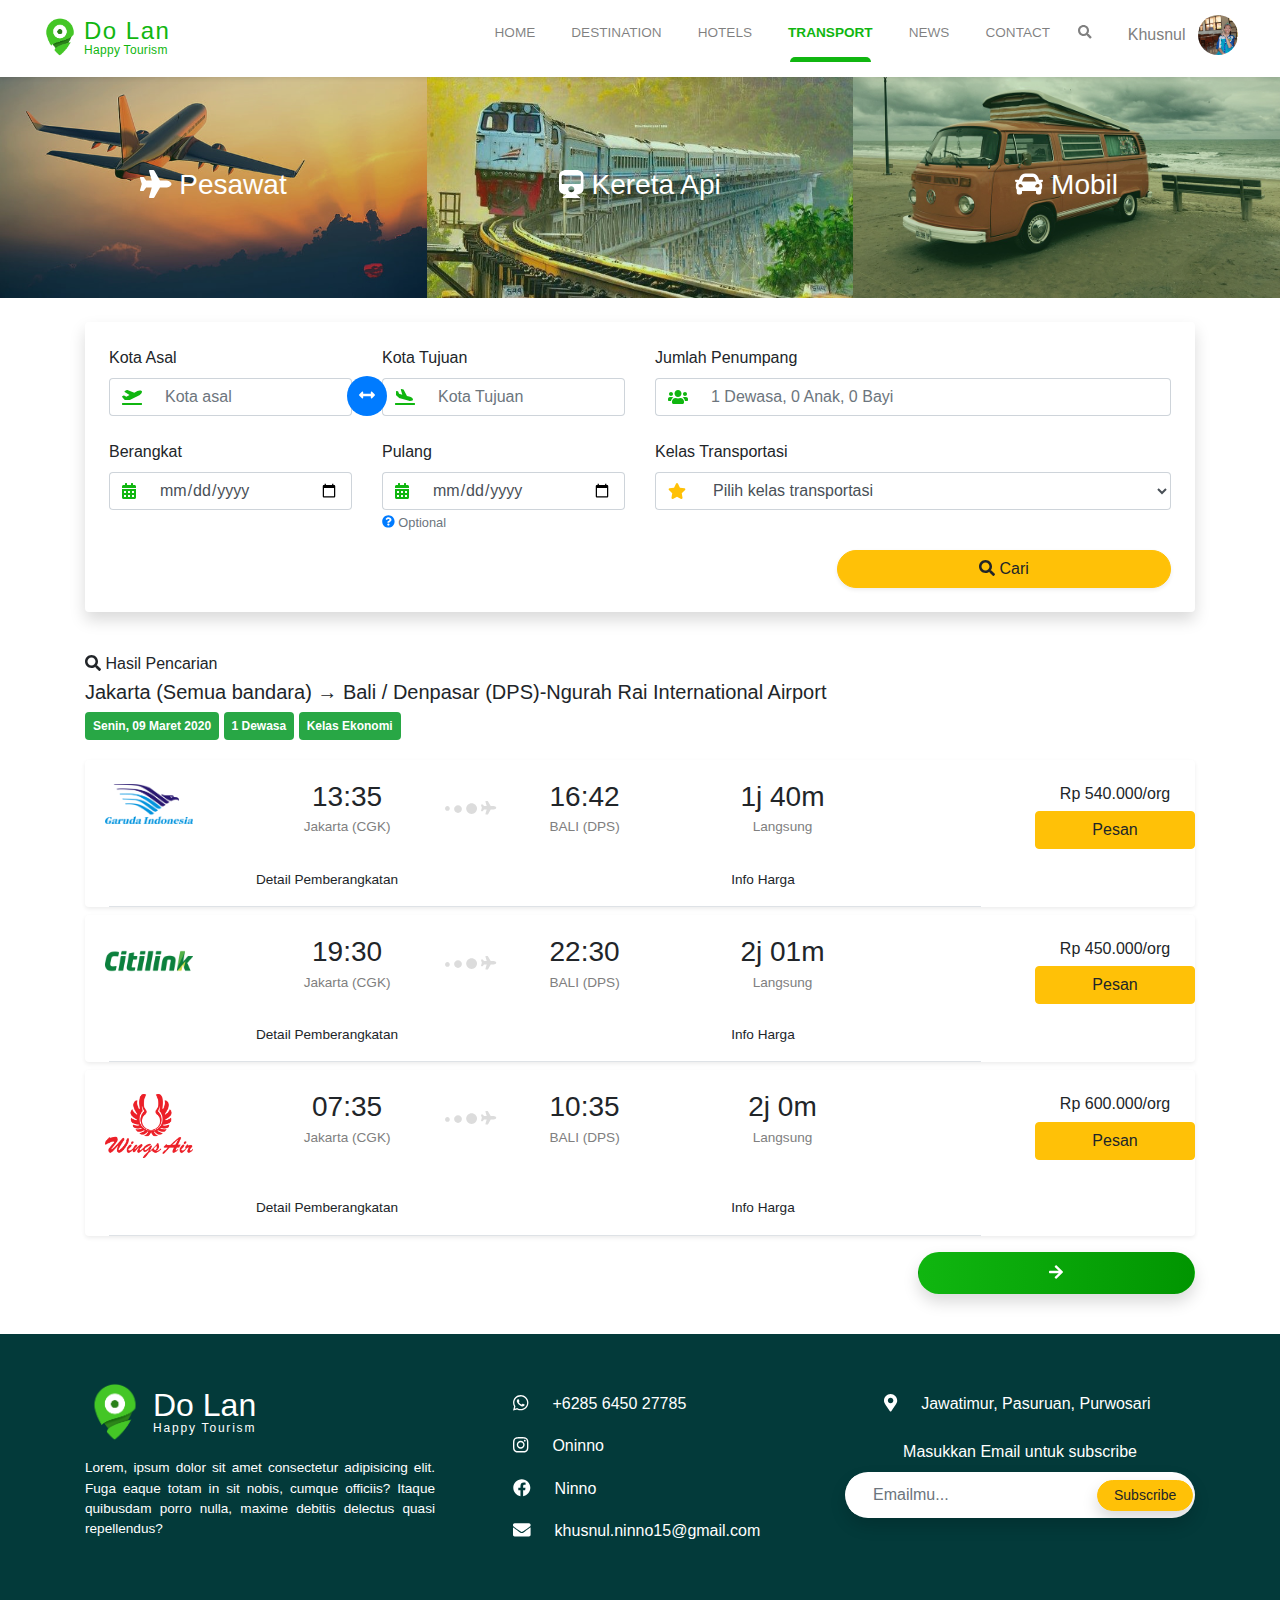
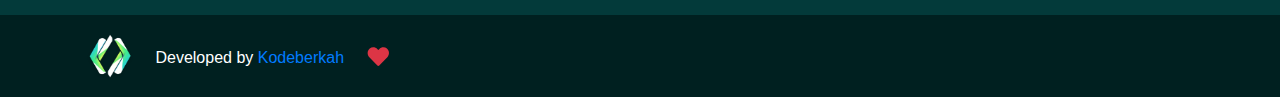
<file: assets/page/transport.html>
<!DOCTYPE html>
<html lang="en">
<head>
    <meta charset="UTF-8">
    <meta name="viewport" content="width=device-width, initial-scale=1.0">
    <title>Do Lan - Transportation</title>

    <link rel="shortcut icon" href="../img/favicon.png" type="image/x-icon">

    <link rel="stylesheet" href="../css/bootstrap.min.css">
    <link rel="stylesheet" href="../css/all.min.css">
    <link rel="stylesheet" href="../css/fontawesome.min.css">
    <link rel="stylesheet" href="../css/aos.css">
    <link rel="stylesheet" href="../css/slick.css">
    <link rel="stylesheet" href="../css/slick-theme.css">
    <link rel="stylesheet" href="../css/style.css">

</head>
<body>

    <header class="nav-fixed shadow-sm">
        <nav class="navbar navbar-expand-lg navbar-light bg-white">
            <a class="navbar-brand mx-4 mt-1" href="#">
                <div class="d-flex">
                    <img src="../img/favicon.png" class="mr-1" width="40px" height="40px" alt="">
                    <div class="greeny">
                        <h4 class="my-0 py-0" id="app_name">Do Lan</h4>
                        <p class="my-0 py-0 slogan-nav">Happy Tourism</p>
                    </div>
                </div>
            </a>
            <button class="navbar-toggler d-lg-none" type="button" data-toggle="collapse" data-target="#collapsibleNavId" aria-controls="collapsibleNavId"
                aria-expanded="false" aria-label="Toggle navigation">
                <span class="navbar-toggler-icon"></span>
            </button>
            <div class="collapse navbar-collapse" id="collapsibleNavId">
                <ul class="navbar-nav ml-auto mt-2 mt-lg-0 text-center">
                    <li class="nav-item nav-menu">
                        <a class="nav-link" href="../../index.html">HOME</a>
                    </li>
                    <li class="nav-item nav-menu">
                        <a class="nav-link" href="../page/destinasi.html">DESTINATION</a>
                    </li>
                    <li class="nav-item nav-menu">
                        <a class="nav-link" href="../page/hotel.html">HOTELS</a>
                    </li>
                    <li class="nav-item nav-menu active active-nav">
                        <a class="nav-link" href="../page/transport.html">TRANSPORT</a>
                    </li>
                    <li class="nav-item nav-menu">
                        <a class="nav-link" href="../page/news.html">NEWS</a>
                    </li>
                    <li class="nav-item nav-menu">
                        <a class="nav-link" href="#contact_content">CONTACT</a>
                    </li>
                    <li class="nav-item mt-2">
                        <i class="fa fa-search" id="nav-search" aria-hidden="true"></i>
                    </li>
                     <!-- <li class="nav-item mt-2">
                        <button class="btn shadow text-white btn-sm px-4 btn-greeny rounded-pill" onclick="window.location.href='assets/page/signin.html'">Sign in</button>
                        <button class="btn border border-success text-dark btn-sm px-4 rounded-pill" id="btn-signup" onclick="window.location.href='assets/page/signup.html'">Sign up</button>
                    </li> -->
                    <li class="nav-item dropdown d-inline-block user_auth">
                        <div class=""  href="#" id="dropdownId" data-toggle="dropdown" aria-haspopup="true" aria-expanded="false">
                            <h6 class="d-inline position-relative mr-2 ml-3" style="top: -15px;">
                                Khusnul
                            </h6>
                            <div class="position-relative d-inline-block mr-3 auth overflow-hidden rounded-circle">
                                <img src="../img/pengembang.JPG" class="h-100 d-inline-block" alt="">
                            </div>
                        </div>
                        <div class="dropdown-menu" aria-labelledby="dropdownId">
                            <a class="dropdown-item py-2" href="#"><i class="fas fa-user mr-2"></i>Profilku</a>
                            <a class="dropdown-item py-2 border-bottom" href="#"><i class="fas fa-cogs mr-2"></i>Settings</a>
                            <a class="dropdown-item py-2 text-danger href="#"><i class="fas fa-sign-out-alt mr-2"></i>Logout</a>
                        </div>
                    </li>
                  </ul>
            </div>
        </nav>
        <div class="search_bar bg-success shadow-sm">
            <div class="col-sm-6 offset-sm-3">
                <div class="form-group m-0 p-1 bg-real rounded-pill overflow-hidden border-0 w-100 shadow position-relative" style="top: 10px"> 
                    <div class="row">
                        <div class="col-9">
                            <div class="form-group border-0 mb-0 py-0">
                                <input type="text" name="" id="search" class="form-control border-0 py-2 px-4 w-100" placeholder="Cari sesuatu..." aria-describedby="helpId">    
                            </div>
                        </div>
                        <div class="col-3 py-0 my-0 text-right">
                            <button type="submit" class="btn btn-warning px-3 w-75 btn-sm mt-1 mr-1 rounded-pill shadow">
                                <i class="fas fa-search"></i>  
                            </button>
                        </div>
                    </div>
                </div>
            </div>
        </div>
    </header>

    <div class="container-fluid" id="transport_desktop">
        <div class="row text-center text-white">
            <div class="col-sm-4 mx-0 bg-success overflow-hidden desktop_transport">
                <img src="../img/wallpaper/pesawat.jpg" class="position-absolute transport_desktop_img" alt="">
                <div class="pt-5 mt-4 overflow-hidden position-relative" style="z-index: 10;">
                    <h3 class="pt-5 pb-5 my-5"><i class="fas fa-plane"></i> Pesawat</h3>
                </div>
            </div>
            <div class="col-sm-4 mx-0 bg-success overflow-hidden desktop_transport">
                <img src="../img/wallpaper/keretaApi.jpg" class="position-absolute transport_desktop_img" alt="">
                <div class="pt-5 mt-4 overflow-hidden position-relative" style="z-index: 10;">
                    <h3 class="pt-5 pb-5 my-5"><i class="fas fa-train"></i> Kereta Api</h3>
                </div>
            </div>
            <div class="col-sm-4 mx-0 bg-success overflow-hidden desktop_transport">
                <img src="../img/wallpaper/mobil.jpg" class="position-absolute transport_desktop_img" alt="">
                <div class="pt-5 mt-4 overflow-hidden position-relative" style="z-index: 10;">
                    <h3 class="pt-5 pb-5 my-5"><i class="fas fa-car"></i> Mobil</h3>
                </div>
            </div>
        </div>
    </div>

    <div class="container-fluid" id="transport_mobile">
        <div class="row text-center">
            <div class="col-4 pt-5 text-center my-5">
                <div class="rounded shadow-sm position-relative mt-4 p-4 card_transport_mobile">
                    <div class="position-relative card_transport_mobile_text pt-3">
                        <i class="fas fa-plane" style="font-size: 1.5rem;"></i>
                        <h6>Pesawat</h6>
                    </div>
                </div>
            </div>
            <div class="col-4 pt-5 text-center my-5">
                <div class="rounded shadow-sm position-relative mt-4 p-4 card_transport_mobile">
                    <div class="position-relative card_transport_mobile_text pt-3">
                        <i class="fas fa-train" style="font-size: 1.5rem;"></i>
                        <h6>Kereta Api</h6>
                    </div>
                </div>
            </div>
            <div class="col-4 pt-5 text-center my-5">
                <div class="rounded shadow-sm position-relative mt-4 p-4 card_transport_mobile">
                    <div class="position-relative card_transport_mobile_text pt-3">
                        <i class="fas fa-car-alt" style="font-size: 1.5rem;"></i>
                        <h6>Mobil</h6>
                    </div>
                </div>
            </div>
        </div>
    </div>

    <div class="container">
        <div class="row">
            <div class="col-12">
                <div class="rounded my-4 bg-real shadow w-100 position-relative p-4">
                    <div class="row">
                        <div class="col-md-6 col-lg-3">
                            <div class="form-group position-relative">
                                <label for="berangkat">Kota Asal</label>
                                <div class="rounded-circle bg-primary text-center text-white position-absolute to_sticker">
                                    <i class="fas fa-arrows-alt-h" id="my_arrow_h"></i>
                                    <i class="fas fa-arrows-alt-v" id="my_arrow_v"></i>
                                    
                                </div>
                                <div class="input-group">
                                    <div class="input-group-prepend bg-real mb-sm-2 mb-2">
                                        <div class="input-group-text bg-real border-right-0 border-r-0" id="view">
                                            <i class="fas fa-plane-departure greeny"></i>
                                        </div>
                                    </div>
                                    <input type="text" name="berangkat" id="berangkat" class="mb-sm-2 mb-2 form-control border-l-0" placeholder="Kota asal">   
                                </div>
                            </div>    
                        </div>
                        <div class="col-md-6 col-lg-3">
                            <label for="tujuan">Kota Tujuan</label>
                            <div class="form-group">
                                <div class="input-group">
                                    <div class="input-group-prepend bg-real mb-sm-2 mb-2">
                                        <div class="input-group-text bg-real border-right-0 border-r-0" id="view">
                                            <i class="fas fa-plane-arrival greeny"></i>
                                        </div>
                                    </div>
                                    <input type="text" name="tujuan" id="tujuan" class="mb-sm-2 mb-2 form-control border-l-0" placeholder="Kota Tujuan">   
                                </div>
                            </div>    
                        </div>
                        <div class="col-md-12 col-lg-6">
                            <div class="form-group">
                                <label for="">Jumlah Penumpang</label>
                                <div class="input-group">
                                    <div class="input-group-prepend bg-real mb-sm-2 mb-2">
                                        <div class="input-group-text bg-real border-right-0 border-r-0" id="view">
                                            <i class="fas fa-users greeny"></i>
                                        </div>
                                    </div>
                                    <input readonly name="kabupaten" id="kabupaten" class="mb-sm-2 mb-2 form-control border-l-0 bg-real" placeholder="1 Dewasa, 0 Anak, 0 Bayi">   
                                </div>
                            </div>    
                        </div>
                    </div>
                    <div class="row">
                        <div class="col-md-6 col-lg-3">
                            <div class="form-group position-relative">
                                <label for="dari_tanggal">Berangkat</label>
                                <div class="input-group">
                                    <div class="input-group-prepend bg-real mb-sm-2 mb-2">
                                        <div class="input-group-text bg-real border-right-0 border-r-0" id="view">
                                            <i class="fas fa-calendar-alt greeny"></i>
                                        </div>
                                    </div>
                                    <input type="date" name="dari_tanggal" id="dari_tanggal" class="mb-sm-2 mb-2 form-control border-l-0" placeholder="Kota asal">   
                                </div>
                            </div>    
                        </div>
                        <div class="col-md-6 col-lg-3">
                            <div class="form-group">
                                <label for="sampai_tanggal">Pulang</label>
                                <div class="input-group">
                                    <div class="input-group-prepend bg-real">
                                        <div class="input-group-text bg-real border-right-0 border-r-0" id="view">
                                            <i class="fas fa-calendar-alt greeny"></i>
                                        </div>
                                    </div>
                                    <input type="date" name="sampai_tanggal" id="sampai_tanggal" aria-describedby="optionalForm" class="form-control border-l-0" placeholder="Kota Tujuan">   
                                </div>
                                <small id="optionalForm" class="text-muted mb-sm-2 mb-2"><i class="fas fa-question-circle text-primary"></i> Optional</small>
                            </div>    
                        </div>
                        <div class="col-md-12 col-lg-6">
                            <label for="">Kelas Transportasi</label>
                            <div class="form-group">
                                <div class="input-group">
                                    <div class="input-group-prepend bg-real mb-sm-2 mb-2">
                                        <div class="input-group-text bg-real border-right-0 border-r-0" id="view">
                                            <i class="fas fa-star text-warning"></i>
                                        </div>
                                    </div>
                                    <select name="kabupaten" id="kabupaten" class="mb-sm-2 mb-2 form-control border-l-0" placeholder="Cari lokasi tujuan">   
                                        <option value="">Pilih kelas transportasi</option>
                                    </select>    
                                </div>
                            </div>    
                        </div>
                    </div>
                    <div class="row">
                        <div class="col-md-4 offset-md-8">
                            <button class="btn btn-warning shadow-sm rounded-pill w-100"><i class="fas fa-search"></i> Cari</button>
                        </div>
                    </div>
                </div>
            </div>
        </div>
    </div>

    <div class="container list_maskapai my-3">
        <div class="row">
            <div class="col-md-10">
                <p class="mb-1"><i class="fas fa-search"></i> Hasil Pencarian</p>
                <h5>Jakarta (Semua bandara) → Bali / Denpasar (DPS)-Ngurah Rai International Airport</h5>
                <p> 
                    <span class="badge badge-success p-2">Senin, 09 Maret 2020</span>
                    <span class="badge badge-success p-2">1 Dewasa</span>
                    <span class="badge badge-success p-2">Kelas Ekonomi</span>
                </p>
            </div>
        </div>
        <div class="row">
            <div class="col-md-12">
                <div class="shadow-sm w-100 my-1 bg-real rounded overflow-hidden">
                    <div class="row">
                        <div class="col-lg-10">
                            <div class="row">
                                <div class="col-md-2 col-sm-12 text-center p-4">
                                    <img src="../img/masakapai/GARUDA_INDONESIA_AIR.png" class="img_maskapai" alt="">
                                </div>
                                <div class="col-md-3 col-4 text-center px-4 position-relative">
                                    <div class="my-3 pt-1">
                                        <h3 class="mb-1">13:35</h3>
                                        <p class="text-gray paraph">Jakarta (CGK)</p>
                                    </div>
                                    <div class="position-absolute plane_way_icon_set">
                                        <p class="paraph">
                                            <i class="fas fa-circle plane_way_icon"></i>
                                            <i class="fas fa-circle plane_way_icon"></i>
                                            <i class="fas fa-circle plane_way_icon"></i>
                                            <i class="fas fa-plane mt-3"></i>
                                        </p>
                                    </div>
                                </div>
                                <div class="col-md-3 col-4 text-center px-4 position-relative">
                                    <div class="my-3 pt-1">
                                        <h3 class="mb-1">16:42</h3>
                                        <p class="text-gray paraph">BALI (DPS)</p>
                                    </div>
                                </div>
                                <div class="col-md-2 col-4 text-center px-4 position-relative">
                                    <div class="my-3 pt-1">
                                        <h3 class="mb-1">1j 40m</h3>
                                        <p class="text-gray paraph">Langsung</p>
                                    </div>
                                </div>
                            </div>
                            <div class="row mx-4">
                                <div class="col-12 border-bottom">
                                    <div class="row">
                                        <div class="col-6 mx-0 text-center more_info_plane">
                                            <div class="p-3 paraph">
                                                Detail Pemberangkatan
                                            </div>
                                        </div>
                                        <div class="col-6 mx-0 text-center more_info_plane">
                                            <div class="p-3 paraph">
                                                Info Harga
                                            </div>
                                        </div>
                                    </div>
                                </div>
                            </div>
                            <!-- <div class="row">
                                <div class="col-3 col-sm-2">
                                    <div class="p-3">
                                        <img src="../img/masakapai/GARUDA_INDONESIA_AIR.png" width="100%" alt="">
                                        <p class="font-weight-bold paraph">Garuda Indonesia</p>
                                    </div>
                                </div>
                            </div> -->
                        </div>
                        <div class="col-12 col-md-2 pt-4">
                            <h6 class="text-center mb-3 mb-md-2">Rp 540.000/org</h6>
                            <div class="text-center">
                                <button class="btn btn-warning w-100">Pesan</button>
                            </div>
                        </div>
                    </div>
                </div>
            </div>

            <div class="col-md-12">
                <div class="shadow-sm w-100 my-1 bg-real rounded overflow-hidden">
                    <div class="row">
                        <div class="col-lg-10">
                            <div class="row">
                                <div class="col-md-2 col-sm-12 text-center p-4">
                                    <img src="../img/masakapai/Citilink.png" class="img_maskapai" alt="">
                                </div>
                                <div class="col-md-3 col-4 text-center px-4 position-relative">
                                    <div class="my-3 pt-1">
                                        <h3 class="mb-1">19:30</h3>
                                        <p class="text-gray paraph">Jakarta (CGK)</p>
                                    </div>
                                    <div class="position-absolute plane_way_icon_set">
                                        <p class="paraph">
                                            <i class="fas fa-circle plane_way_icon"></i>
                                            <i class="fas fa-circle plane_way_icon"></i>
                                            <i class="fas fa-circle plane_way_icon"></i>
                                            <i class="fas fa-plane mt-3"></i>
                                        </p>
                                    </div>
                                </div>
                                <div class="col-md-3 col-4 text-center px-4 position-relative">
                                    <div class="my-3 pt-1">
                                        <h3 class="mb-1">22:30</h3>
                                        <p class="text-gray paraph">BALI (DPS)</p>
                                    </div>
                                </div>
                                <div class="col-md-2 col-4 text-center px-4 position-relative">
                                    <div class="my-3 pt-1">
                                        <h3 class="mb-1">2j 01m</h3>
                                        <p class="text-gray paraph">Langsung</p>
                                    </div>
                                </div>
                            </div>
                            <div class="row mx-4">
                                <div class="col-12 border-bottom">
                                    <div class="row">
                                        <div class="col-6 mx-0 text-center more_info_plane">
                                            <div class="p-3 paraph">
                                                Detail Pemberangkatan
                                            </div>
                                        </div>
                                        <div class="col-6 mx-0 text-center more_info_plane">
                                            <div class="p-3 paraph">
                                                Info Harga
                                            </div>
                                        </div>
                                    </div>
                                </div>
                            </div>
                            <!-- <div class="row">
                                <div class="col-3 col-sm-2">
                                    <div class="p-3">
                                        <img src="../img/masakapai/GARUDA_INDONESIA_AIR.png" width="100%" alt="">
                                        <p class="font-weight-bold paraph">Garuda Indonesia</p>
                                    </div>
                                </div>
                            </div> -->
                        </div>
                        <div class="col-12 col-md-2 pt-4">
                            <h6 class="text-center mb-3 mb-md-2">Rp 450.000/org</h6>
                            <div class="text-center">
                                <button class="btn btn-warning w-100">Pesan</button>
                            </div>
                        </div>
                    </div>
                </div>
            </div>
            <div class="col-md-12">
                <div class="shadow-sm w-100 my-1 bg-real rounded overflow-hidden">
                    <div class="row">
                        <div class="col-lg-10">
                            <div class="row">
                                <div class="col-md-2 col-sm-12 text-center p-4">
                                    <img src="../img/masakapai/Wings_Air.png" class="img_maskapai" alt="">
                                </div>
                                <div class="col-md-3 col-4 text-center px-4 position-relative">
                                    <div class="my-3 pt-1">
                                        <h3 class="mb-1">07:35</h3>
                                        <p class="text-gray paraph">Jakarta (CGK)</p>
                                    </div>
                                    <div class="position-absolute plane_way_icon_set">
                                        <p class="paraph">
                                            <i class="fas fa-circle plane_way_icon"></i>
                                            <i class="fas fa-circle plane_way_icon"></i>
                                            <i class="fas fa-circle plane_way_icon"></i>
                                            <i class="fas fa-plane mt-3"></i>
                                        </p>
                                    </div>
                                </div>
                                <div class="col-md-3 col-4 text-center px-4 position-relative">
                                    <div class="my-3 pt-1">
                                        <h3 class="mb-1">10:35</h3>
                                        <p class="text-gray paraph">BALI (DPS)</p>
                                    </div>
                                </div>
                                <div class="col-md-2 col-4 text-center px-4 position-relative">
                                    <div class="my-3 pt-1">
                                        <h3 class="mb-1">2j 0m</h3>
                                        <p class="text-gray paraph">Langsung</p>
                                    </div>
                                </div>
                            </div>
                            <div class="row mx-4">
                                <div class="col-12 border-bottom">
                                    <div class="row">
                                        <div class="col-6 mx-0 text-center more_info_plane">
                                            <div class="p-3 paraph">
                                                Detail Pemberangkatan
                                            </div>
                                        </div>
                                        <div class="col-6 mx-0 text-center more_info_plane">
                                            <div class="p-3 paraph">
                                                Info Harga
                                            </div>
                                        </div>
                                    </div>
                                </div>
                            </div>
                            <!-- <div class="row">
                                <div class="col-3 col-sm-2">
                                    <div class="p-3">
                                        <img src="../img/masakapai/GARUDA_INDONESIA_AIR.png" width="100%" alt="">
                                        <p class="font-weight-bold paraph">Garuda Indonesia</p>
                                    </div>
                                </div>
                            </div> -->
                        </div>
                        <div class="col-12 col-md-2 pt-4">
                            <h6 class="text-center mb-3 mb-md-2">Rp 600.000/org</h6>
                            <div class="text-center">
                                <button class="btn btn-warning w-100">Pesan</button>
                            </div>
                        </div>
                    </div>
                </div>
                <div class="text-right mt-3 mb-4">
                    <button class="btn bgg-greeny rounded-pill px-5 py-2 w-25 text-white shadow"><i class="fas fa-arrow-right"></i></button>
                </div>
            </div>
        </div>
    </div>

    <footer>
        <div class="container-fluid footer py-5" id="contact_content">
            <div class="container">
                <div class="row text-white">
                    <div class="col-md-4">
                        <div class="d-flex mb-3">
                            <img src="../img/favicon.png" class="d-inline" width="60px" height="60px" alt="">
                            <div class="footer_app_name ml-2 mt-1">
                                <h2 class="m-0 p-0">Do Lan</h2>
                                <p class="slogan-nav m-0 p-0 slogan-footer">Happy Tourism</p>
                            </div>
                        </div>
                        <p class="paraph text-justify">
                            Lorem, ipsum dolor sit amet consectetur adipisicing elit. Fuga eaque totam in sit nobis, cumque officiis? Itaque quibusdam porro nulla, maxime debitis delectus quasi repellendus?
                        </p>
                    </div>
                    <div class="col-md-4">
                        <div class="row px-4 my-2">
                            <div class="col-12"><p><i class="fab fa-whatsapp contact-icon mt-1 mx-4"></i>+6285 6450 27785</p></div>
                            <div class="col-12"><p><i class="fab fa-instagram contact-icon mt-1 mx-4"></i>Oninno</p></div>
                            <div class="col-12"><p><i class="fab fa-facebook contact-icon mt-1 mx-4"></i>Ninno</p></div>
                            <div class="col-12"><p><i class="fas fa-envelope contact-icon mt-1 mx-4"></i>khusnul.ninno15@gmail.com</p></div>
                        </div>
                    </div>
                    <div class="col-md-4 my-2">
                        <div class="col-12"><p><i class="fas fa-map-marker-alt contact-icon mt-1 mx-4"></i>Jawatimur, Pasuruan, Purwosari</p></div>
                        
                        <div class="text-center">
                            <label for="email" class="mt-2">Masukkan Email untuk subscribe</label>                
                        </div>
                        <div class="form-group m-0 p-1 bg-real rounded-pill overflow-hidden border-0 w-100 shadow">
                            <div class="row">
                                <div class="col-8">
                                    <div class="form-group border-0 mb-0 py-0">
                                        <input type="text" name="" id="email" class="form-control border-0 py-2 px-4 w-100" placeholder="Emailmu..." aria-describedby="helpId">    
                                    </div>
                                </div>
                                <div class="col-4 py-0 my-0 text-right">
                                    <button type="submit" class="btn btn-warning px-3 btn-sm mt-1 mr-1 rounded-pill shadow">
                                        Subscribe
                                    </button>
                                </div>
                            </div>
                        </div>    
                    </div>
                </div>
            </div>
        </div>

        <div class="container-fluid developed py-3">
            <div class="container">
                <div class="row">
                    <div class="col-12 text-white">
                        <img class="d-inline" src="../img/Kodebekah-Logo copy.png" width="50px" alt="">
                        <p class="d-inline ml-3 position-relative" style="top: 2px;">Developed by <a href="#">Kodeberkah</a> <i class="fas fa-heart fa-lg fa-fw ml-3 text-danger"></i> </p>
                    </div>
                </div>
            </div>
        </div>
    </footer>
    
    <script src="../js/jquery-3.4.1.min.js"></script>
    <script src="../js/bootstrap.min.js"></script>
    <script src="../js/all.min.js"></script>
    <script src="../js/fontawesome.min.js"></script>
    <script src="../js/slick.min.js"></script>
    <script src="../js/aos.js"></script>
    <script src="../js/script.js"></script>    

</body>
</html>
</file>
<file: assets/css/style.css>
html {
    overflow-x: hidden !important;
    scroll-behavior: smooth;
}

::-webkit-scrollbar {
    width: 10px;
}
::-webkit-scrollbar-track {
    border-radius: 10px;
    background: #f1f1f1;
  }
  
  /* Handle */
  ::-webkit-scrollbar-thumb {
    background-image: linear-gradient(to right, rgb(16, 182, 16), rgb(1, 149, 1));
    border-radius: 10px;
  }
  
  /* Handle on hover */
  ::-webkit-scrollbar-thumb:hover {
    background-image: linear-gradient(to right, rgb(10, 150, 10), rgb(0, 98, 0));
  }

.slogan-nav {
    font-size: .75rem;
    position: relative;
    bottom: 5px;
    letter-spacing: .3px;
}
.nav-fixed {
    position: fixed;
    width: 100%;
    top: 0;
    z-index: 1000;
}
#app_name {
    letter-spacing: 1.5px;
}
.search_bar {
    width: 100%;
    height: 40px;
}
.bg-real {
    background-color: white !important;
}
.paraph {
    font-size: .85rem;
}
.bg-greeny {
    background-color: rgb(16, 182, 16);
}
.bgg-greeny {
    background-image: linear-gradient(to right, rgb(16, 182, 16), rgb(1, 149, 1));
    transition: all ease .3s;
}
.bgg-greeny:hover {
    background-image: linear-gradient(to right, rgb(9, 148, 9), rgb(1, 109, 1));
}
@media only screen and (max-width: 600px) {
    .bgg-greeny {
        padding-bottom: 15px;
    }
}
.greeny {
    color: rgb(16, 182, 16);
}

.nav-menu::after {
    content: '';
    position: absolute;
    bottom: 0;
    left: 10%;
    width: 0%;
    border-top-left-radius: 50px;
    border-top-right-radius: 50px;
    height: 3px;
    background-color: rgb(16, 182, 16);
    transition: all .3s;
}
.nav-menu:hover::after {
    content: '';
    position: absolute;
    bottom: 0;
    left: 10%;
    width: 80%;
    border-top-left-radius: 50px;
    border-top-right-radius: 50px;
    height: 3px;
    background-color: rgb(16, 182, 16);
}

#nav-search {
    cursor: pointer;
}

.btn-greeny {
    background-image: linear-gradient(to right, rgb(16, 182, 16), rgb(1, 149, 1));
    position: relative;
    top: -3px;
}

#btn-signup {
    position: relative;
    top: -3px;
}

.nav-item {
    position: relative;
    margin: 0px 10px;
    color: gray;
}

.active-nav .nav-link {
    font-weight: bold;
    color: rgb(16, 182, 16) !important;
}

.navbar-nav {
    font-size: .85rem;
}

.active-nav::after {
    content: '';
    position: absolute;
    bottom: 0;
    left: 10%;
    width: 80%;
    border-top-left-radius: 50px;
    border-top-right-radius: 50px;
    height: 5px;
    background-color: rgb(16, 182, 16);
}




#jumbotron {
    background-image: url('../img/wallpaper/bali.jpg');
    background-attachment: fixed;
    background-size: cover;
    position: relative;
}
#jumbotron-description {
    position: relative;
    z-index: 10;
}
.overlay {
    background-color: rgba(0, 0, 0, 0.5);
    /* background-image: linear-gradient(to right, rgba(16, 182, 16, 0.4), rgba(0, 75, 0, 0.4)); */
    position: absolute;
    left: 0;
    z-index: 0;
    right: 0;
    height: 100%;
    top: 0;
}





.fitur {
    border-radius: 30px !important;
    transition: all .4s;
}
.fitur:hover {
    box-shadow: 0px 10px 20px rgba(0, 0, 0, 0.1) !important;
}
.fitur svg {
    font-size: 3rem !important;
}


#search_destination {
    position: absolute;
    left: 0;
    padding: 10px 10px !important;
}
#phone_destination {
    position: relative;
    height: 500px;
    border-radius: 20px;
}
#screen_destination {
    position: relative;
    height: 100%;
    border-radius: 10px;
    width: 100%;
    overflow-x: hidden;
    overflow-y: auto;
}
#camera_destination {
    position: absolute;
    width: 40%;
    left: 30%;
    top: 0px;
    z-index: 100;
    background-color: white;
    box-shadow: 0px 1px 0px rgba(0, 0, 0, 0.03) !important;
}
#this_camera {
    position: absolute;
    width: 40%;
    left: 30%;
    height: 6px;
    background-color: gainsboro;
}
#this_flash {
    width: 6px;
    height: 6px;
    background-color: gainsboro;
    position: absolute;
    left: 75%;
}
.height_destinasi_other {
    height: 75px;
}
.name_destinasi_other {
    font-size: .9rem;
}
.other_destination {
    transition: all ease-in-out .3s;
}
.other_destination:hover {
    background-color: white;
    box-shadow: 0px 10px 20px rgba(0, 0, 0, 0.1) !important;
}
.main_destination {
    transition: all .3s;
    overflow: hidden;
}   
.main_destination:hover {
    box-shadow: 0px 10px 20px rgba(0, 0, 0, 0.1) !important;
}
.main_destination:hover .main_menu {
    width: 30%;
    height: 50%;
    top: 25%;
    border-top-left-radius: 50px;
    border-bottom-left-radius: 50px;
    bottom: 0;
    right: 0;
}
.main_menu {
    transition: all .3s;
    width: 30%;
    height: 50%;
    top: 25%;
    font-size: 1.2rem;
    color: white;
    border-top-left-radius: 50px;
    border-bottom-left-radius: 50px;
    bottom: 0;
    right: -50%;
}
@media only screen and (max-width: 575px) {
    .main_menu svg {
        display: block;
        text-align: center;
        margin: 25px;
    }
    .main_menu {
        display: inline-block;
        margin-left: 40px;
    }
    .main-menu {
        transition: all .3s;
        width: 50%;
        height: 50%;
        top: 25%;
        padding: 20px;
        font-size: 1.2rem;
        color: white;
        border-top-left-radius: 50px;
        border-bottom-left-radius: 50px;
        bottom: 0;
        right: -50%;
    }
    .image_main_destination {
        margin-bottom: 20px;
    }
}
.hotel_card {
    border-bottom-right-radius: 20px;
    border-bottom-left-radius: 20px;
    transition: all .3s;
}
.hotel_card:hover {
    box-shadow: 0px 10px 20px rgba(0, 0, 0, 0.1) !important;
}
.slick-slide {
    margin: 30px 20px;
}
.img_card_hotel {
    height: 150px;
    background-color: black;
}
.img_card_hotel img {
    transition: all .3s;
}
.img_card_hotel:hover img {
    opacity: .5;
    transform: scale(1.1);
}
.hotel_description {
    font-size: .8rem;
}


.bg-news {
    background-image: url('../img/wallpaper/hotel1.jpg');
    opacity: 0.3;
    position: absolute;
    width: 100%;
    background-attachment: fixed;
    height: 100%;
    top: 0;
    left: 0;
    bottom: 0;
    right: 0;
    background-size: cover;
}
.main_news {
    height: 285px;
    position: relative;
    transition: all .3s;
}
.main_news_page {
    height: 400px;
    position: relative;
    transition: all .3s;
}
.main_news img, .main_news_page img {
    transition: all .3s;
}
.main_news_page img {
    opacity: 0.7;
    position: absolute;
    top: 0;
    bottom: 0 !important;
    width: 100%;
}
@media only screen and (max-width: 700px) {
    .main_news_page img {
        opacity: 0.7;
        position: absolute;
        top: 0;
        bottom: 0 !important;
        width: auto;
    }   
}
.main_news_description {
    position: absolute;
    bottom: 10px;
    left: 10px;
    z-index: 10;
    width: 100%;
    color: white;
    cursor: pointer;
}
.main_news:hover img, .main_news_page:hover img {
    transform: scale(1.05);
    opacity: 0.5;
    cursor: pointer;
}
.other_news {
    transition: all .3s;
}
.other_news:hover {
    box-shadow: 0px 10px 20px rgba(0, 0, 0, 0.1);
}
.other_news_image {
    height: 70px;
}
.other_news_scrollable {
    height: 320px;
    overflow-y: auto;
    overflow-x: hidden;
}
#thanksto {
    background-image: url('../img/wallpaper/indo.jpg');
    background-size: cover;
    background-attachment: fixed;
}

.footer {
    background-color: rgb(3, 58, 58);
}
.slogan-footer {
    letter-spacing: 1.8px;
}

.contact-icon, .contact-fill {
    font-size: 1.1rem;
}

.developed {
    background-color: rgb(0, 32, 32);
}



.destinasi_parallax {
    background-image: url('../img/wallpaper/borobudur.jpg');
    background-size: cover;
    background-attachment: fixed;
}
.searching_destination svg {
    font-size: 1.5rem;
    color: gray;
}
@media only screen and (max-width: 800px) {
    .filter-top_destination {
        border-radius: 10px !important;
    }
}
.categori_destinasi_large {
    display: inline-block !important;
}
.categori_destinasi_medium {
    display: none !important;
}
@media only screen and (max-width: 995px) {
    .categori_destinasi_large {
        display: none !important;
    }
    .categori_destinasi_medium {
        display: inline-block !important;
    }   
}
.sticky-filter {
    position: sticky;
    top: 100px;
}
.destinasi {
    overflow: hidden;
    transition: all .3s;
}
.destinasi:hover {
    box-shadow: 0px 10px 20px rgba(0, 0, 0, 0.1) !important;
}
.destinasi_image {
    position: absolute;
    top: 0;
    bottom: 0;
    right: 0;
    left: 0;
    overflow: hidden !important;
    margin: 0 !important;
    border-radius: 3px;
}
.stars_destinasi , .location_destinasi, .pricing_destinasi {
    font-size: .7rem;
}
.location_destinasi svg, .pricing_destinasi svg{
    font-size: .8rem !important;
    color: rgb(16, 182, 16);
}


.hotel_parallax {
    background-image: url('../img/wallpaper/hotel.jpg');
    background-size: cover;
    background-attachment: fixed;
}
.banner_hotel {
    height: 250px;
    position: relative;
}
.banner_hotel img {
    opacity: 0.7;
    position: absolute;
    left: 0;
    top: 0;
}
.card-img-top {
    position: absolute;
    left: 0;
    top: 0;
    bottom: 0;
    width: 100%;
}
.btn-aksi_hotel_pesan {
    border-top-left-radius: 20px !important;
    border-bottom-left-radius: 20px !important;
}
.btn-aksi_hotel_lihat {
    border-top-right-radius: 20px !important;
    border-bottom-right-radius: 20px !important;
}
.btn-share_news {
    text-align: right;
    position: relative;
    padding-right: 20px;
}
.btn-share_news .btn-group {
    right: 35px;
}
.img_card_news_small {
    height: 100px;
    background-color: black;
    position: relative;
}
.img_card_news_small img {
    height: 100px;
    position: absolute;
    left: 0;
    top: 0;
    bottom: 0;
    width: 100%;
    background-color: black;
}

.login_illustration {
    position: relative;
    left: 20%;
}
.border-r-0 {
    border-right: none !important;
}
.border-l-0 {
    border-left: none !important;
}
.text-gray {
    color: gray;
}
.login_illustration_content {
    display: inline-block;
}

@media only screen and (max-width: 700px) {
    .login_illustration_content {
        display: none;
    }
    .login_card {
        width: 100% !important;
    }
}

.auth {
    width: 40px !important;
    height: 40px !important;
}
.user_auth {
    cursor: pointer !important;
}
.img_illust {
    transition: all .3s;
    display: inline-block;
}
.decoration_parallax {
    width: 100%;
    left: 0px;
    top: -50px;
    z-index: 10;
    opacity: .7;
}
.decoration_footer {
    width: 100%;
    left: 0px;
    bottom: 0px;
    z-index: 10;
    opacity: 1;
}
.decoration_hotel {
    height: 90%;
    right: 0;
    top: 0;
    width: auto;
}
@media only screen and (max-width: 850px) {
    .img_illust {
        transition: all .3s;
        display: none !important;
    }   
    .decoration_parallax {
        height: 100%;
        width: auto;
        left: 0px;
        z-index: 10;
        opacity: .7;
    }    
    .decoration_hotel {
        height: 90%;
        right: 0;
        top: 0;
        width: auto;
        opacity: 0.3;
    }
}
#transport_desktop {
    display: inline-block;
}
#transport_mobile {
    display: none;
}
@media only screen and (max-width: 800px) {
    #transport_desktop {
        display: none;
    }
    #transport_mobile {
        display: inline-block;
    }
}
.card_transport_mobile {
    transition: all .3s;
    position: relative;
    overflow: hidden;
}
.card_transport_mobile::before {
    position: absolute;
    content: '';
    width: 0;
    transition: all .3s;
    height: 100%;
    left: 0;
    top: 0;
    background-color: rgba(1, 109, 1, .7);
}
.card_transport_mobile:hover::before {
    position: absolute;
    content: '';
    height: 100%;
    width: 100%;
    left: 0;
    top: 0;
    background-color: rgba(1, 109, 1, .7);
}
.card_transport_mobile::after {
    position: absolute;
    content: '';
    width: 0;
    transition: all .3s;
    height: 100%;
    right: 0;
    top: 0;
    background-color: rgba(1, 109, 1, .7);
}
.card_transport_mobile:hover::after {
    position: absolute;
    content: '';
    height: 100%;
    width: 100%;
    right: 0;
    top: 0;
    background-color: rgba(1, 109, 1, .7);
}
.card_transport_mobile:hover .card_transport_mobile_text {
    color: white;
}
.card_transport_mobile_text {
    position: relative;
    z-index: 10;
    transition: all .3s;
}
.transport_desktop_img {
    top: 0;
    left: 0;
    bottom: 0 !important;
    height: 100%;
    width: 100%;
    opacity: .8;
}
.desktop_transport::after {
    content: '';
    position: absolute;
    left: 0;
    top: 0;
    background-color: rgba(0, 32, 32, 0.5);
    width: 100%;
    height: 0;
    transition: all ease .5s;
}
.desktop_transport:hover::after {
    content: '';
    position: absolute;
    left: 0;
    top: 0;
    background-color: rgba(0, 32, 32, 0.5);
    width: 100%;
    height: 100%;
}
.desktop_transport::before {
    content: '';
    position: absolute;
    left: 0;
    bottom: 0;
    background-color: rgba(0, 32, 32, 0.5);
    width: 100%;
    height: 0;
    transition: all ease .5s;
}
.desktop_transport:hover::before {
    content: '';
    position: absolute;
    left: 0;
    bottom: 0;
    background-color: rgba(0, 32, 32, 0.5);
    width: 100%;
    height: 100%;
}
.to_sticker {
    width: 40px;
    height: 40px;
    right: -35px;
    padding-top: 8px;
    top: 30px;
    z-index: 10;
}
#my_arrow_h {
    display: inline-block;
}
#my_arrow_v {
    display: none;
}
.img_maskapai {
    width: 80%;
    transition: all .3s;
}
@media (max-width: 980px) {
    .img_maskapai {
        width: 100%;
        margin-top: 10px;
    }
}
.plane_way_icon:nth-child(1) {
    font-size: .3rem;
    position: relative;
    top: -2px;
}
.plane_way_icon:nth-child(2) {
    font-size: .5rem;
    position: relative;
    top: -1px;
}
.plane_way_icon:nth-child(3) {
    font-size: .7rem;
}
.plane_way_icon_set {
    z-index: 12; 
    top: 25px; 
    right: -30px; 
    transition: all .3s;
    color: gainsboro;
}
.more_info_plane {
    border: 0;
    transition: all .3s;
}
.more_info_plane::after {
    content: '';
    width: 0%;
    height: 2px;
    background-color: rgb(1, 149, 1);
    bottom: 0;
    left: 0;
    position: absolute;
    transition: all .3s;
}
.more_info_plane:hover::after {
    width: 100%;
}
@media only screen and (max-width: 767px) {
    .to_sticker {
        right: 47%;
        padding-top: 8px;
        top: 77px;
        z-index: 10;
    }
    .plane_way_icon_set {
        z-index: 12; 
        top: 25px; 
        right: -25px; 
        color: gainsboro;
        transform: scale(.7);
    }
    #my_arrow_h {
        display: none;
    }
    #my_arrow_v {
        display: inline-block;
    }
    .img_maskapai {
        width: 15%;
        margin-top: 0px;
    }
    .list_maskapai {
        width: 100%;
        max-width: none;
    }
}
.bg-detail {
    overflow: hidden !important;
    height: 490px;
    position: relative;
}
.bg-detail {
    width: 100%;
    background-size: cover;
    background-attachment: fixed;
}
#nprogress .bar {
    background: rgb(78, 253, 78) !important;
}
</file>
